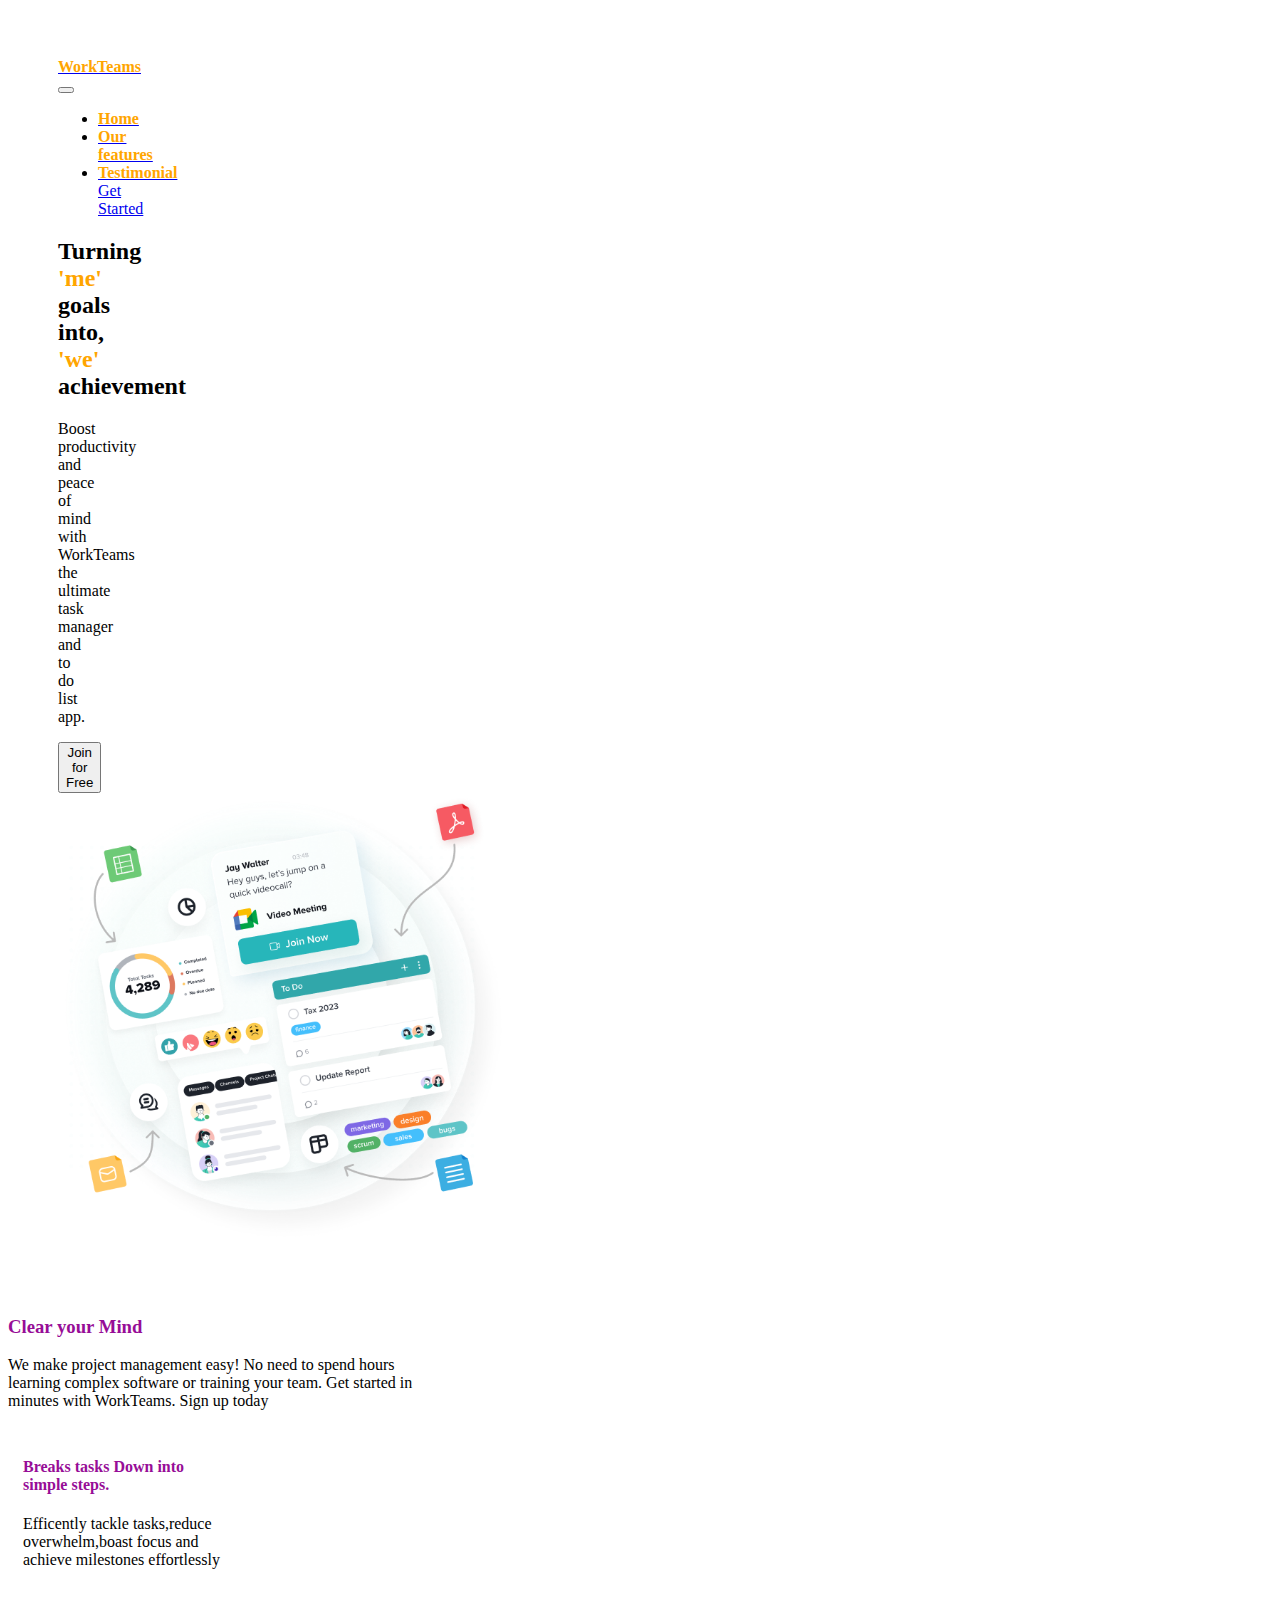
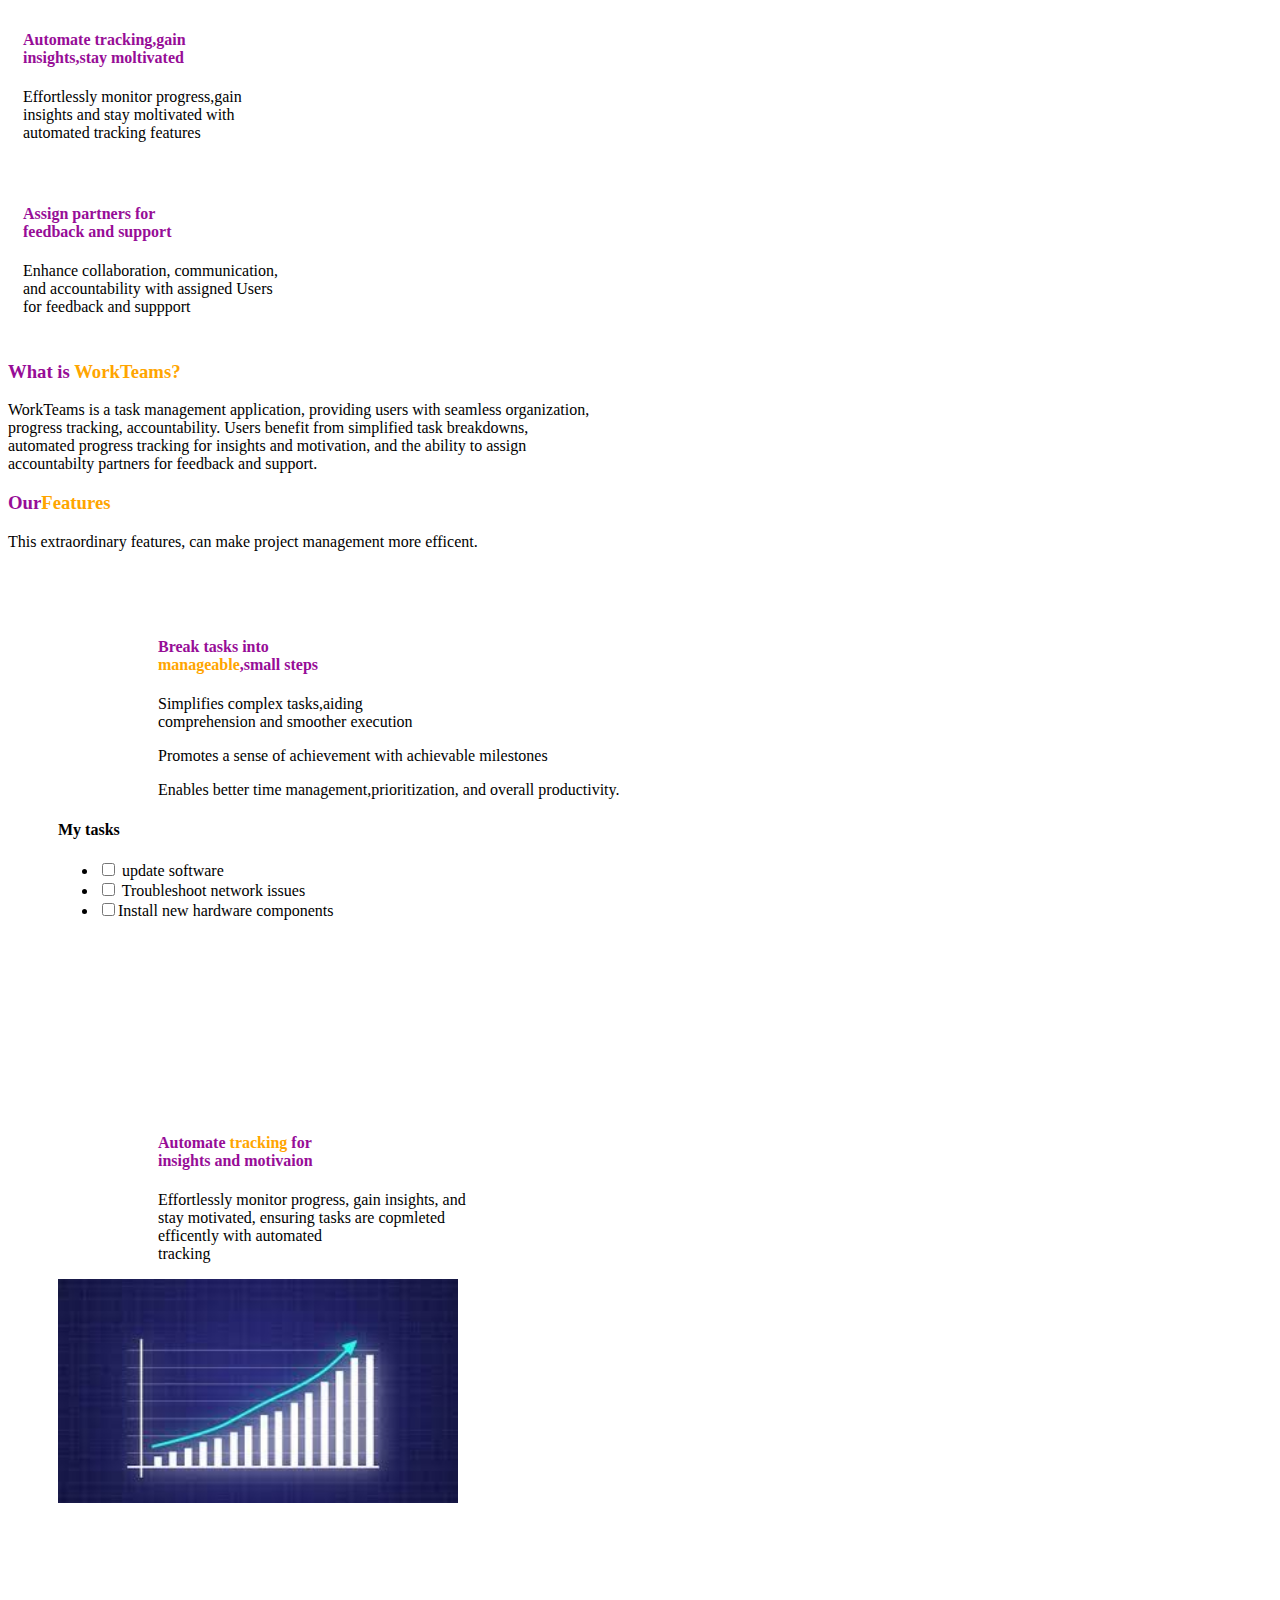
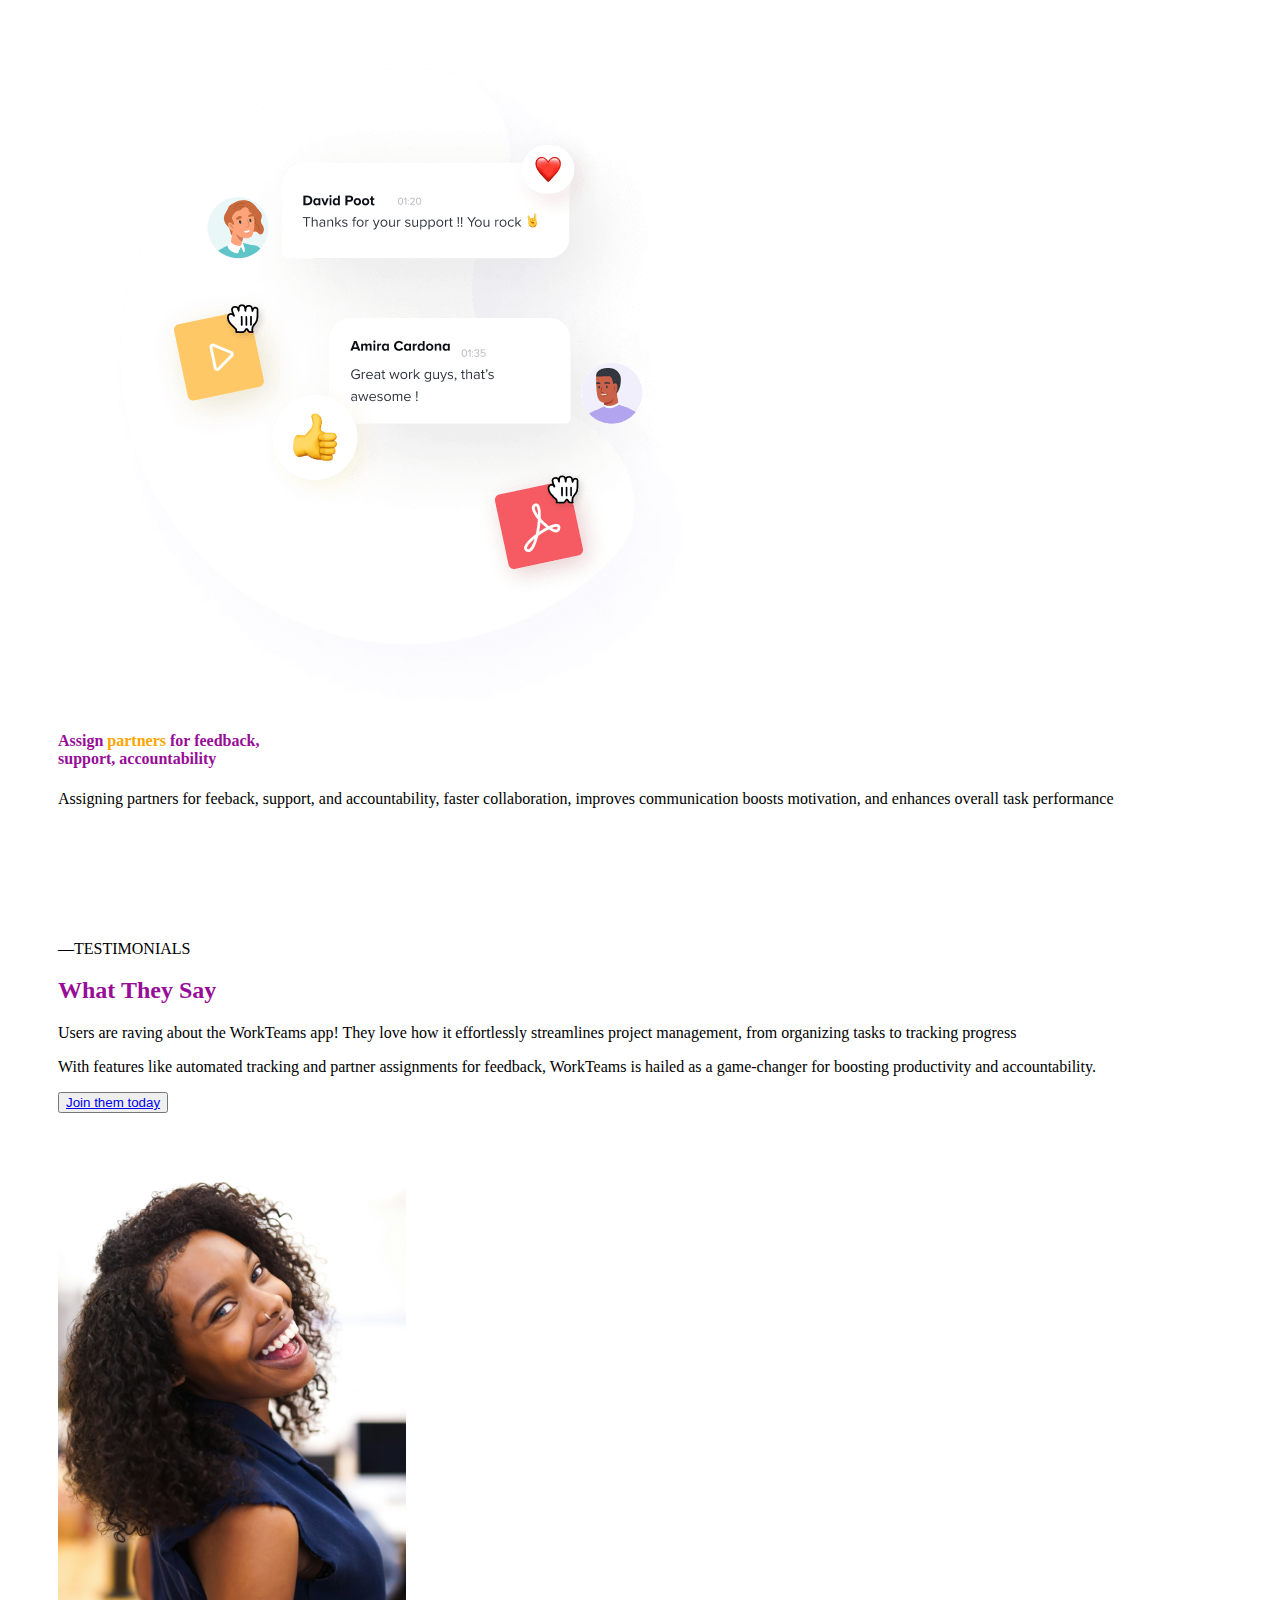
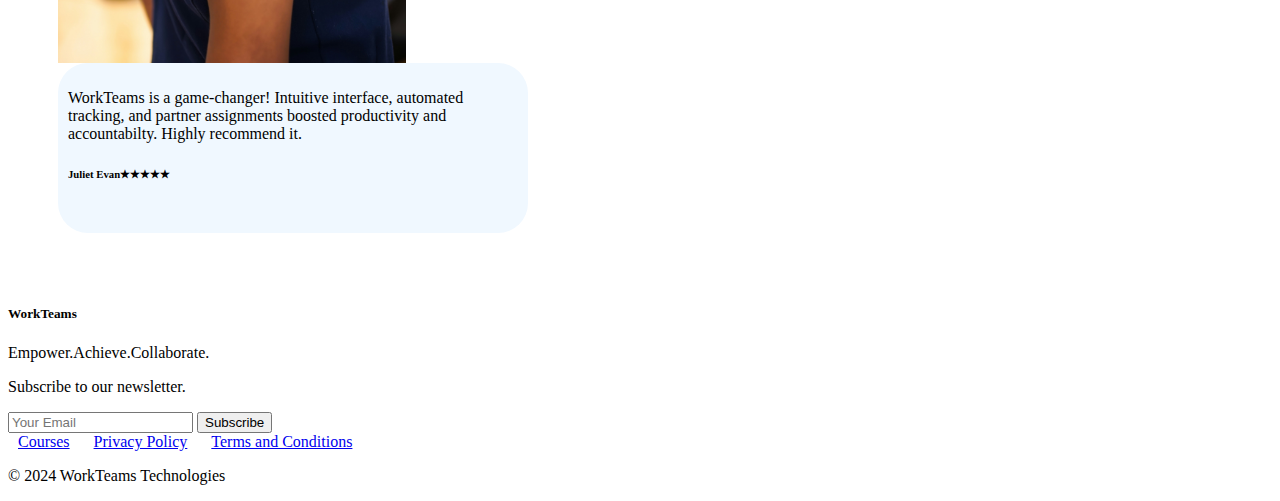
<file: index.html>
<!DOCTYPE html>
<html lang="en">
<head>
    <meta charset="UTF-8">
    <meta name="viewport" content="width=device-width, initial-scale=1.0">
    <meta name="describition" content="demo">
    <title>Chibuikem's Demo</title>
    <link href="web.css" type="text/css" rel="stylesheet">
    <link href="https://cdn.jsdelivr.net/npm/bootstrap@5.0.2/dist/css/bootstrap.min.css" rel="stylesheet" integrity="sha384-EVSTQN3/azprG1Anm3QDgpJLIm9Nao0Yz1ztcQTwFspd3yD65VohhpuuCOmLASjC" crossorigin="anonymous">
</head>
<body>
    <section class="hero bg-primary">
        <section id="home" >
        <nav class="navbar navbar-expand-lg navbar-light">
            <div class="container">
                <a class="navbar-brand" href="#"> <span class="highlight">WorkTeams</span> </a>
                <button class="navbar-toggler" type="button"
                data-bs-toggle="collapse" 
                data-target="#navbarNav">
            <span class="navrbar-toggler-icon"></span>
         </button>
         <ul class="navbar-nav text-white ">
            <li class="nav-item"><a class="nav-link me-3" href="#home"><span class="highlight">Home</span> </a> </li>
            <li class="nav-item"><a class="nav-link me-3" href="#features"> <span class="highlight">Our features</span></a></li>
            <li class="nav-item"><a class="nav-link me-3" href="#testimonial"><span class="highlight"> Testimonial</span></a></li>
            <a href="signup.html" class="btn btn-warning ms-5"> Get Started</a>
        </ul>
            </div>
        </nav>
        <div class="container mt-5">
            <div class="row">
                <div class="col-md-6">
                    <div class="hero-text mx-auto">
                        <h2> Turning <span class="highlight">'me'</span> goals into,<br> <span class="highlight">'we'</span> achievement </h2> 
                        <p>Boost productivity and peace of mind with WorkTeams the ultimate task manager and to do list app.</p>
                        <button class="btn btn-warning"> Join for Free</button>
                    </div>
                </div>
            <div class="col-md-6">
                <div class="hero-img">
                    <img src="../img/welcome.png" alt="First image" class="hero-img"  >
                </div>
            </div>
            </div>
        </section>
    </section>

    <section class="info mt-5" >
        <div class=" First-container text-center">
            <h3 class="purple-text"> Clear your Mind</h3>
            <p> We make project management easy! No need to spend hours <br>learning complex software or training your team. Get started in<br>minutes with WorkTeams. Sign up today</p>
            <div class="row mt-5">
            <div class="col-sm-4">
            <div class="info-box mx-auto bg-light shadow-lg offset-md-1 p-1 ">
                 <h4 class="purple-text" > Breaks tasks Down into<br>simple steps. </h4>
                <p class=""> Efficently tackle tasks,reduce<br>overwhelm,boast focus and<br> achieve milestones effortlessly</p>
            </div>
            </div>
            <div class="col-sm-4">
            <div class="info-box mx-auto bg-light shadow-lg offset-md-1  p-1  ">
                <h4 class="purple-text">Automate tracking,gain<br>insights,stay moltivated</h4>
                <p>Effortlessly monitor progress,gain<br> insights and stay moltivated with<br>automated tracking features</p>
            </div>
            </div>
            <div class="col-sm-4">
            <div class="info-box mx-auto bg-light shadow-lg offset-md-1 p-1">
                <h4 class="purple-text">Assign partners for <br> feedback and support</h4>
                <p> Enhance collaboration, communication,<br> and accountability with assigned Users<br>for feedback and suppport</p>
            </div>
            </div>
            <div class="second-container text-center mt-5">
                <h3 class="purple-text">  What is <span class="highlight">WorkTeams?</span> </h3>
                <p>WorkTeams is a task management application, providing users with seamless organization,<br>progress tracking, accountability. Users benefit from simplified task breakdowns,<br>automated progress tracking for insights and motivation, and the ability to assign<br> accountabilty partners for feedback and support.
                </p>
            </div>
        </section>
    <section class="Our features">
        <section id="features">
            <div class="third-container text-center mt-5">
                <h3 class="purple-text">Our<span class="highlight">Features</span></h3>
                <p>This extraordinary features, can make project management more efficent.</p>
            </div>
            <div class="fourth-container mt-5">
                <div class="row">
                    <div class="col-sm-6">
                        <div class="first-box ">
                            <h4 class="purple-text"> Break tasks into <br> <span class="highlight">manageable</span>,small steps</h4>
                                <p class="text22"> Simplifies complex tasks,aiding <br> comprehension and smoother execution</p>
                                <p class="text22"> Promotes a sense of achievement with achievable milestones</p>
                                <p class="text22">Enables better time management,prioritization, and overall productivity.</p>
                        </div>
                    </div>
                    <div class="col-sm-4">
                        <div class="card shadow-lg  " style="width: 22rem; height:12rem;">
                            <div class="card-body">
                                <h4 class=>My tasks</h4> 
                                <ul class="list unstyled">
                                <li><input type="checkbox"> update software</li>
                                <li><input type="checkbox"> Troubleshoot network issues</li>
                                <li><input type="checkbox">Install new hardware components</li>
                                </ul>
                            <div class="progress mt-2"style="height:10px;">
                                <div class="progress-bar bg-primary" role="progress-bar" style="width:33%;" aria-valuenow="33" aria-valuemin="0" aria-valuemax="100"></div>
                            </div>
                            </div>
                        </div> 
                    </div>
                </div>
            </div>
            <div class="fifth-container mt-5">
                <div class="row">
                    <div class="col-sm-6">
                        <div class="second-box">
                             <h4 class="purple-text"> Automate <span class="highlight">tracking</span> for<br> insights and motivaion </h4> 
                            <p > Effortlessly monitor progress, gain insights, and <br> stay motivated, ensuring tasks are copmleted <br> efficently with automated <br> tracking</p>
                        </div>
                    </div>
                    <div class="col-sm-4">
                        <div class="feature-image ">
                            <img src="../img/download.jpg" alt="graph image" width="400px">
                        </div>
                    </div>
                </div>
            </div>    
            <div class="sixth-container">
                <div class="row">
                    <div class="col-md-7">
                        <div class="feature-images">
                            <img src="../img/bye.png"alt="review">
                        </div> 
                    </div>
                    <div class="col-md-5">
                        <div class="third-box mt-5 p-10 ">
                            <h4 class="purple-text"> Assign <span class="highlight">partners</span> for feedback,<br> support, accountability</h4>
                            <p> Assigning partners for feeback, support, and accountability, faster collaboration, improves communication boosts motivation, and enhances overall task performance</p>
                        </div>
                    </div>
                </div>     
            </div>
        </section>
    </section>
    <section class="end">
        <section id="testimonial">
            <div class="seventh-container">
                <div class="row">
                    <div class="col-sm-6">
                        <div class="fourth-box offset-md-1">
                        <p>&mdash;TESTIMONIALS</p>
                        <h2 class="purple-text"> What They Say</h2>
                        <p> Users are raving about the WorkTeams app! They love how it effortlessly streamlines project management, from organizing tasks to tracking progress</p>
                        <p> With features like automated tracking and partner assignments for feedback, WorkTeams is hailed as a game-changer for boosting productivity and  accountability.</p>
                        <button class="btn btn-warning mt-5 " > <a href="signup.html" class="text-decoration-none" > Join them today</a> </button>
                        </div>
                    </div>
                    <div class="col-sm-6">
                        <div class="end-image position-relative offset-md-2" > <img src="../img/isaiah-mcclean-DrVJk1EaPSc-unsplash.jpg" alt="background image">
                        </div>
                        <div class="second-card shadow-lg">
                            <p> WorkTeams is a game-changer! Intuitive interface, automated tracking, and partner assignments boosted productivity and accountabilty. Highly recommend it. </p>
                            <div class="name"> 
                                <h6>Juliet Evan<span class="text-warning offset-md-8">&#9733;&#9733;&#9733;&#9733;&#9733;</span>
                                </h6>
                            </div>
                        </div>
                    </div>
                </div>
            </div>
        </section>
    </section>
    <footer class="bg bg-primary text-white py-4">
        <div class=" nineth-container text-center">
            <h5> WorkTeams </h5>
            <p class="mb-3"> Empower.Achieve.Collaborate.</p>
            <p>Subscribe to our newsletter.</p>
            <label for="email bg-primary "></label> <input type="email" id="email" placeholder="Your Email">
            <button class="btn btn-warning px-2"> Subscribe</button>
            <div class="links">
                <a href="#" class="divider text-white text-decoration-none" > Courses</a>
                <a href="#" class="divider text-white text-decoration-none">  Privacy Policy</a>
                <a href="#" class="divider text-white text-decoration-none ">  Terms and Conditions</a>
            </div>
            <p class=" mt-3">&copy; 2024 WorkTeams Technologies</p>
        </div>
    </footer>
    <script src="https://cdn.jsdelivr.net/npm/bootstrap@5.0.2/dist/js/bootstrap.bundle.min.js" integrity="sha384-MrcW6ZMFYlzcLA8Nl+NtUVF0sA7MsXsP1UyJoMp4YLEuNSfAP+JcXn/tWtIaxVXM" crossorigin="anonymous"></script>
</body>
</html>
</file>
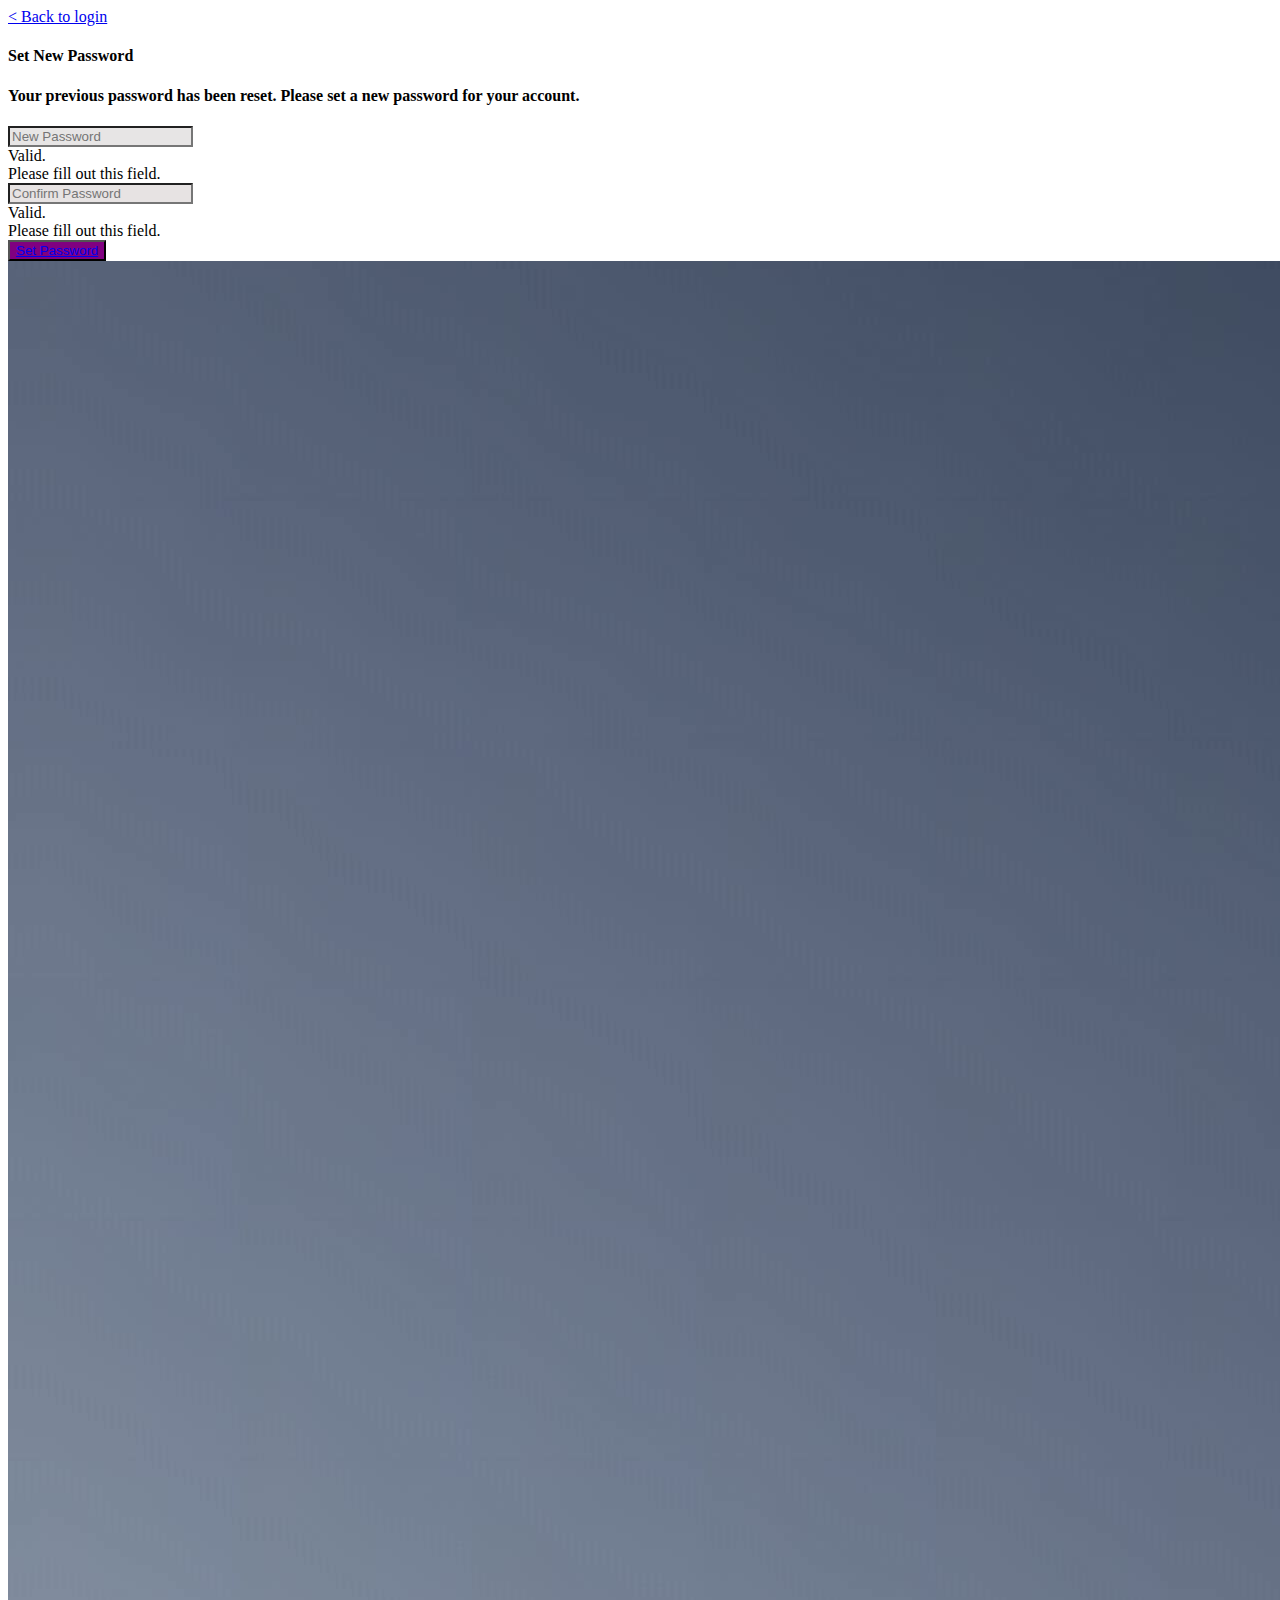
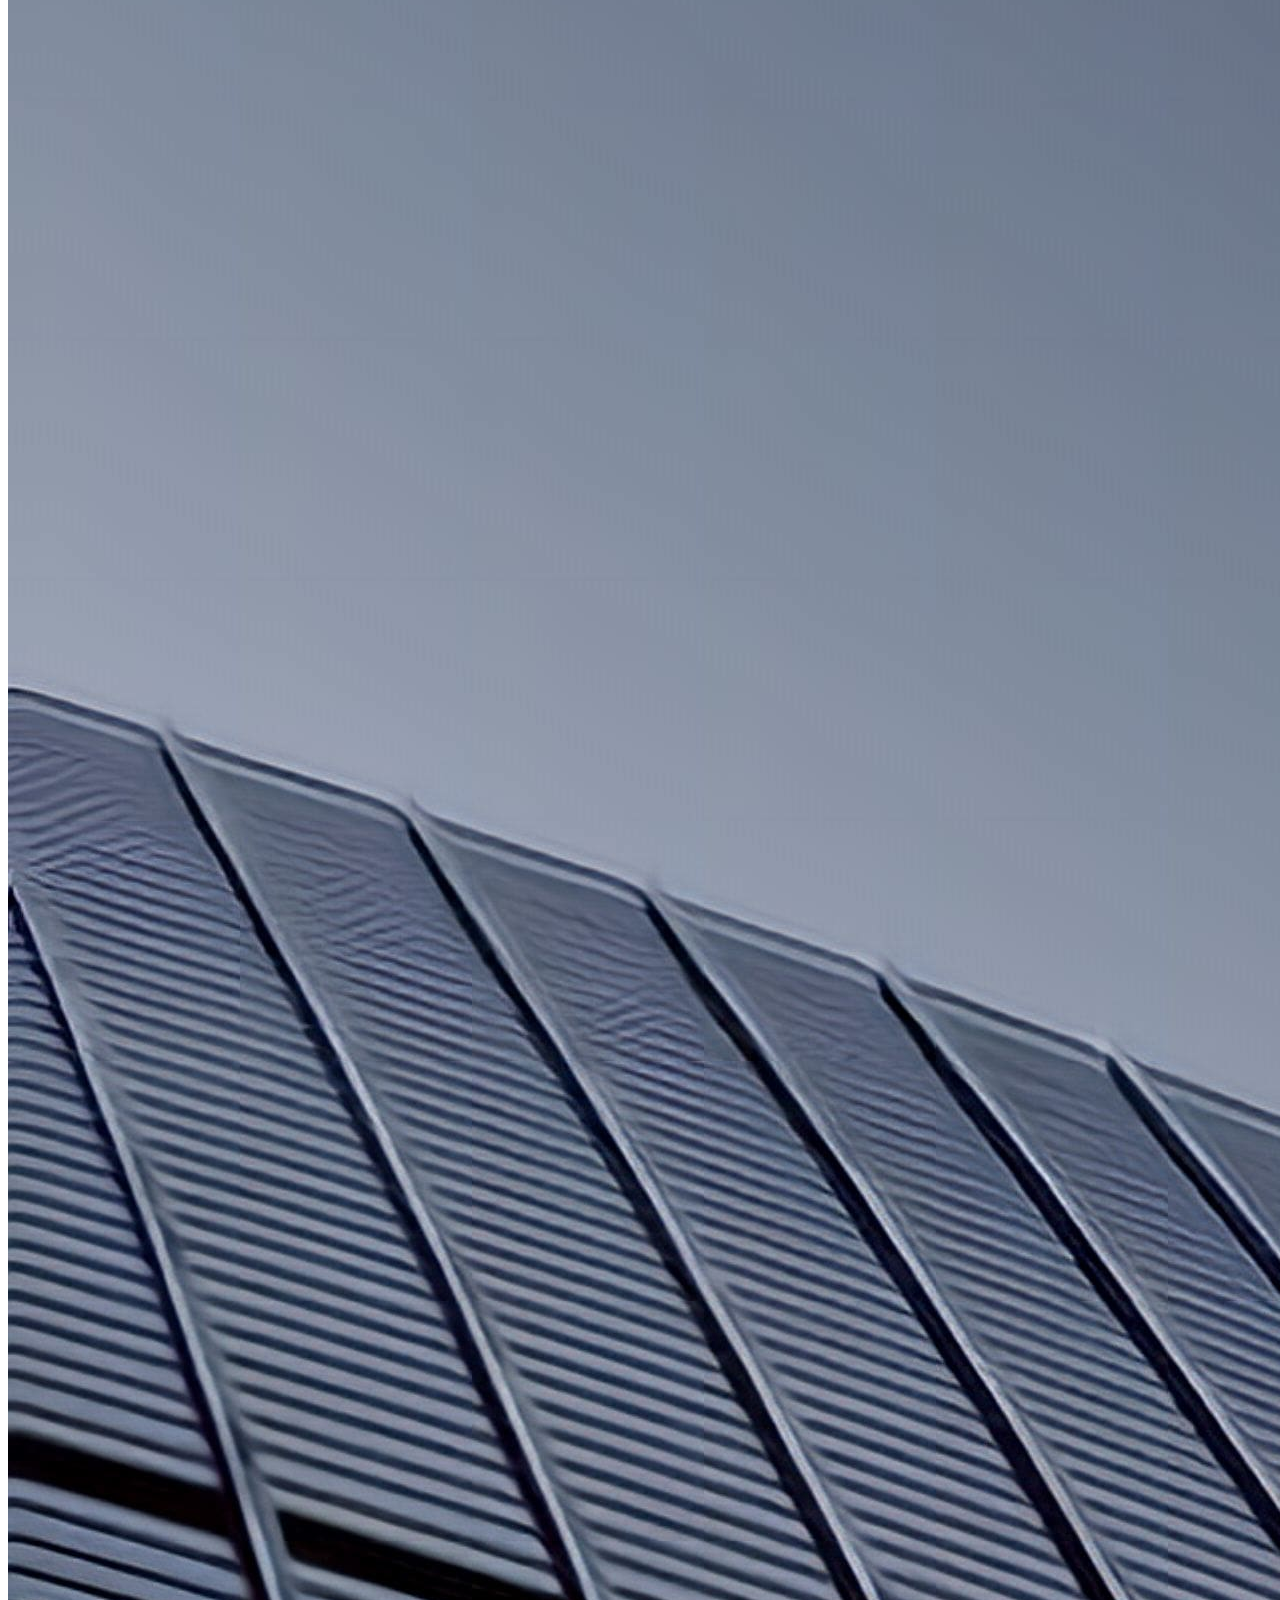
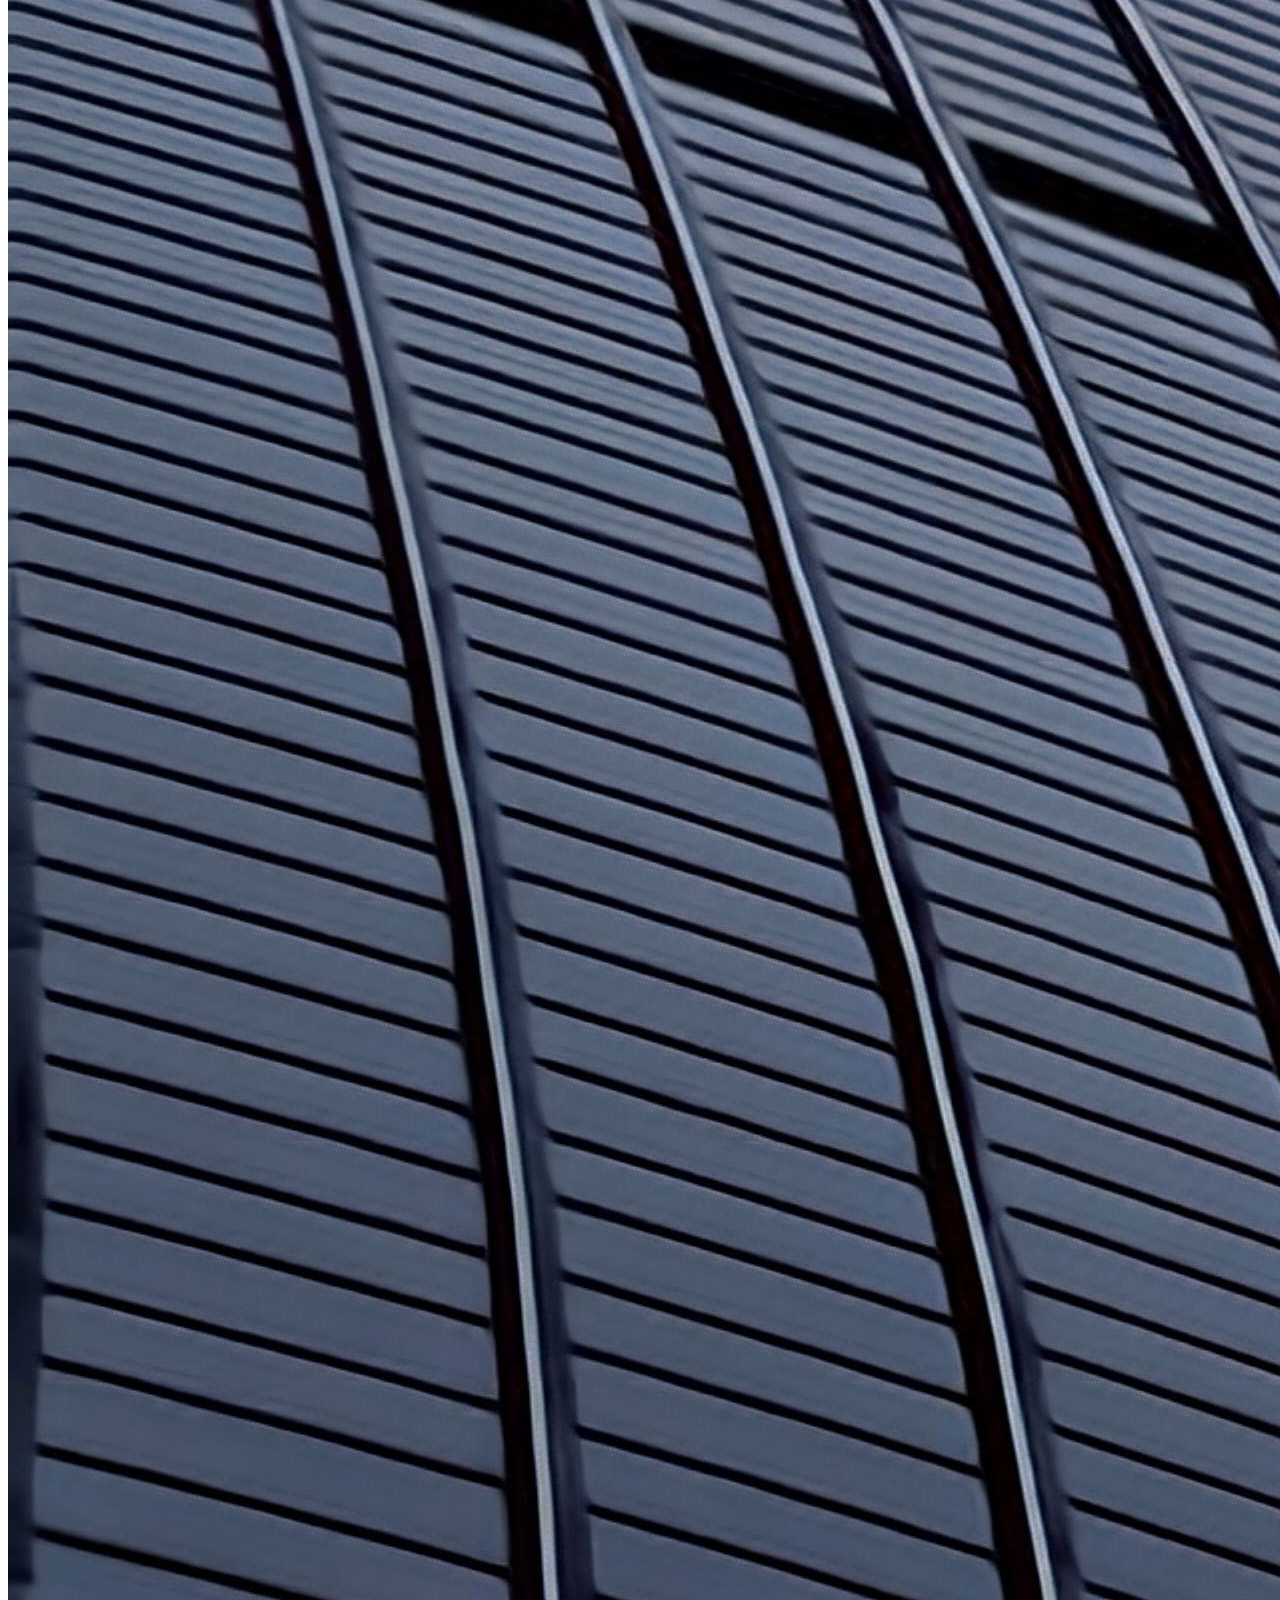
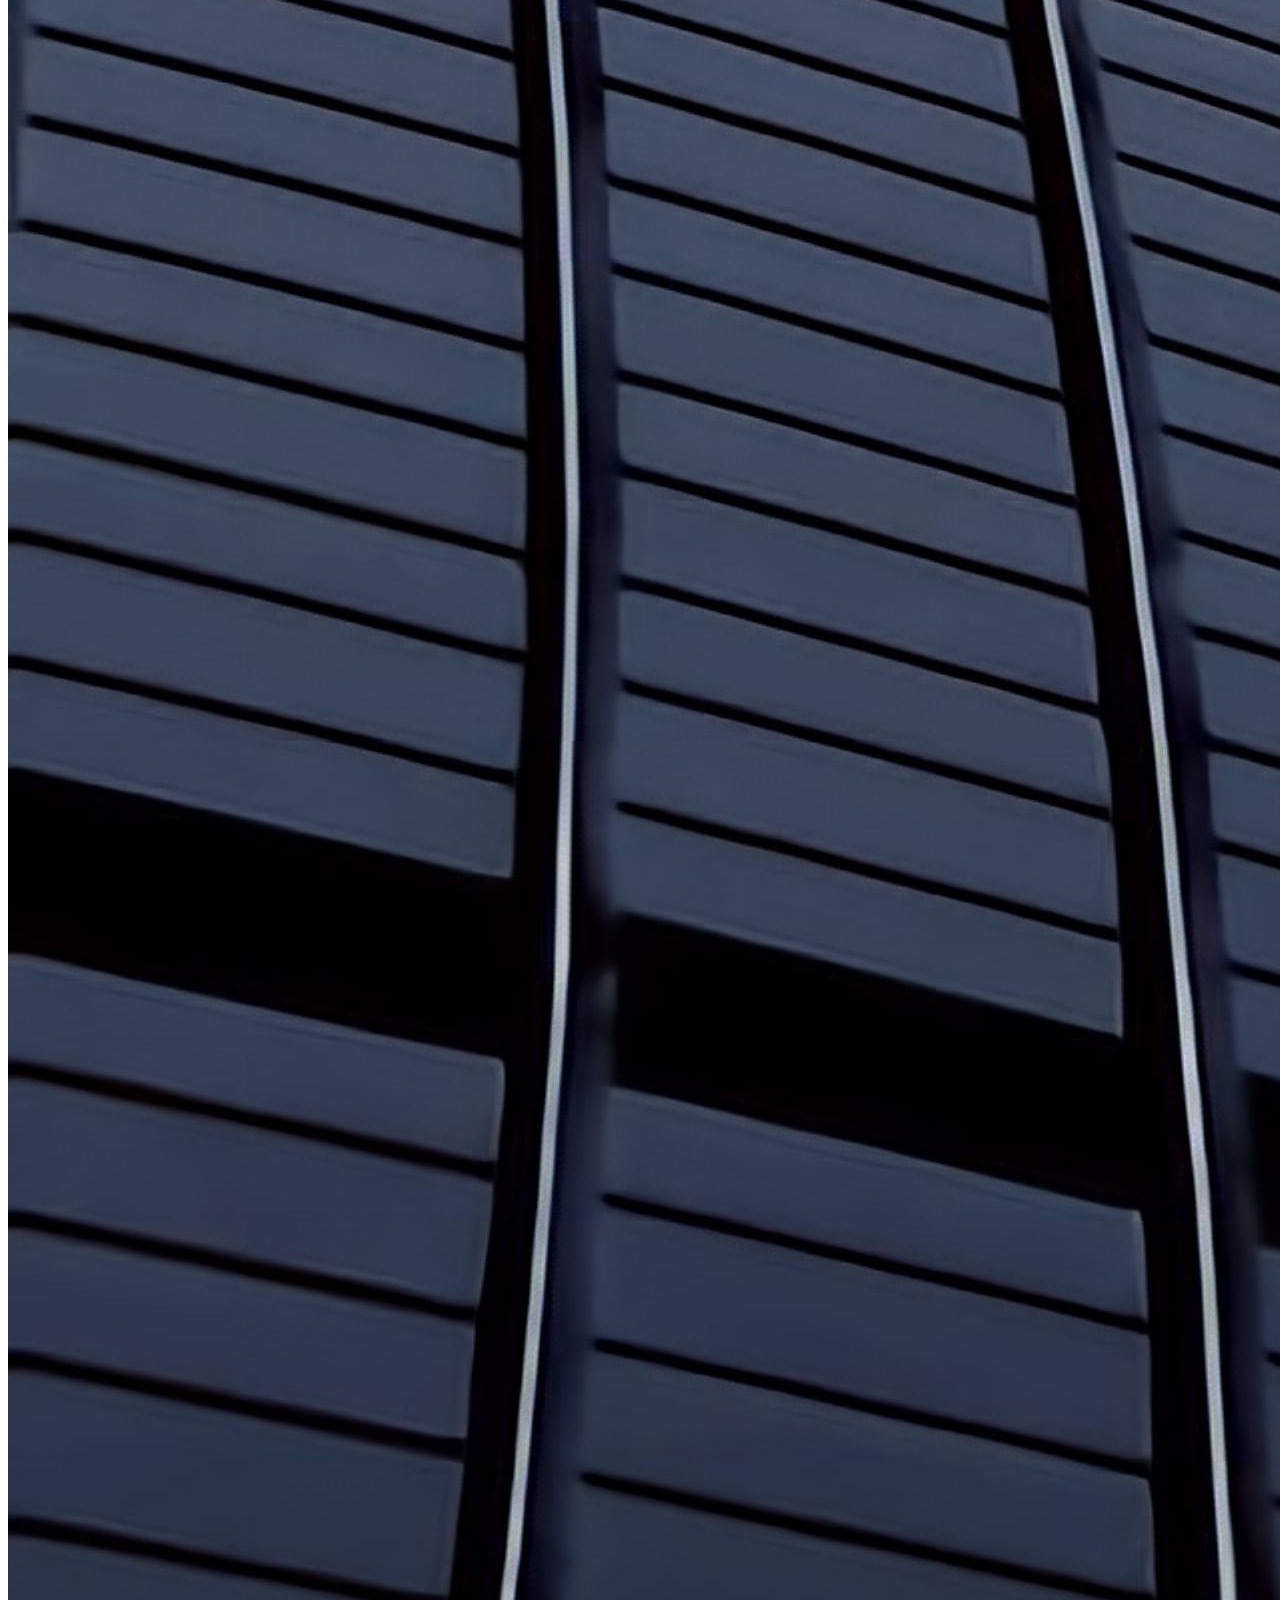
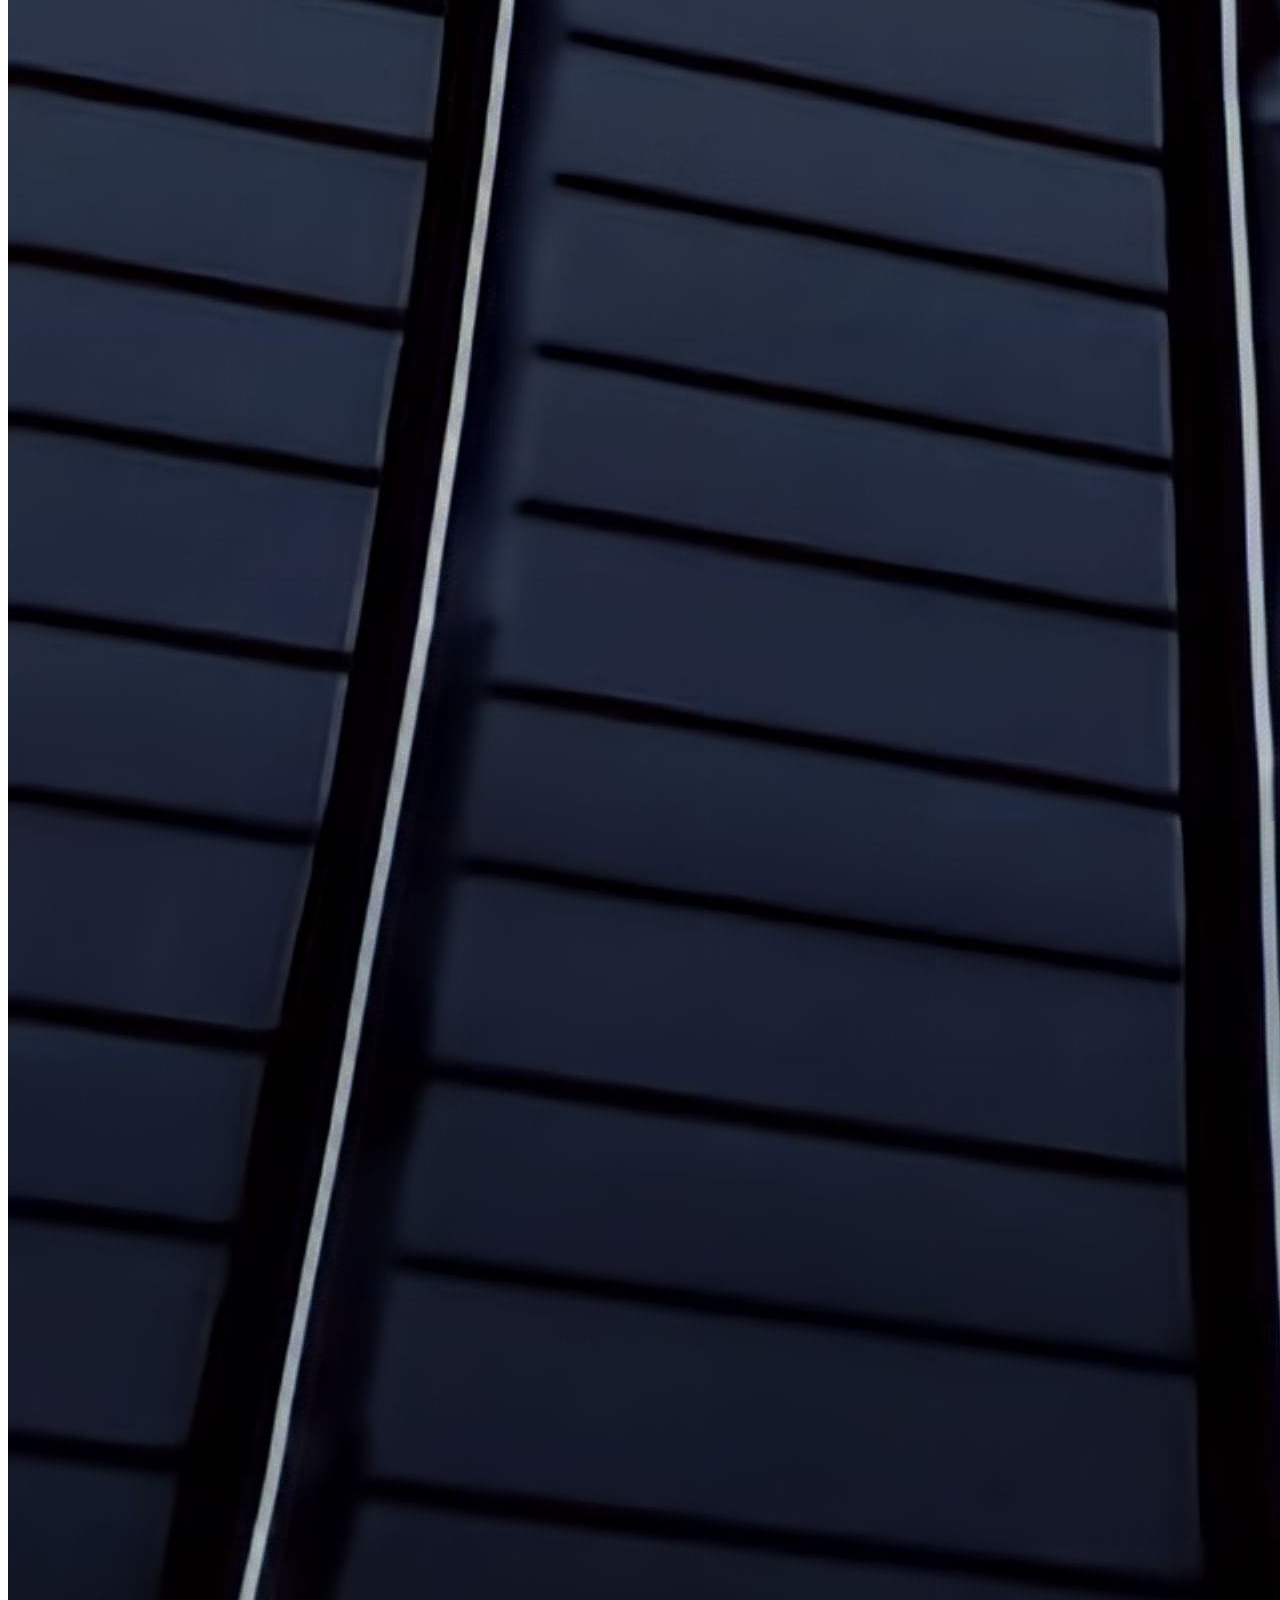
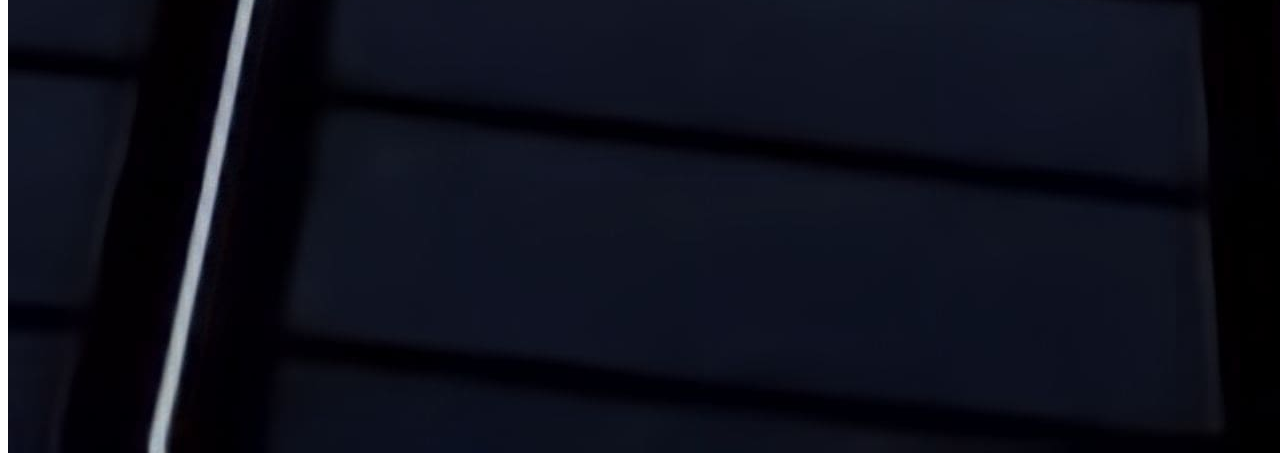
<file: newpassword.html>
<!DOCTYPE html>
<html lang="en">
<head>
    <meta charset="UTF-8">
    <meta name="viewport" content="width=device-width, initial-scale=1.0">
    <title>set new password</title>
    <link href="https://cdn.jsdelivr.net/npm/bootstrap@5.0.2/dist/css/bootstrap.min.css" rel="stylesheet" integrity="sha384-EVSTQN3/azprG1Anm3QDgpJLIm9Nao0Yz1ztcQTwFspd3yD65VohhpuuCOmLASjC" crossorigin="anonymous">
</head>
<body>
      <div class=" container-fluid justify-content-center">
            <div class="col-lg-12">
                <div class="card flex-row shadow-lg overflow-hidden rounded-4">
                    <div class="col-md-6 p-5 mt-5 bg-white text-dark">
                        <div class="mb-2">
                            <a href="signin.html" class="text-decoration-none"> < Back to login</a>
                        </div>
                            <h4 class="mb-3">Set New Password </h4>
                            <h4 class="small text-muted mb-4"> Your previous password has been reset. Please set a new password for your account.
                            </h4>
                        <form action="/action_page.php" class="was-validated">
                        <div class="mb-3"> 
                            <input type="password" class="form-control rounded-pill" style="background-color: rgb(231, 229, 229);" placeholder="New Password" required>
                            <div class="valid-feedback">Valid.</div>
                            <div class="invalid-feedback">Please fill out this field.
                        </div>
                        <div class="mb-3">
                            <input type="password" class="form-control rounded-pill" style="background-color: rgb(231, 227, 227); " placeholder="Confirm Password" required>
                            <div class="valid-feedback">Valid.</div>
                            <div class="invalid-feedback">Please fill out this field.</div>
                            <div class="mb-4">
                            <button class="form-control rounded-pill" style="background-color: purple;"> <a href="signin.html" class="text-decoration-none text-white"> Set Password</a></button>
                            </div>
                        </div>
                    </form>
                    </div>
                </div>
                <div class="col-md-6">
                    <img src="../img/Login.jpeg" alt=" login-image " class="img-fluid h-100 w-100 object-fit-cover">
                </div>
            </div>   
        </div>
   </div>             
    <script src="https://cdn.jsdelivr.net/npm/bootstrap@5.0.2/dist/js/bootstrap.bundle.min.js" integrity="sha384-MrcW6ZMFYlzcLA8Nl+NtUVF0sA7MsXsP1UyJoMp4YLEuNSfAP+JcXn/tWtIaxVXM" crossorigin="anonymous"></script>
</body>
</html>
</file>
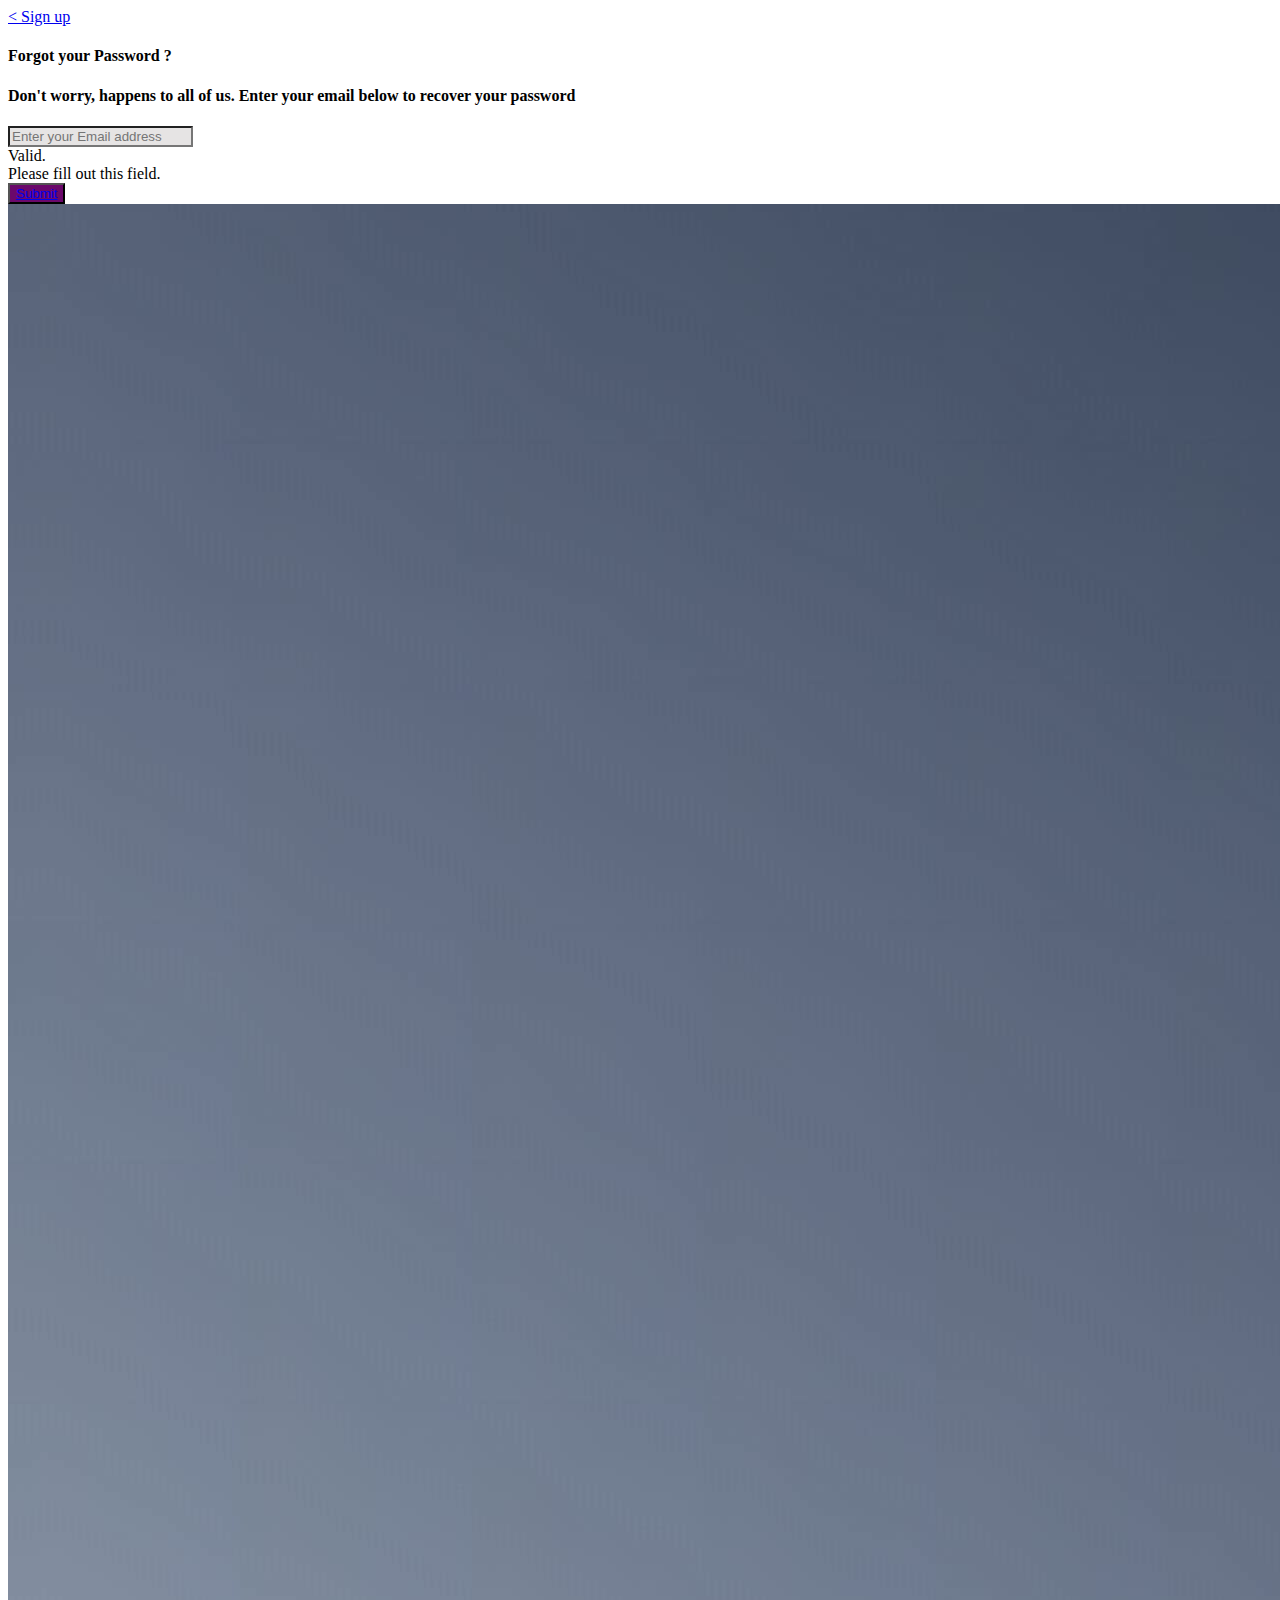
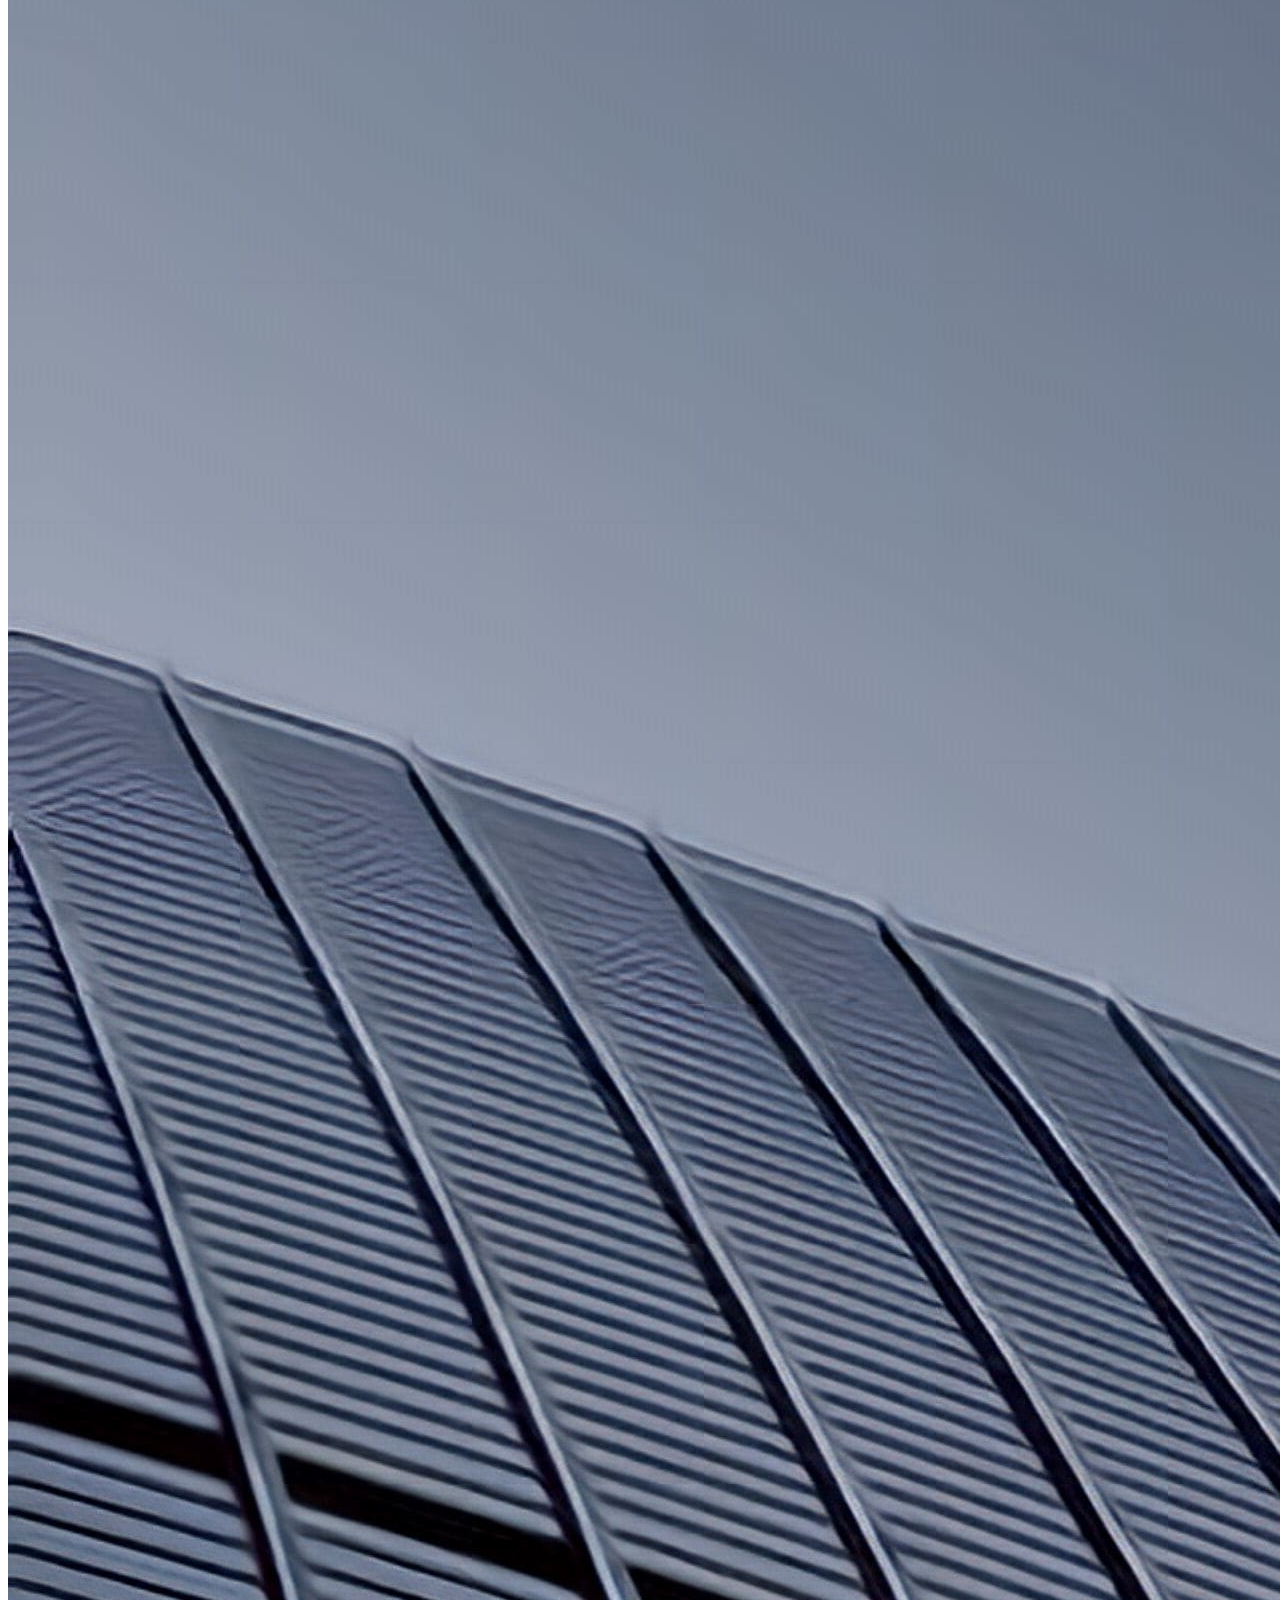
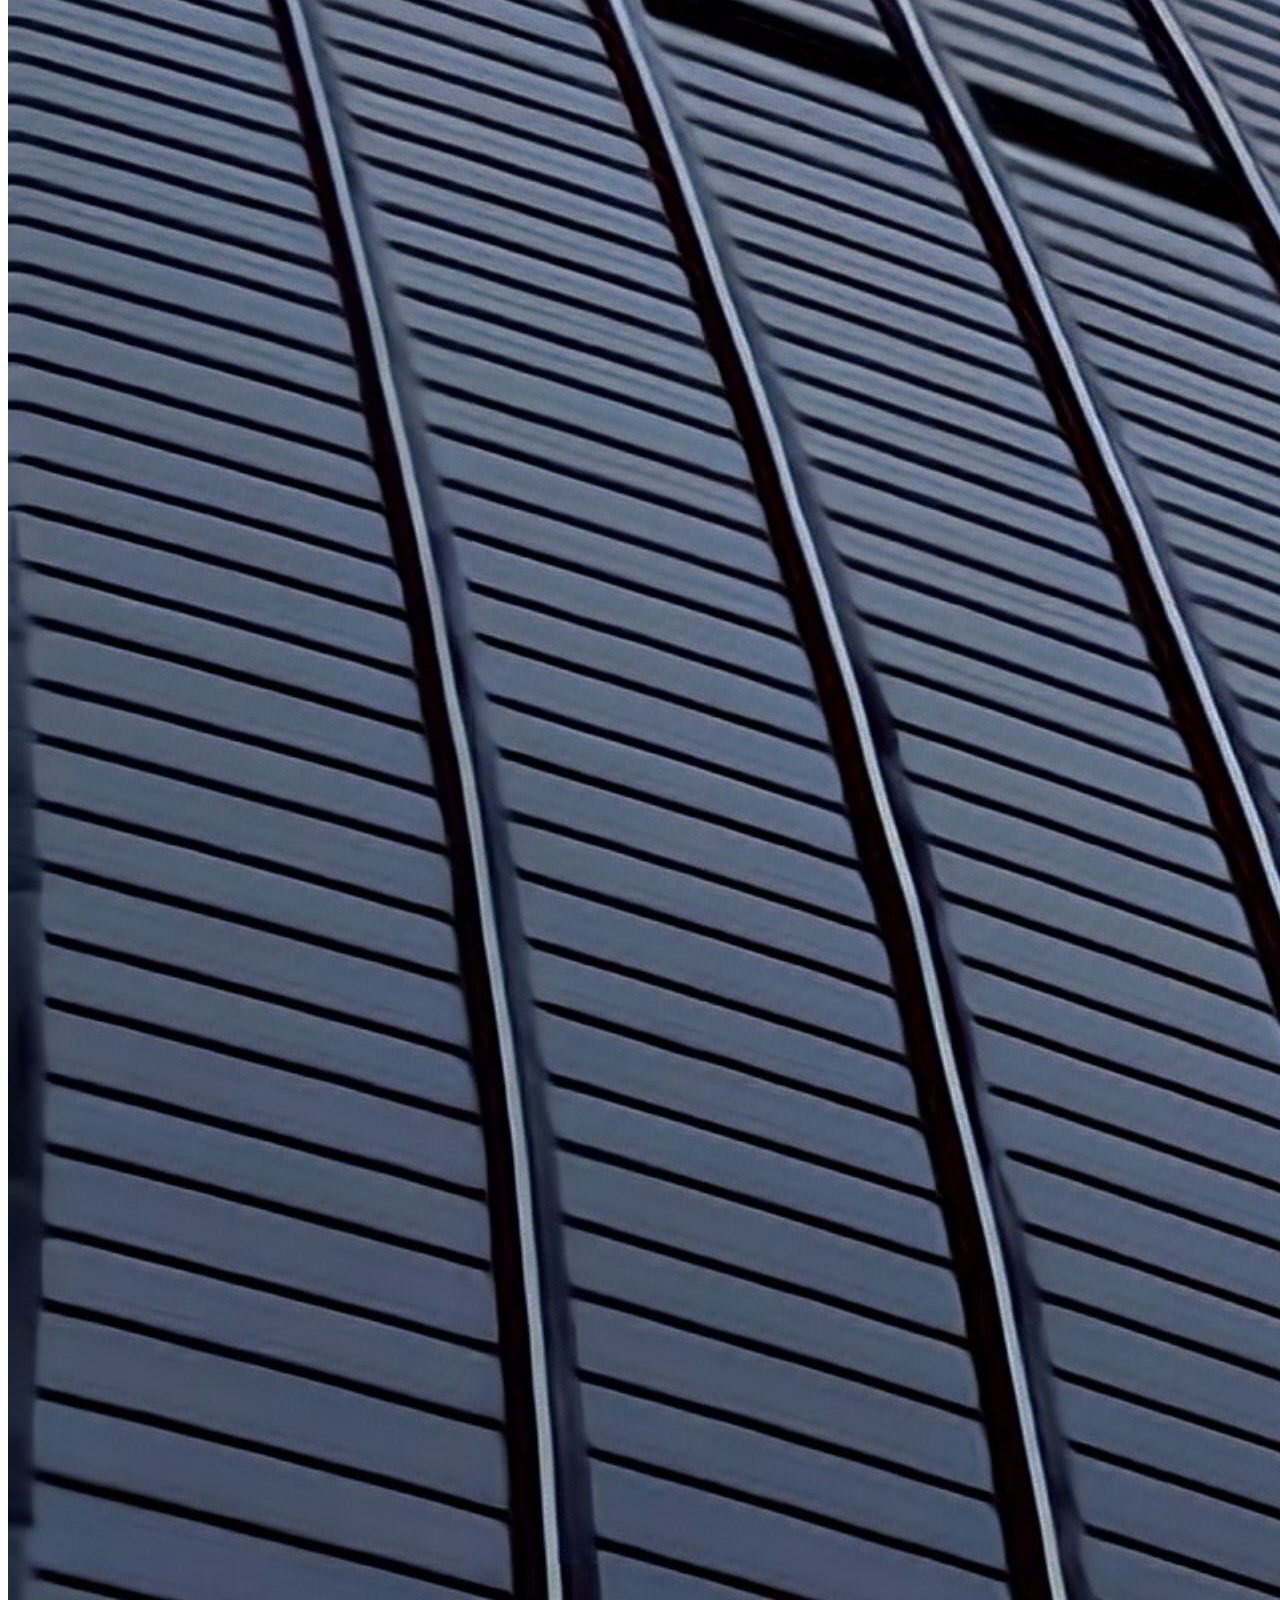
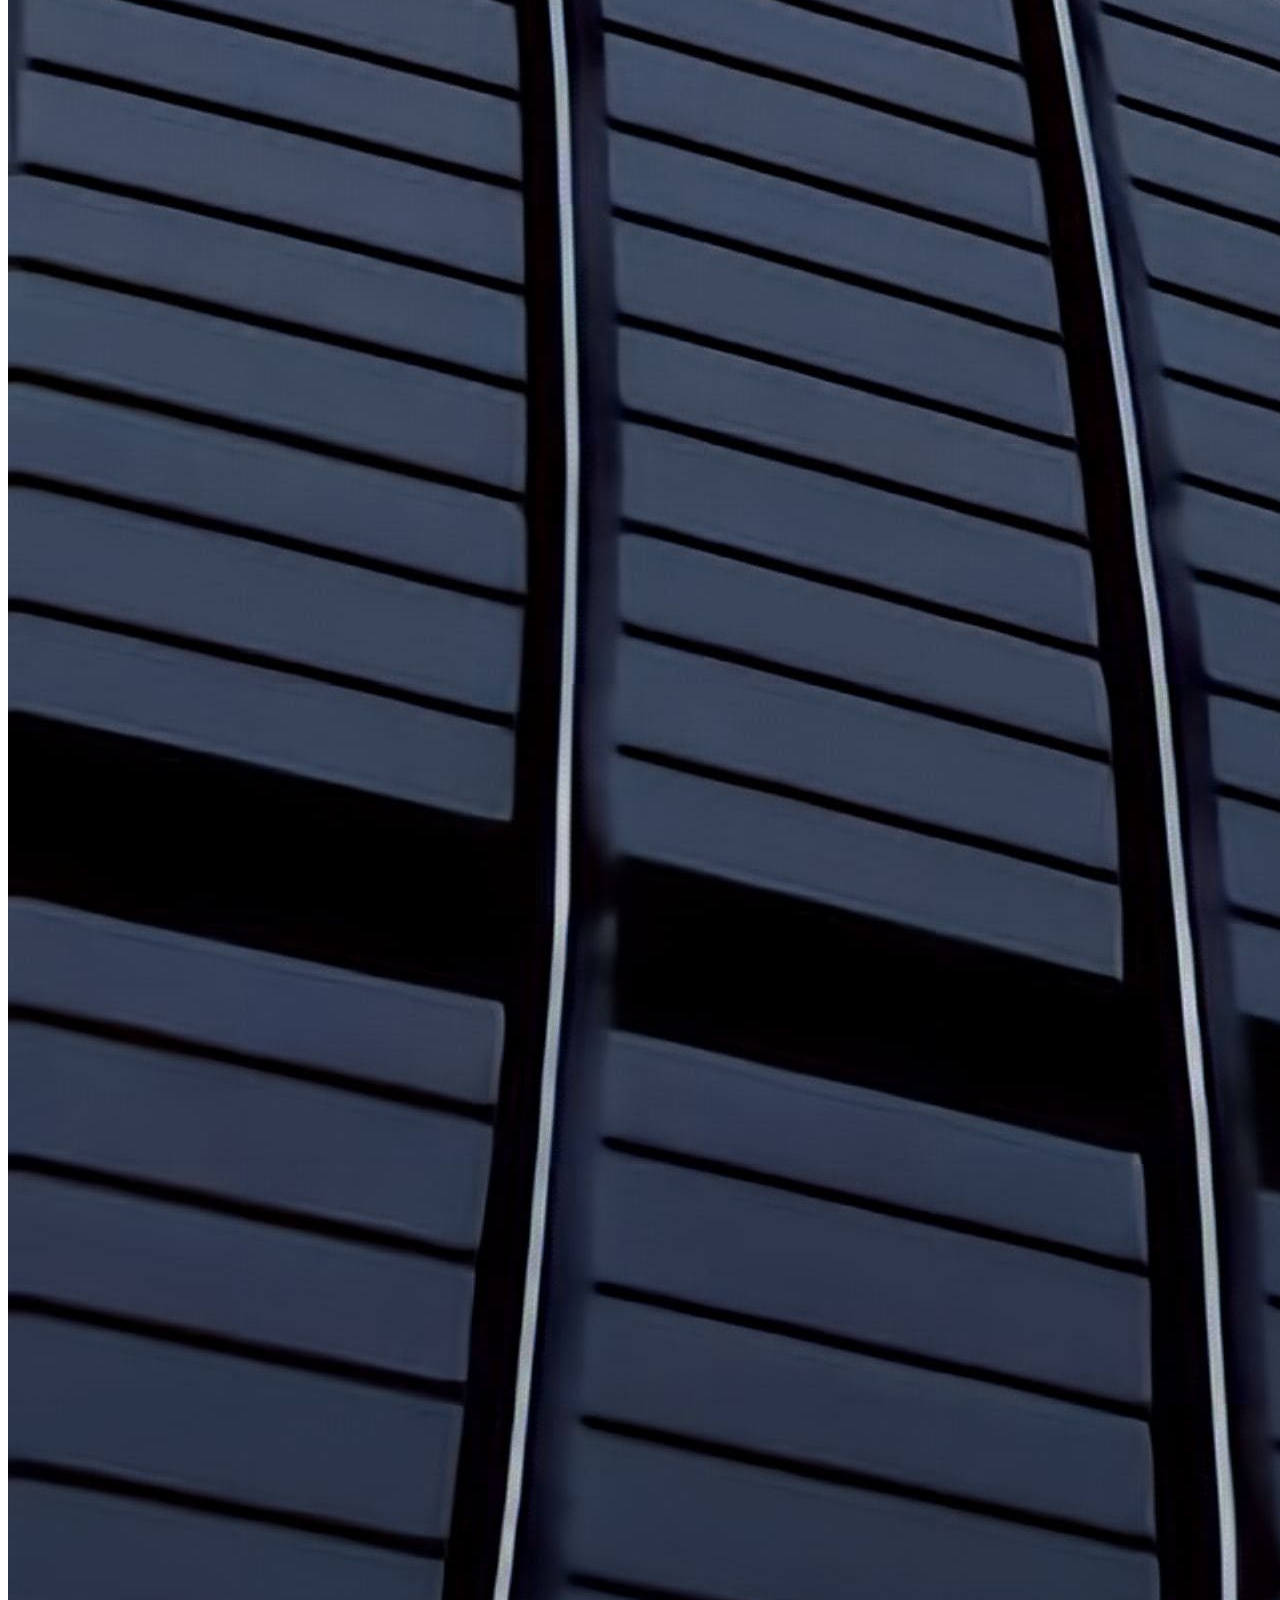
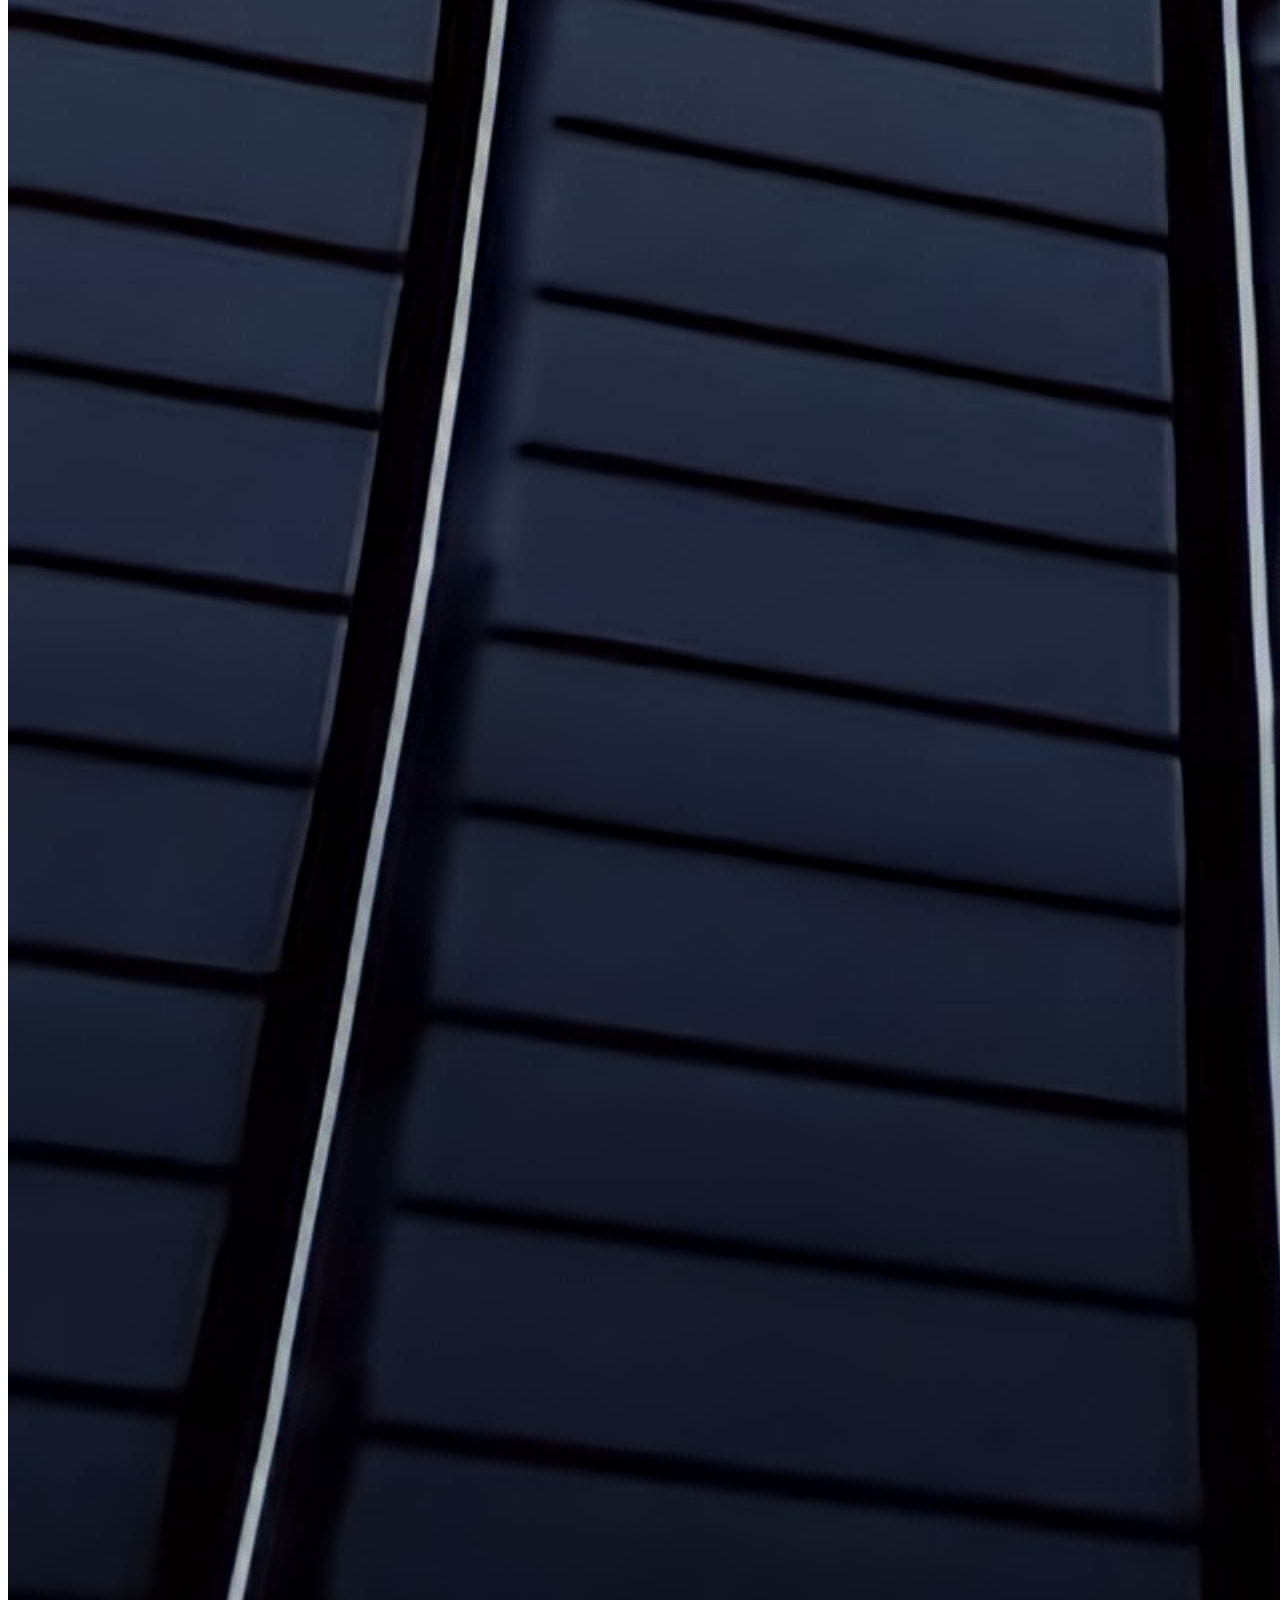
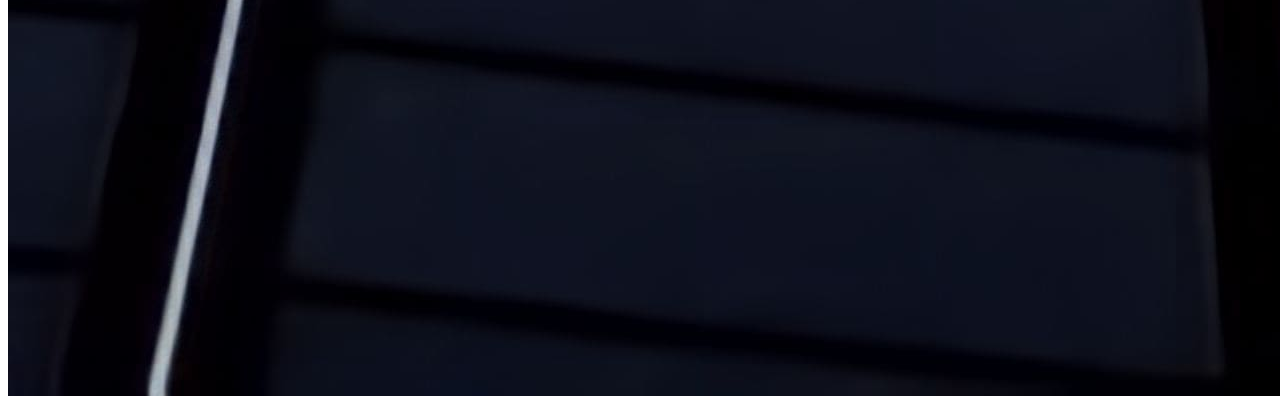
<file: password.html>
<!DOCTYPE html>
<html lang="en">
<head>
    <meta charset="UTF-8">
    <meta name="viewport" content="width=device-width, initial-scale=1.0">
    <title>forgot password</title>
    <link href="https://cdn.jsdelivr.net/npm/bootstrap@5.0.2/dist/css/bootstrap.min.css" rel="stylesheet" integrity="sha384-EVSTQN3/azprG1Anm3QDgpJLIm9Nao0Yz1ztcQTwFspd3yD65VohhpuuCOmLASjC" crossorigin="anonymous">
</head>
<body>
    <div class=" container-fluid justify-content-center ">
        <div class="col-lg-12">
            <div class="card flex-row shadow-lg overflow-hidden rounded-4">
                <div class="col-md-6 p-5 mt-5 bg-white text-dark">
                <div class="mb-2">
                  <a href="signin.html" class="text-decoration-none"> < Sign up</a>
                </div>
                    <h4 class="mb-2"> Forgot your Password ?</h4>
                    <h4 class="small text-muted mb-4">Don't worry, happens to all of us. Enter your email below to recover your password</h4>
                    <form action="action_page.php" class="was-validated"> 
                        <div class="mb-4">
                            <input type="email" class="form-control rounded-pill"   style="background-color: rgb(230, 228, 228);"  placeholder="Enter your Email address" required>
                             <div class="valid-feedback">Valid.</div>
                                <div class="invalid-feedback">Please fill out this field.</div>
                        </div>
                        <button class="form-control rounded-pill" style="background-color: rgb(107, 8, 107);"><a href="submit.html" class="text-decoration-none text-white" > Submit</a></button>
                    </form>
                </div>
                <div class="col-md-6">
                    <img src="../img/Login.jpeg" alt=" login-image " class="img-fluid h-100 w-100 object-fit-cover">
                </div>  
            </div>
        </div>
    </div>
    <script src="https://cdn.jsdelivr.net/npm/bootstrap@5.0.2/dist/js/bootstrap.bundle.min.js" integrity="sha384-MrcW6ZMFYlzcLA8Nl+NtUVF0sA7MsXsP1UyJoMp4YLEuNSfAP+JcXn/tWtIaxVXM" crossorigin="anonymous"></script>
</body>
</html>
</file>
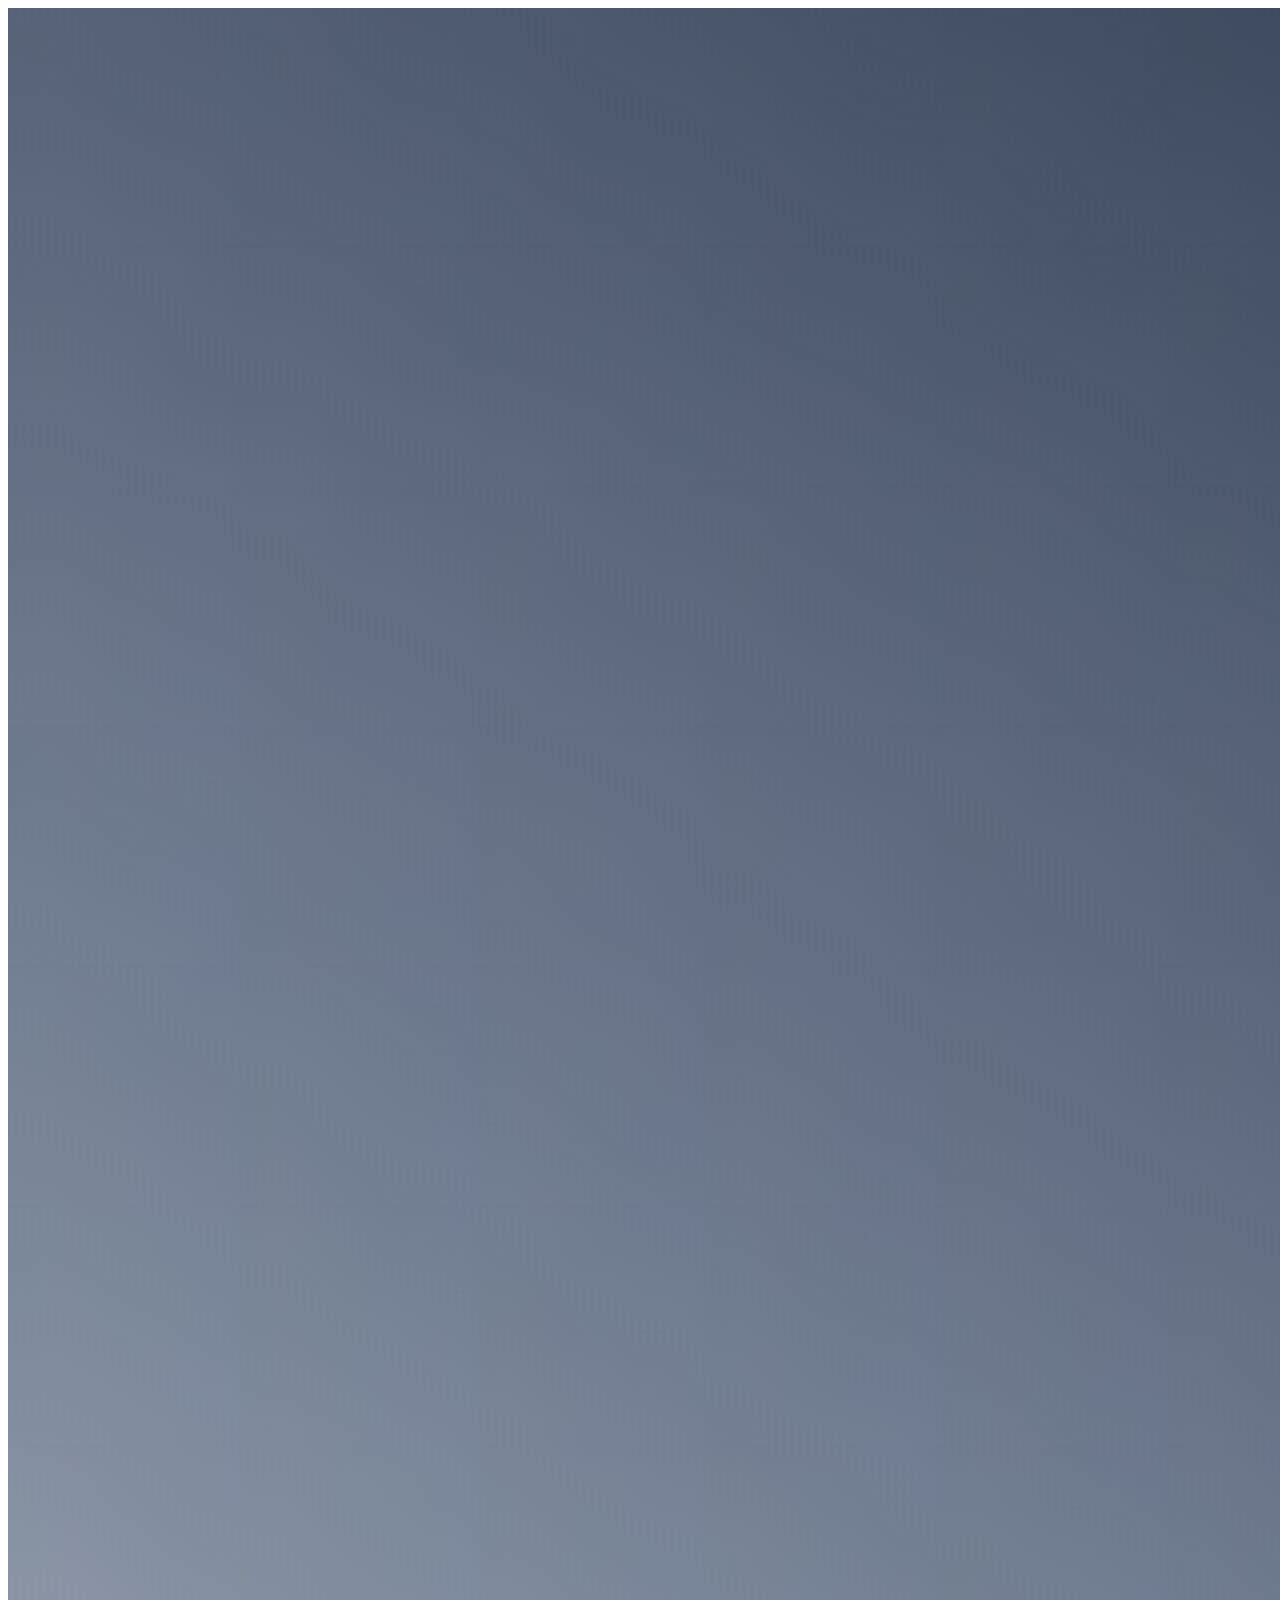
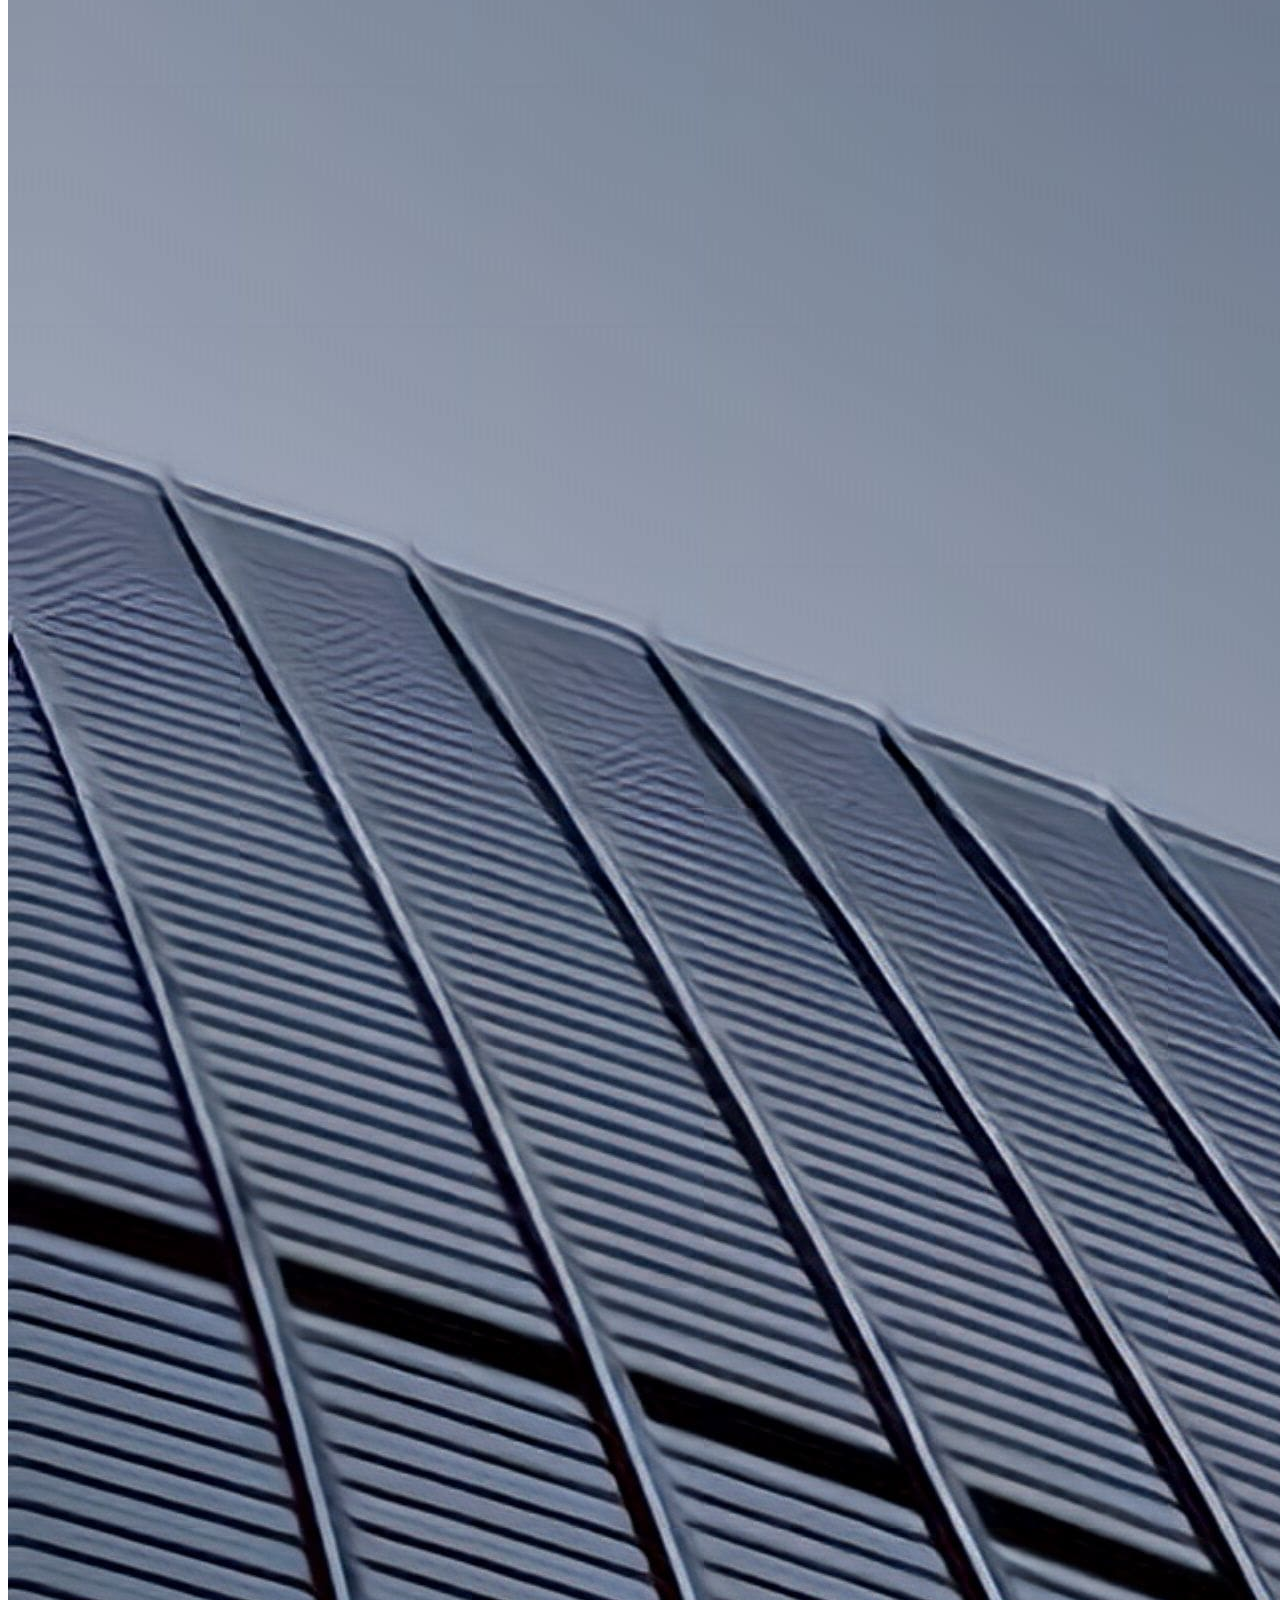
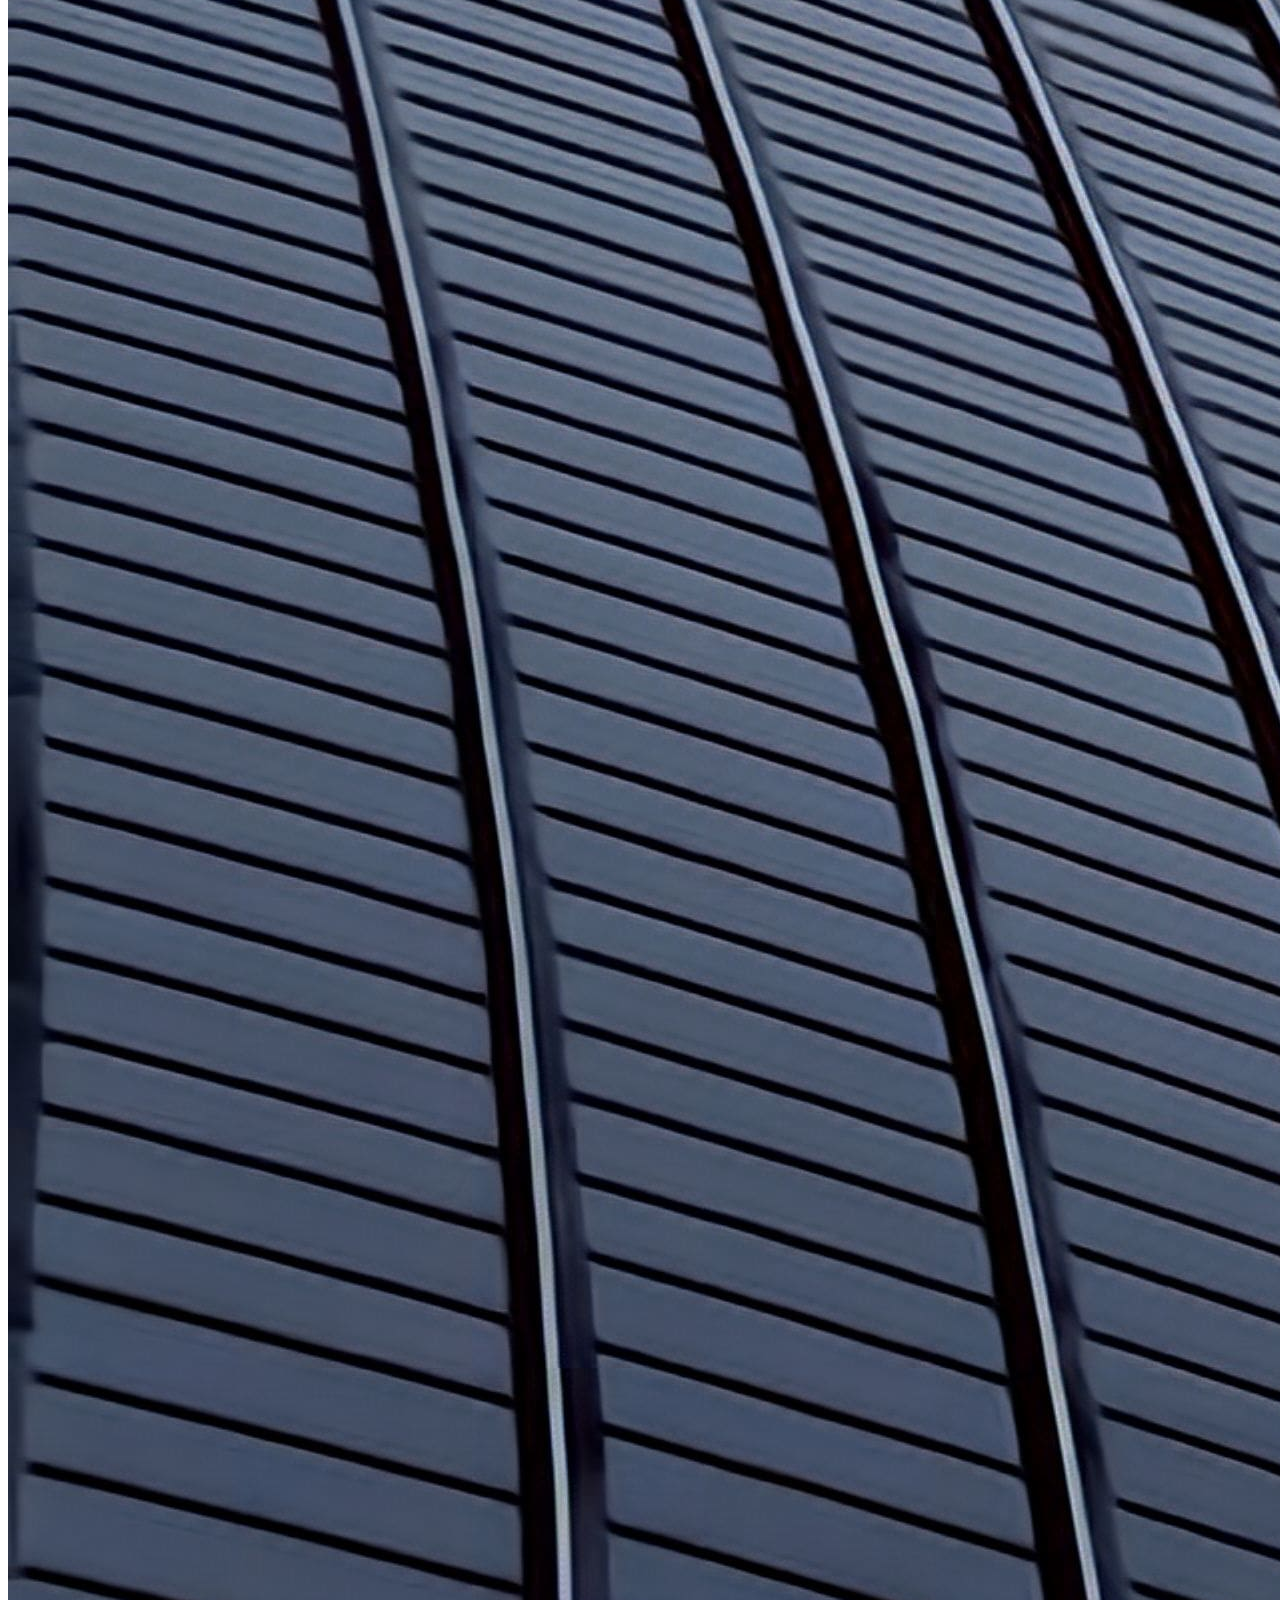
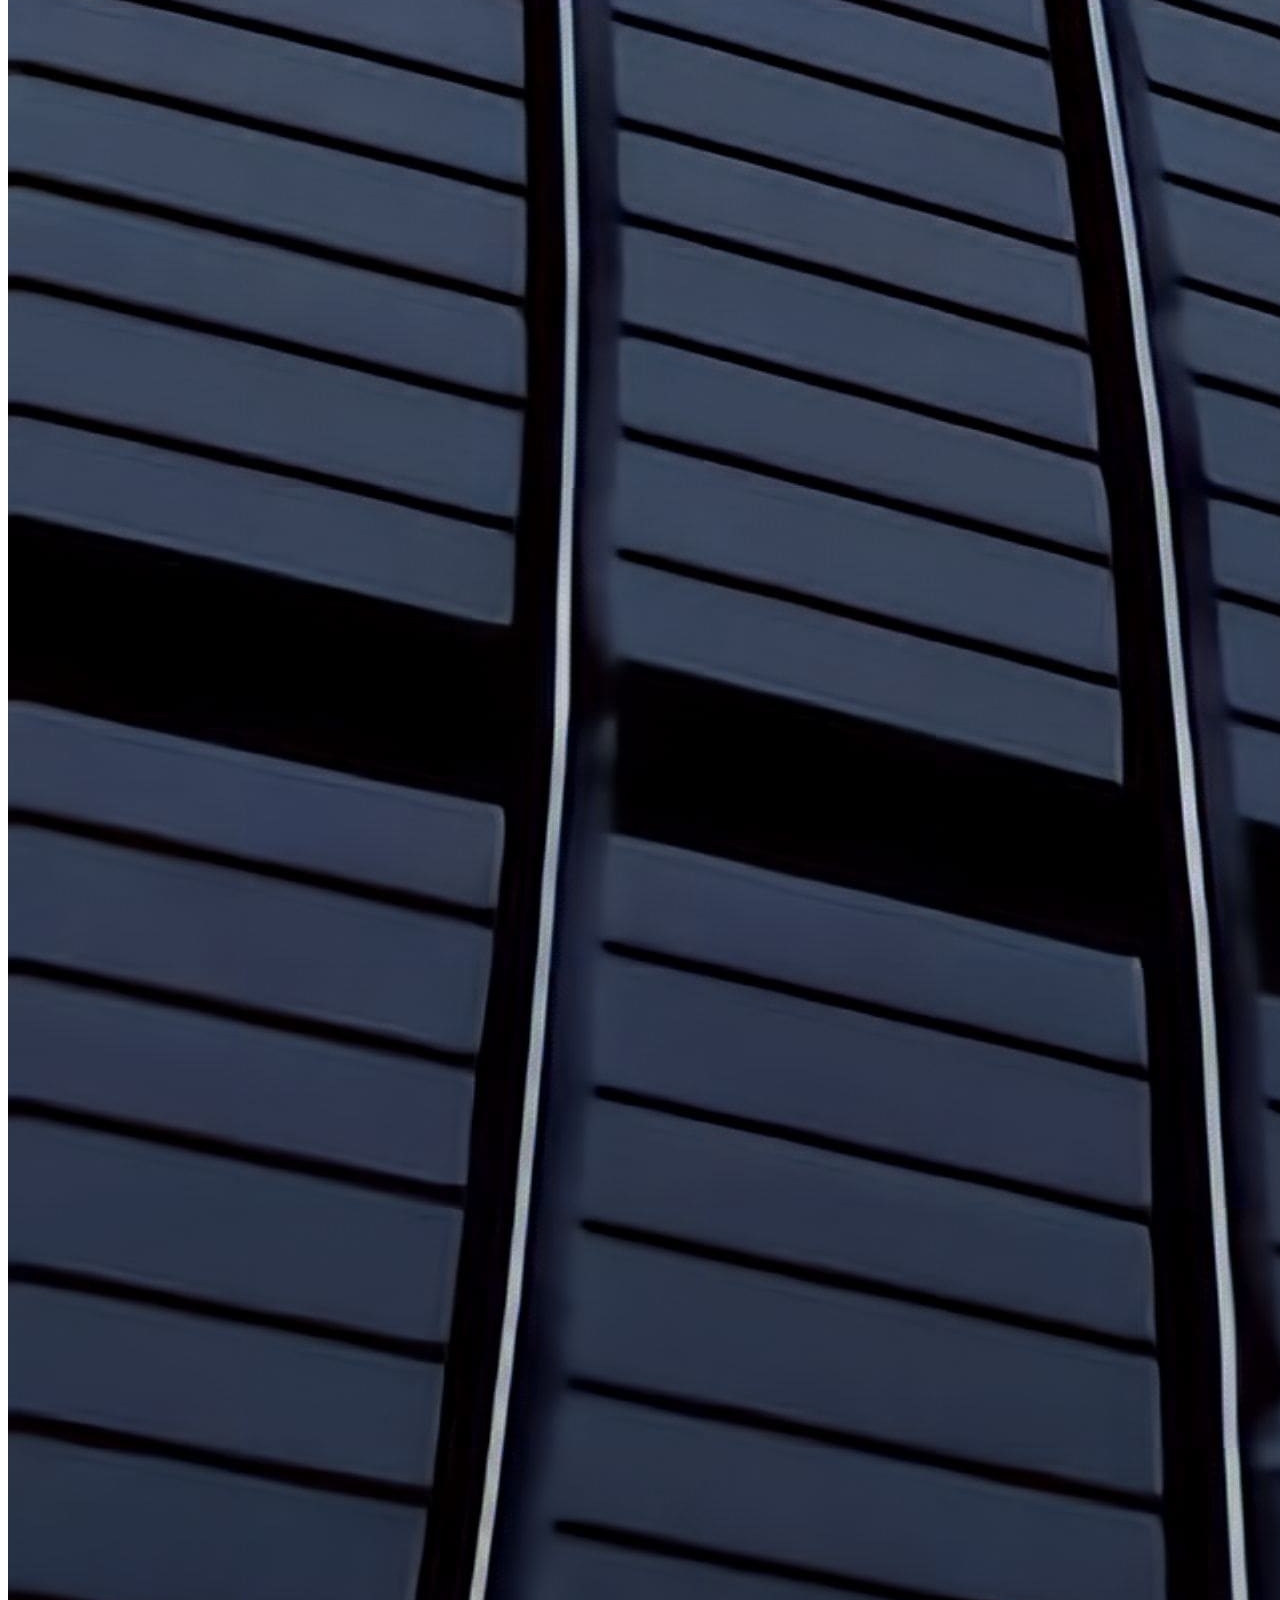
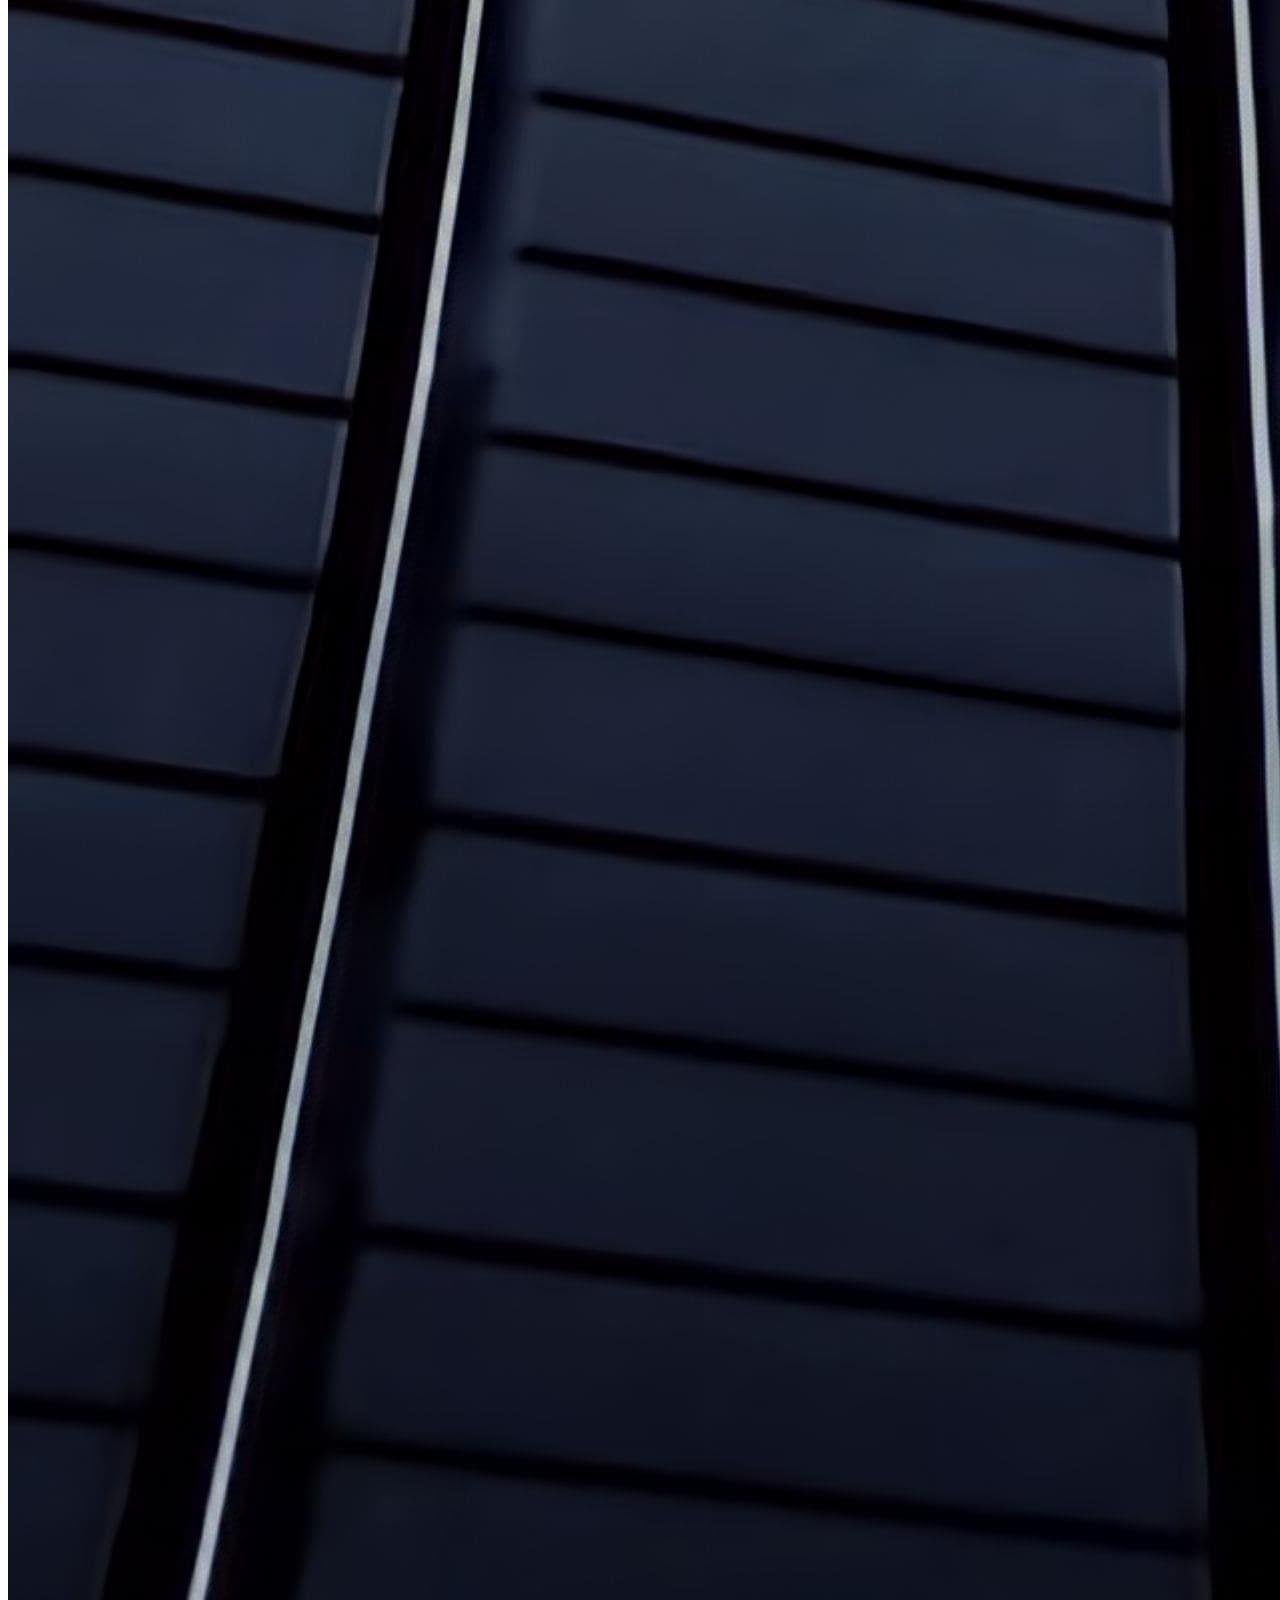
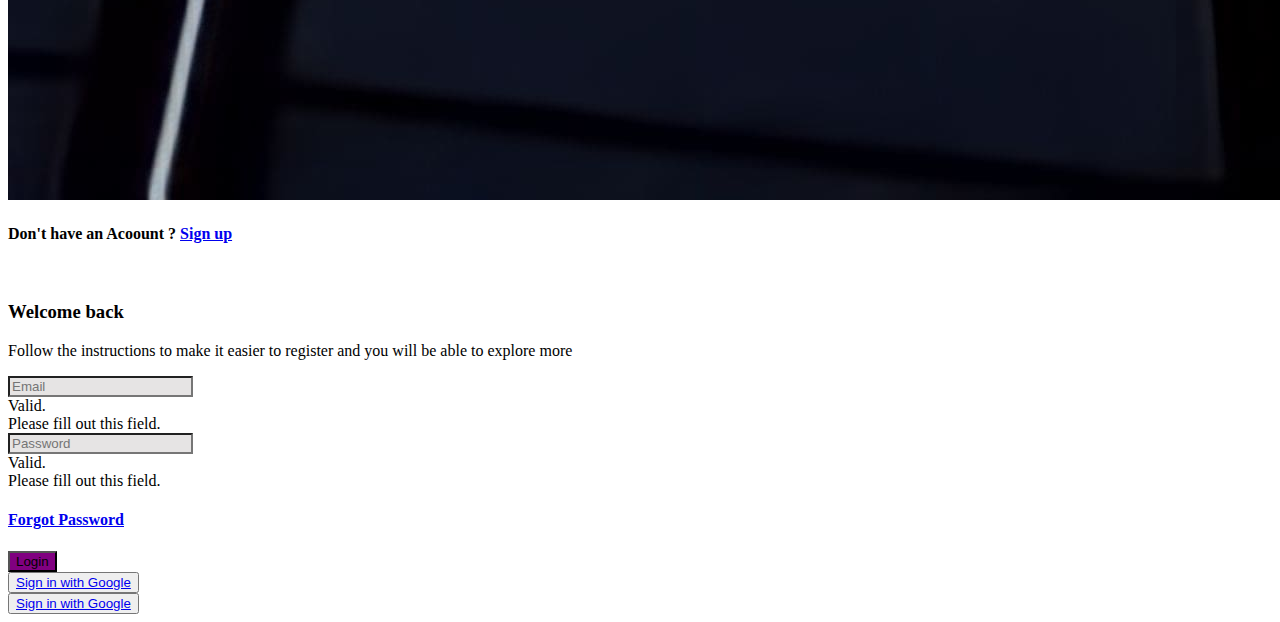
<file: signin.html>
<!DOCTYPE html>
<html lang="en">
<head>
    <meta charset="UTF-8">
    <meta name="viewport" content="width=device-width, initial-scale=1.0">
    <title>sign in</title>
    <link href="https://cdn.jsdelivr.net/npm/bootstrap@5.0.2/dist/css/bootstrap.min.css" rel="stylesheet" integrity="sha384-EVSTQN3/azprG1Anm3QDgpJLIm9Nao0Yz1ztcQTwFspd3yD65VohhpuuCOmLASjC" crossorigin="anonymous">
</head>
<body>
    <div class="container-fluid justify-content-center">
        <div class="col lg-12">
            <div class=" card flex-row shadow-lg overflow-hidden rounded-4">
                <div class="col-md-6 p-0">
                    <img src="../img/Login.jpeg" alt=" login-image " class="img-fluid h-100 w-100 object-fit-cover">
                </div>
                <div class="col-md-6 p-5 bg-white text-dark">
                    <h4 class=" small text-muted offset-md-7"> Don't have an Acoount ? <a href="signup.html" class="text-decoration-none"> Sign up</a></h4>
                    <br>
                    <h3 class="fw-bold"> Welcome back</h3>
                    <p class="small texted-muted"> Follow the instructions to make it easier to register and you will be able to explore more</p>
                    <form action="/action_page.php" class="was-validated">
                     <div class="mb-4 ">
                    <input type="email" class="form-control rounded-pill"  style="background-color: rgb(230, 228, 228);"   placeholder="Email" required>
                    <div class="valid-feedback">Valid.</div>
                    <div class="invalid-feedback">Please fill out this field.</div>
                     </div>
                     <div class="mb-4">
                    <input type="password" class="form-control rounded-pill" style="background-color: rgb(230, 228, 228);" maxlength="7numbers"  placeholder="Password" required>
                     <div class="valid-feedback">Valid.</div>
                    <div class="invalid-feedback">Please fill out this field.</div>
                    </div>
                     <div class="mb-4 small">
                     <h4 class="small offset-md-9"> <a href="password.html" class="text-decoration-none">Forgot Password</a>
                     </div>
                    </form>
                    <form>
                        <div class="mb-4">
                           <button class="form-control rounded-pill" style="background-color:purple;">
                            <div class="text-decoration-none text-white"> Login</div></button>
                        </div>
                        <div class="mb-2">
                            <button class="form-control rounded-pill"> <a href="https://google.com" class="text-decoration-none text-dark"> Sign in with Google</a></button>
                        </div>
                        <div class="mb-2">
                            <button class="form-control rounded-pill"> <a href="https://facebook.com" class="text-decoration-none text-dark"> Sign in with Google</a></button>
                        </div>
                    </form>
                </div>
            </div>
        </div>
    </div>
    <script src="https://cdn.jsdelivr.net/npm/bootstrap@5.0.2/dist/js/bootstrap.bundle.min.js" integrity="sha384-MrcW6ZMFYlzcLA8Nl+NtUVF0sA7MsXsP1UyJoMp4YLEuNSfAP+JcXn/tWtIaxVXM" crossorigin="anonymous"></script>
</body>
</html>
</file>
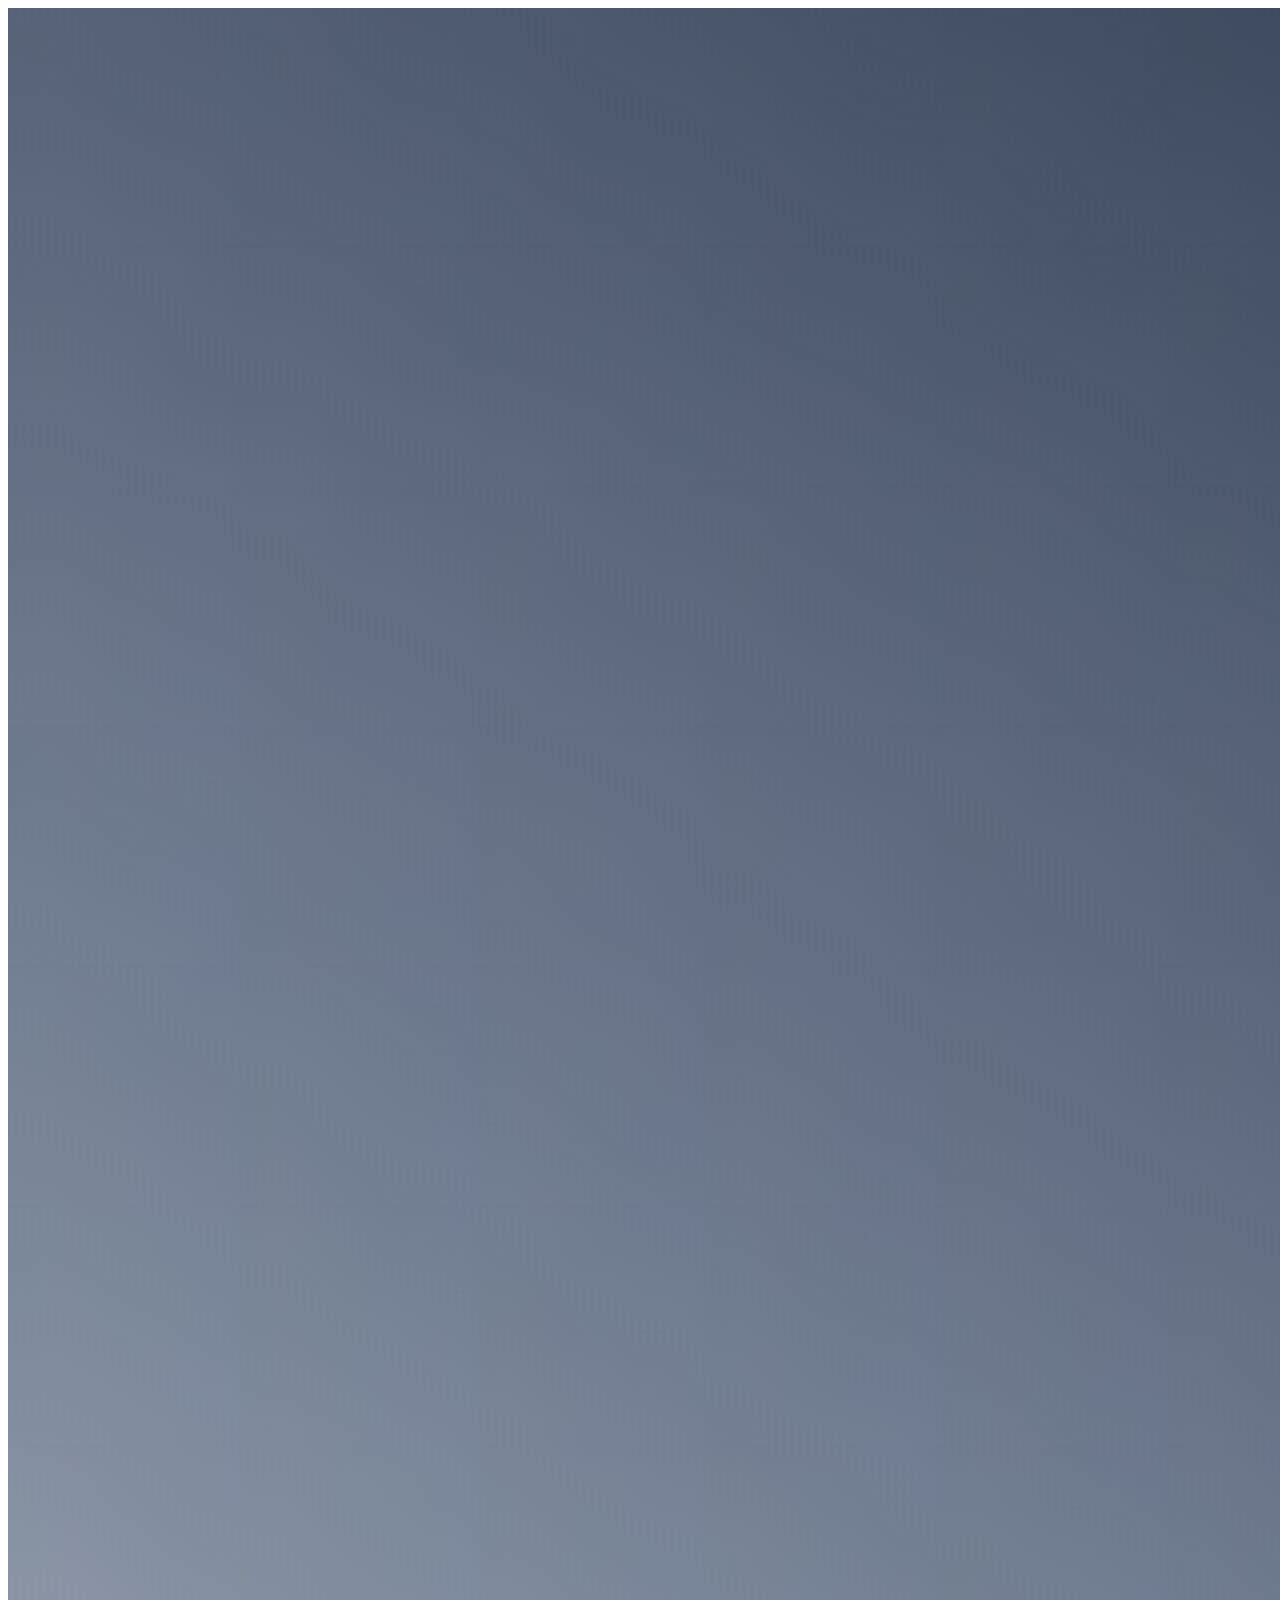
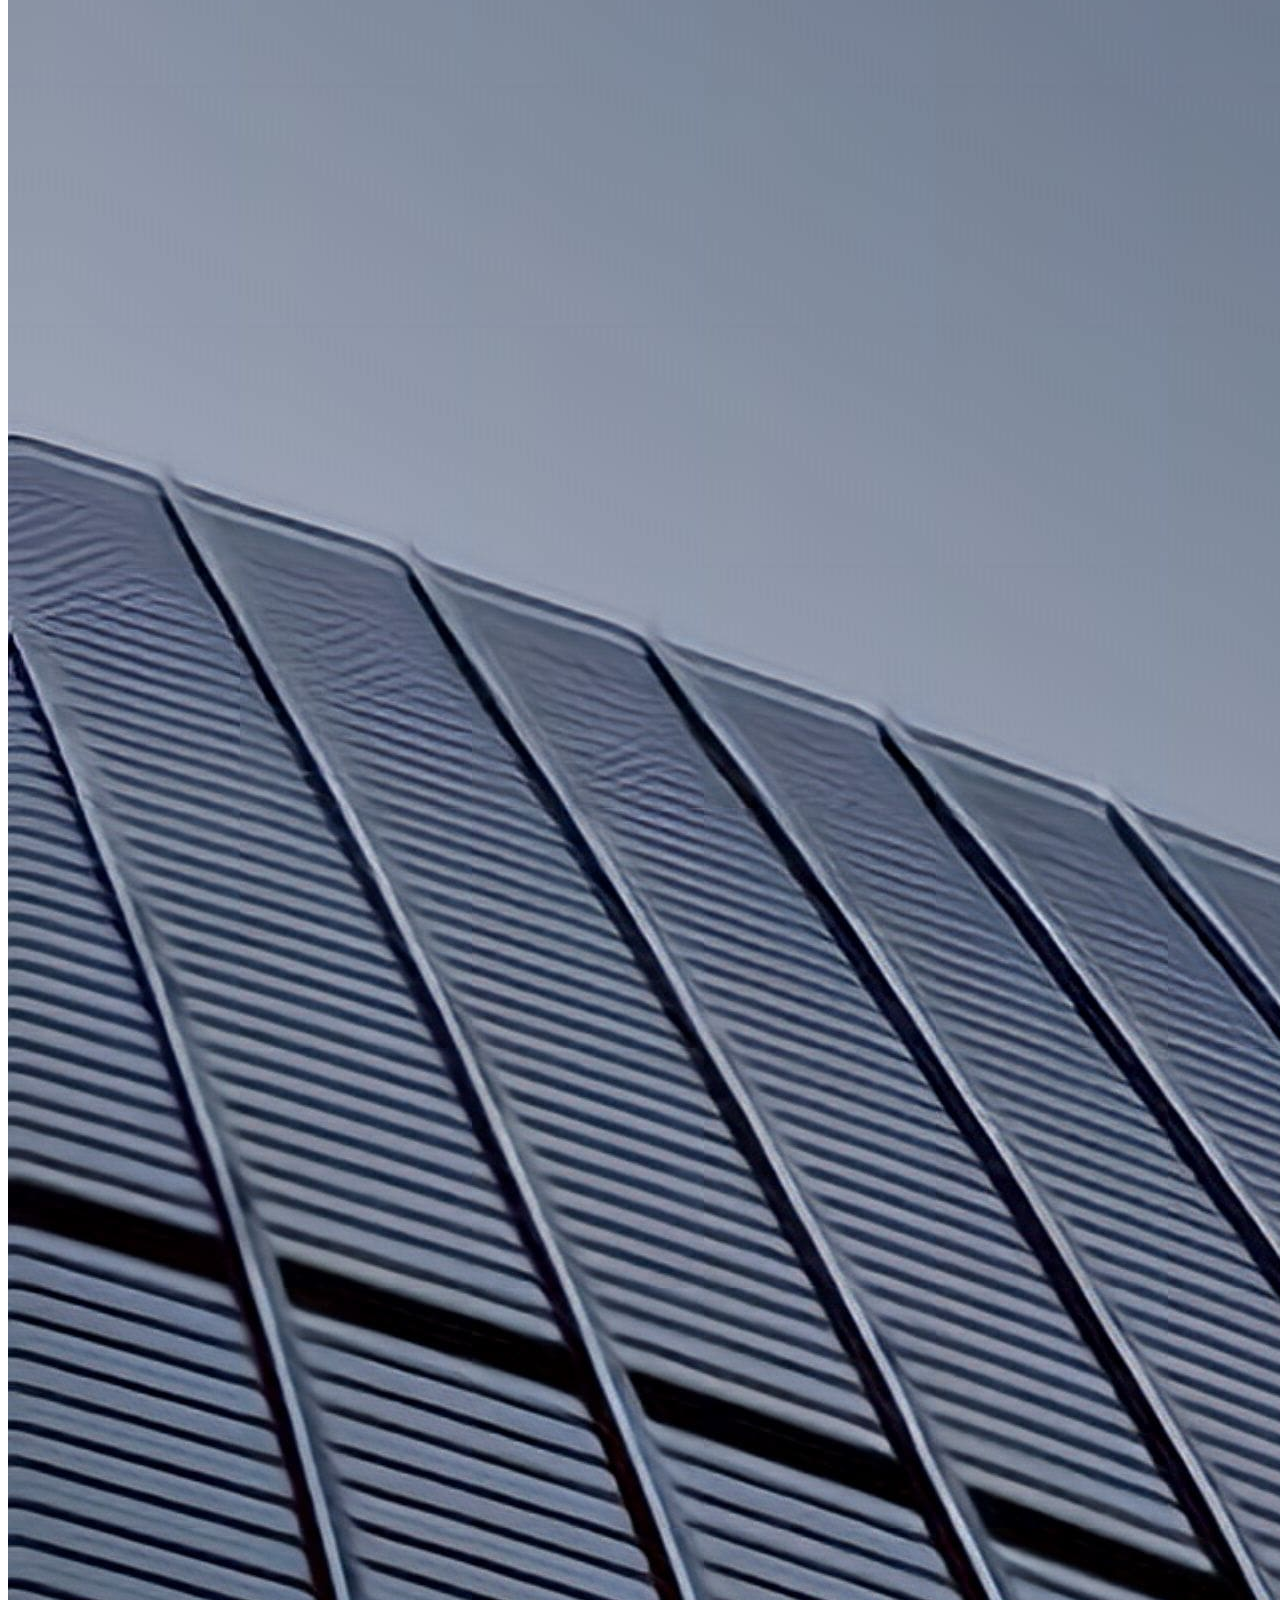
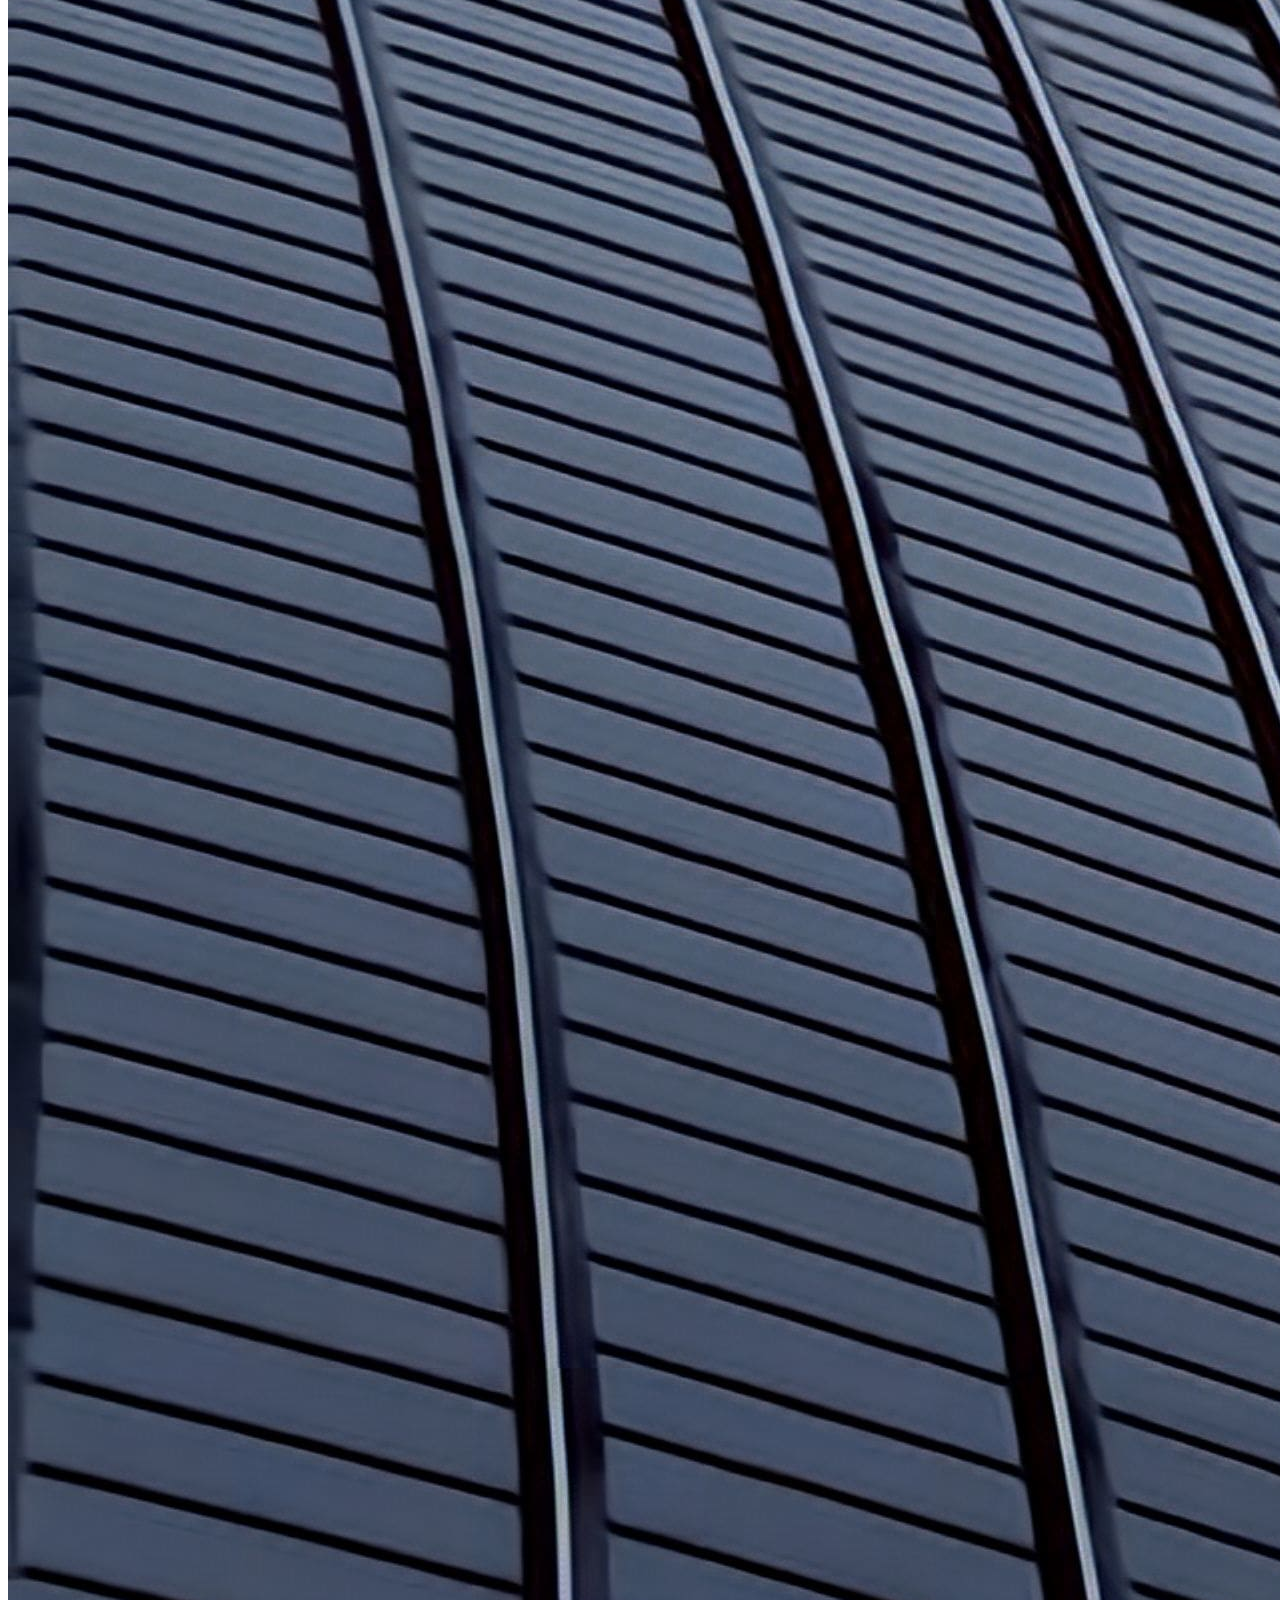
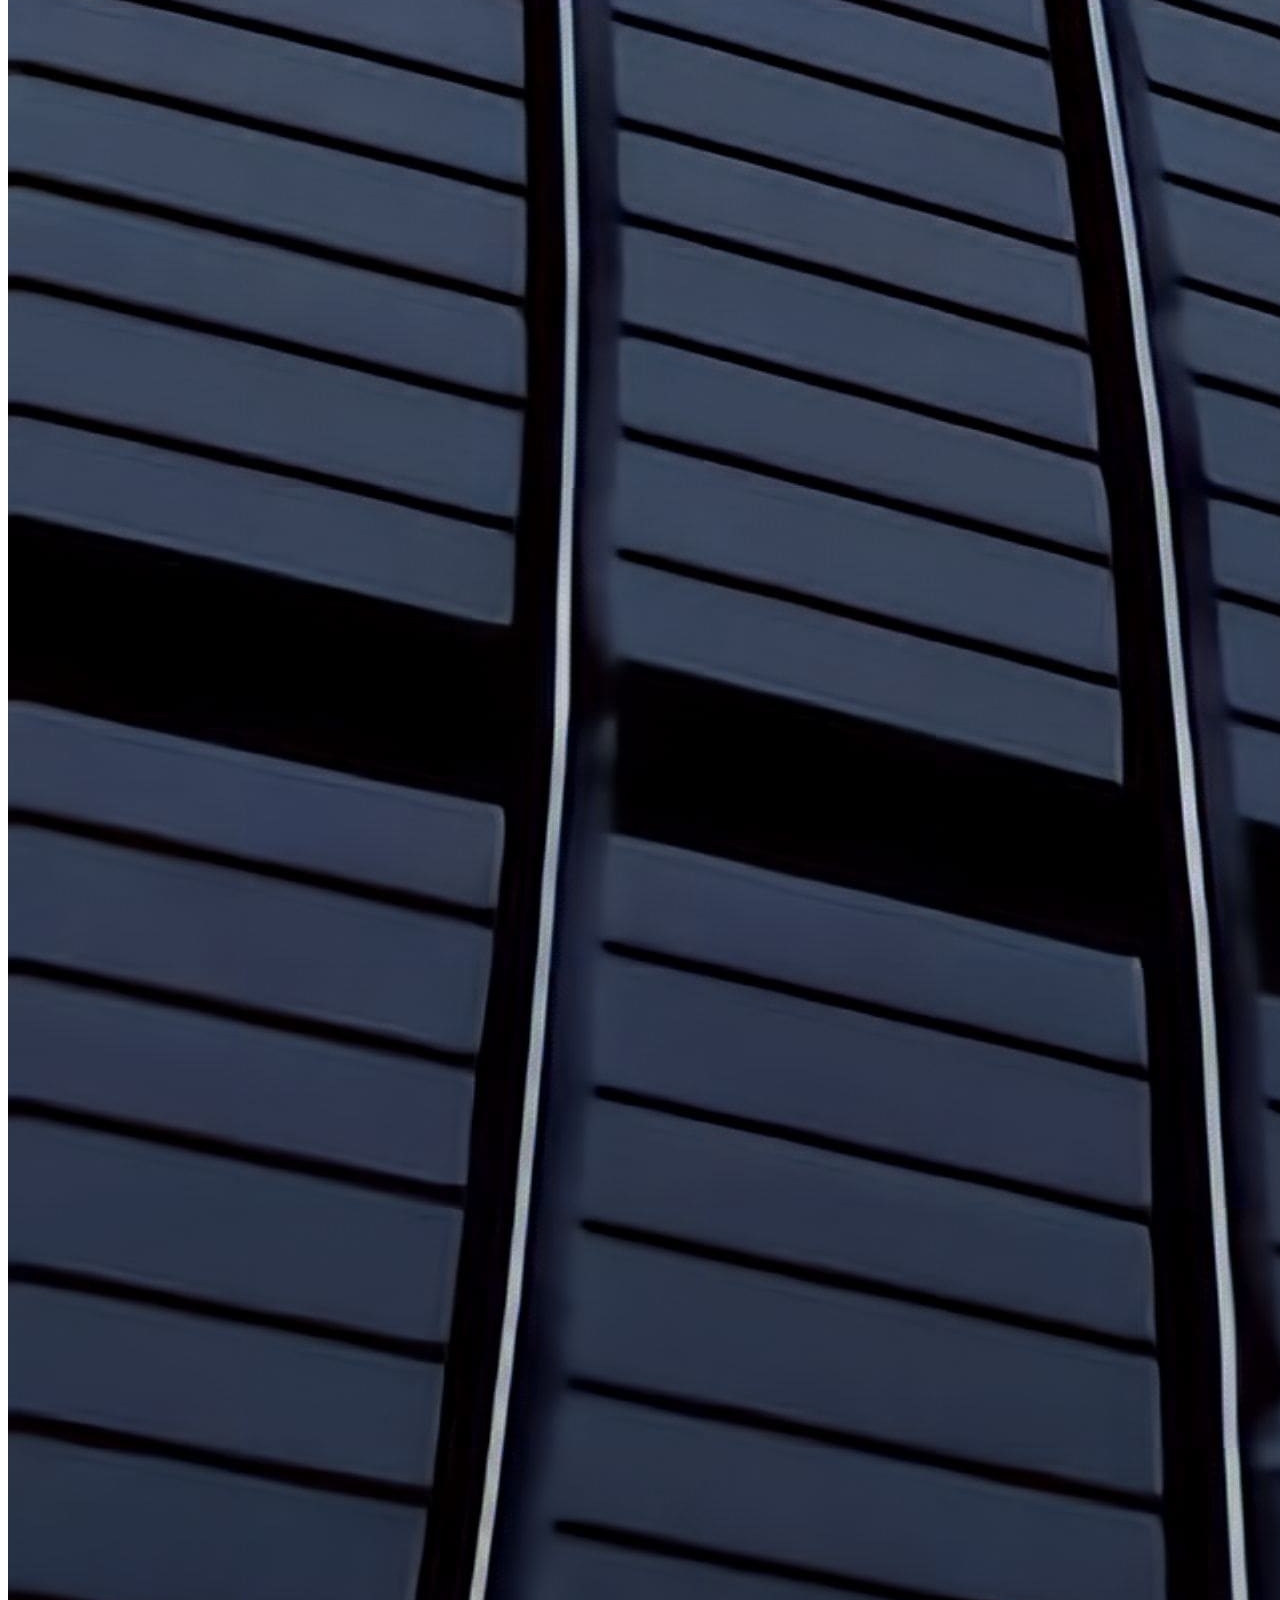
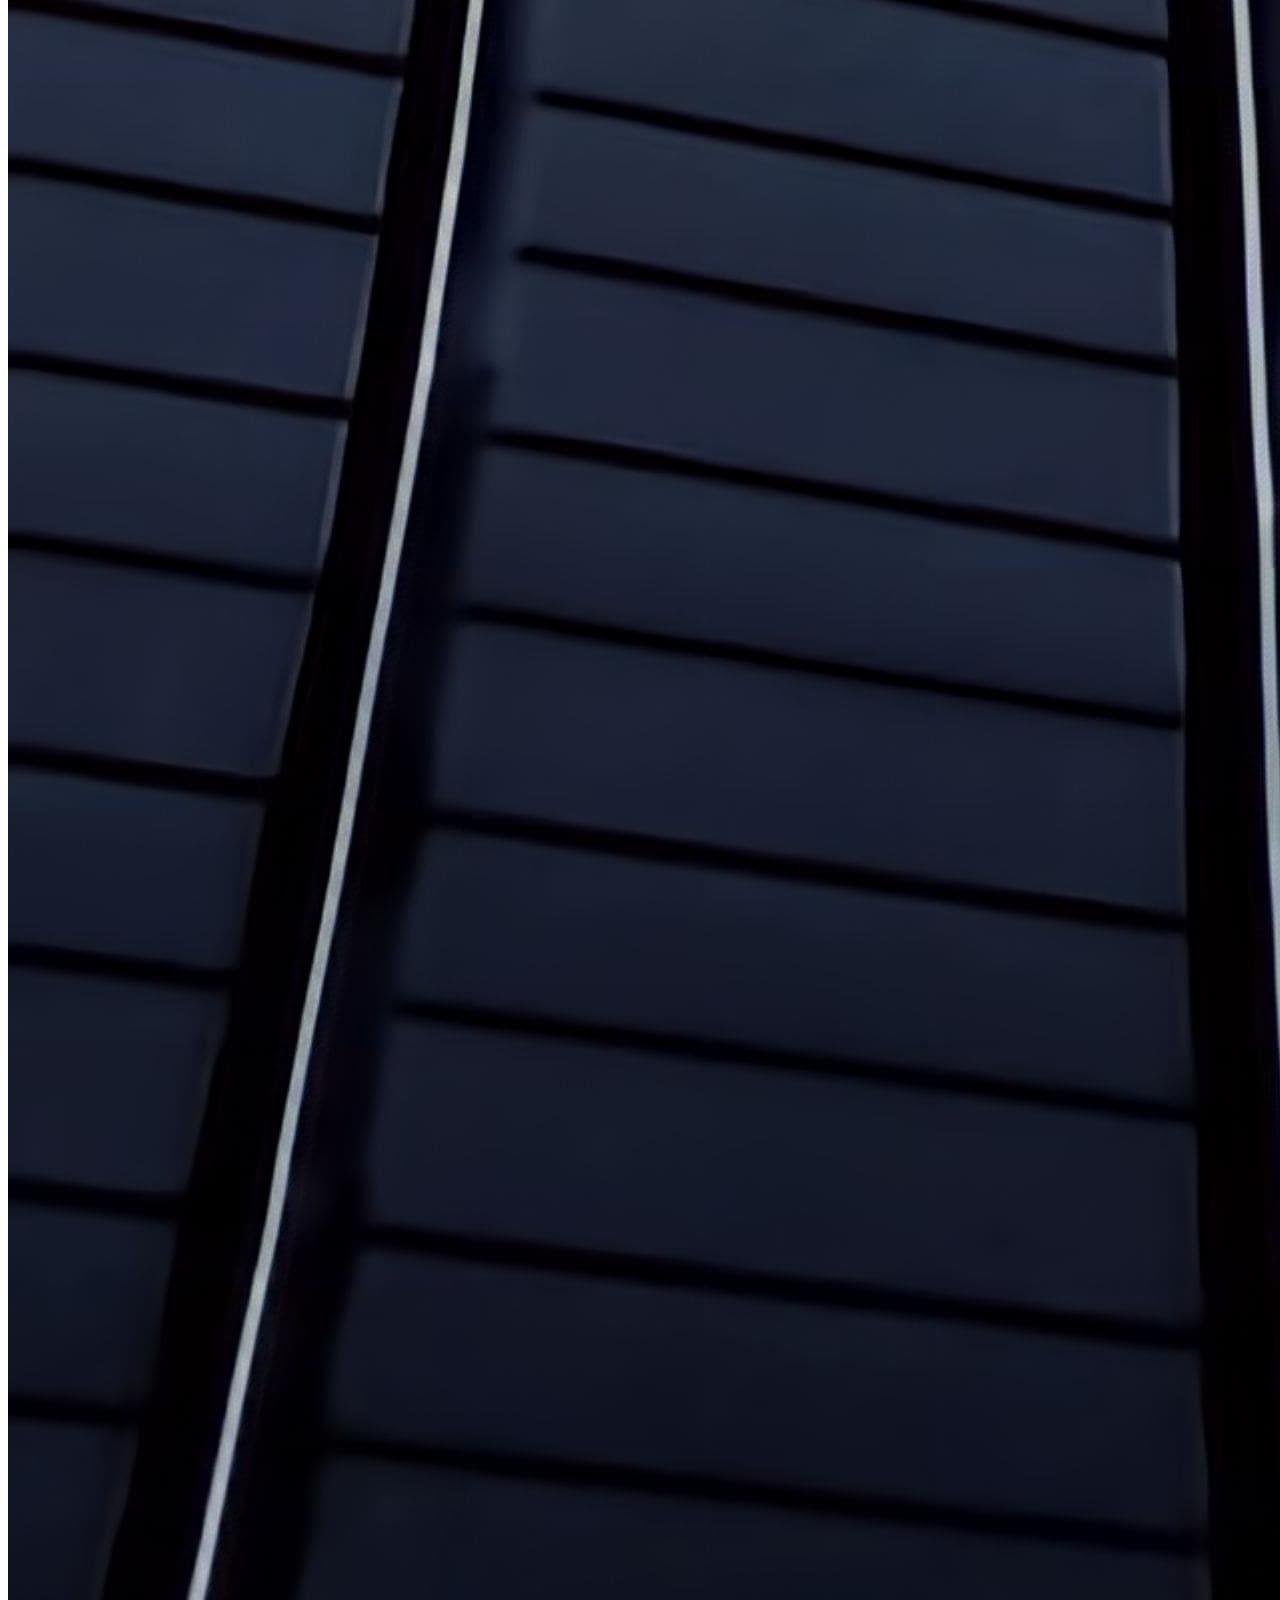
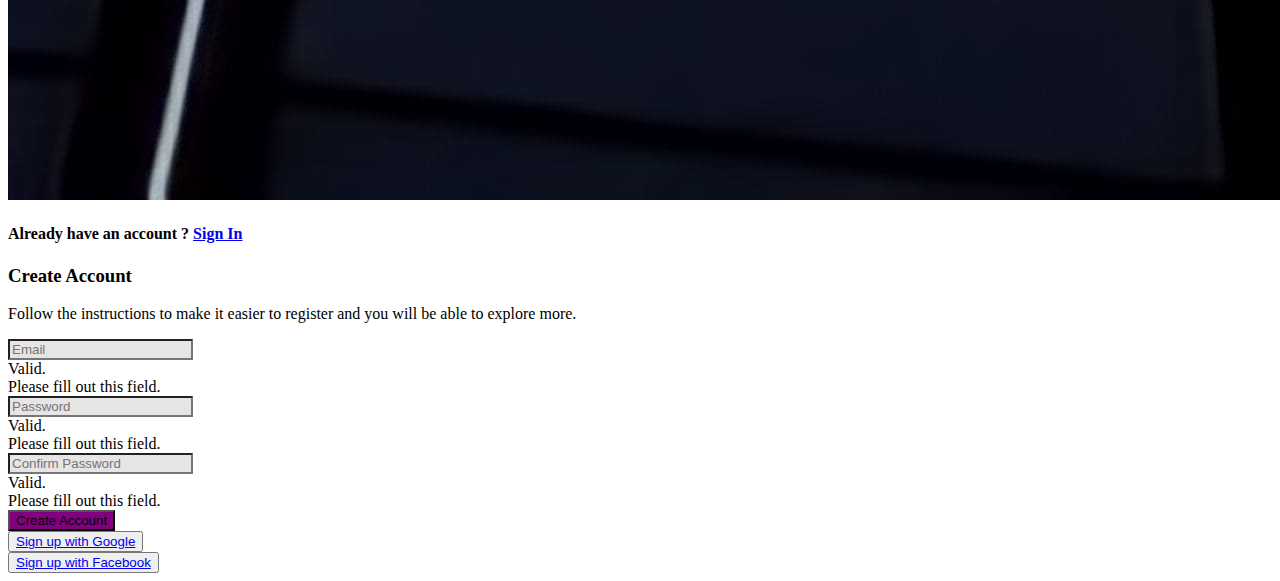
<file: signup.html>
<!DOCTYPE html>
<html lang="en">
<head>
  <title>sign up page</title>
  <meta charset="utf-8">
  <meta name="viewport" content="width=device-width, initial-scale=1">
  <link href="https://cdn.jsdelivr.net/npm/bootstrap@5.0.2/dist/css/bootstrap.min.css" rel="stylesheet" integrity="sha384-EVSTQN3/azprG1Anm3QDgpJLIm9Nao0Yz1ztcQTwFspd3yD65VohhpuuCOmLASjC" crossorigin="anonymous">
</head>
<body>
  <div class=" container-fluid justify-content-center"> 
    <div class="col-lg-12">
      <div class="card flex-row shadow-lg overflow-hidden rounded-4">
        <div class="col-md-6 p-0"> 
          <img src="../img/Login.jpeg" alt=" login-image " class="img-fluid h-100 w-100 object-fit-cover">
        </div>
        <div class="col-md-6 p-5 bg-white text-dark">
          <h4 class="small text-muted offset-md-7"> Already have an account ? <a href="signin.html" class="text-decoration-none"> Sign In</a></h4>
          <h3 class="fw-bold"> Create Account</h3>
          <p class="small text-muted"> Follow the instructions to make it easier to register and you will be able to explore more.</p>
          <form action="action_page.php" class="was-validated">
            <div class="mb-4">
              <input type="email" class="form-control rounded-pill"  style="background-color: rgb(230, 228, 228);"  placeholder="Email" required>
              <div class="valid-feedback">Valid.</div>
              <div class="invalid-feedback">Please fill out this field.</div>
            <div class="mb-2">
              <input type="password" class="form-control rounded-pill"  style="background-color: rgb(230, 228, 228);" placeholder="Password" required>
              <div class="valid-feedback">Valid.</div>
              <div class="invalid-feedback">Please fill out this field.</div>
            </div>
            <div class="mb-4">
              <input type="password" class="form-control rounded-pill"  style="background-color: rgb(230, 228, 228);"  placeholder="Confirm Password" required>
              <div class="valid-feedback">Valid.</div>
              <div class="invalid-feedback">Please fill out this field.</div>
            </div>
          </form>
          <form>
            <div class="mb-3">
              <button class="form-control rounded-pill" style="background-color:purple;"> <div class=" text-decoration-none text-white">Create Account</div> 
              </button>
            </div>
            <div class="mb-2">
              <button class="form-control rounded-pill"><a href="https://google.com" class="text-decoration-none text-dark">Sign up with Google</a></button>
            </div>
            <div class="mb-2">
              <button class="form-control rounded-pill"><a href="https://facebook.com" class="text-decoration-none text-dark"> Sign up with Facebook</a></button>
            </div>
          </form>
        </div>
      </div>
    </div> 
    </div> 
  </div>
  <script src="https://cdn.jsdelivr.net/npm/bootstrap@5.0.2/dist/js/bootstrap.bundle.min.js" integrity="sha384-MrcW6ZMFYlzcLA8Nl+NtUVF0sA7MsXsP1UyJoMp4YLEuNSfAP+JcXn/tWtIaxVXM" crossorigin="anonymous"></script>
</body>
</html>
</file>
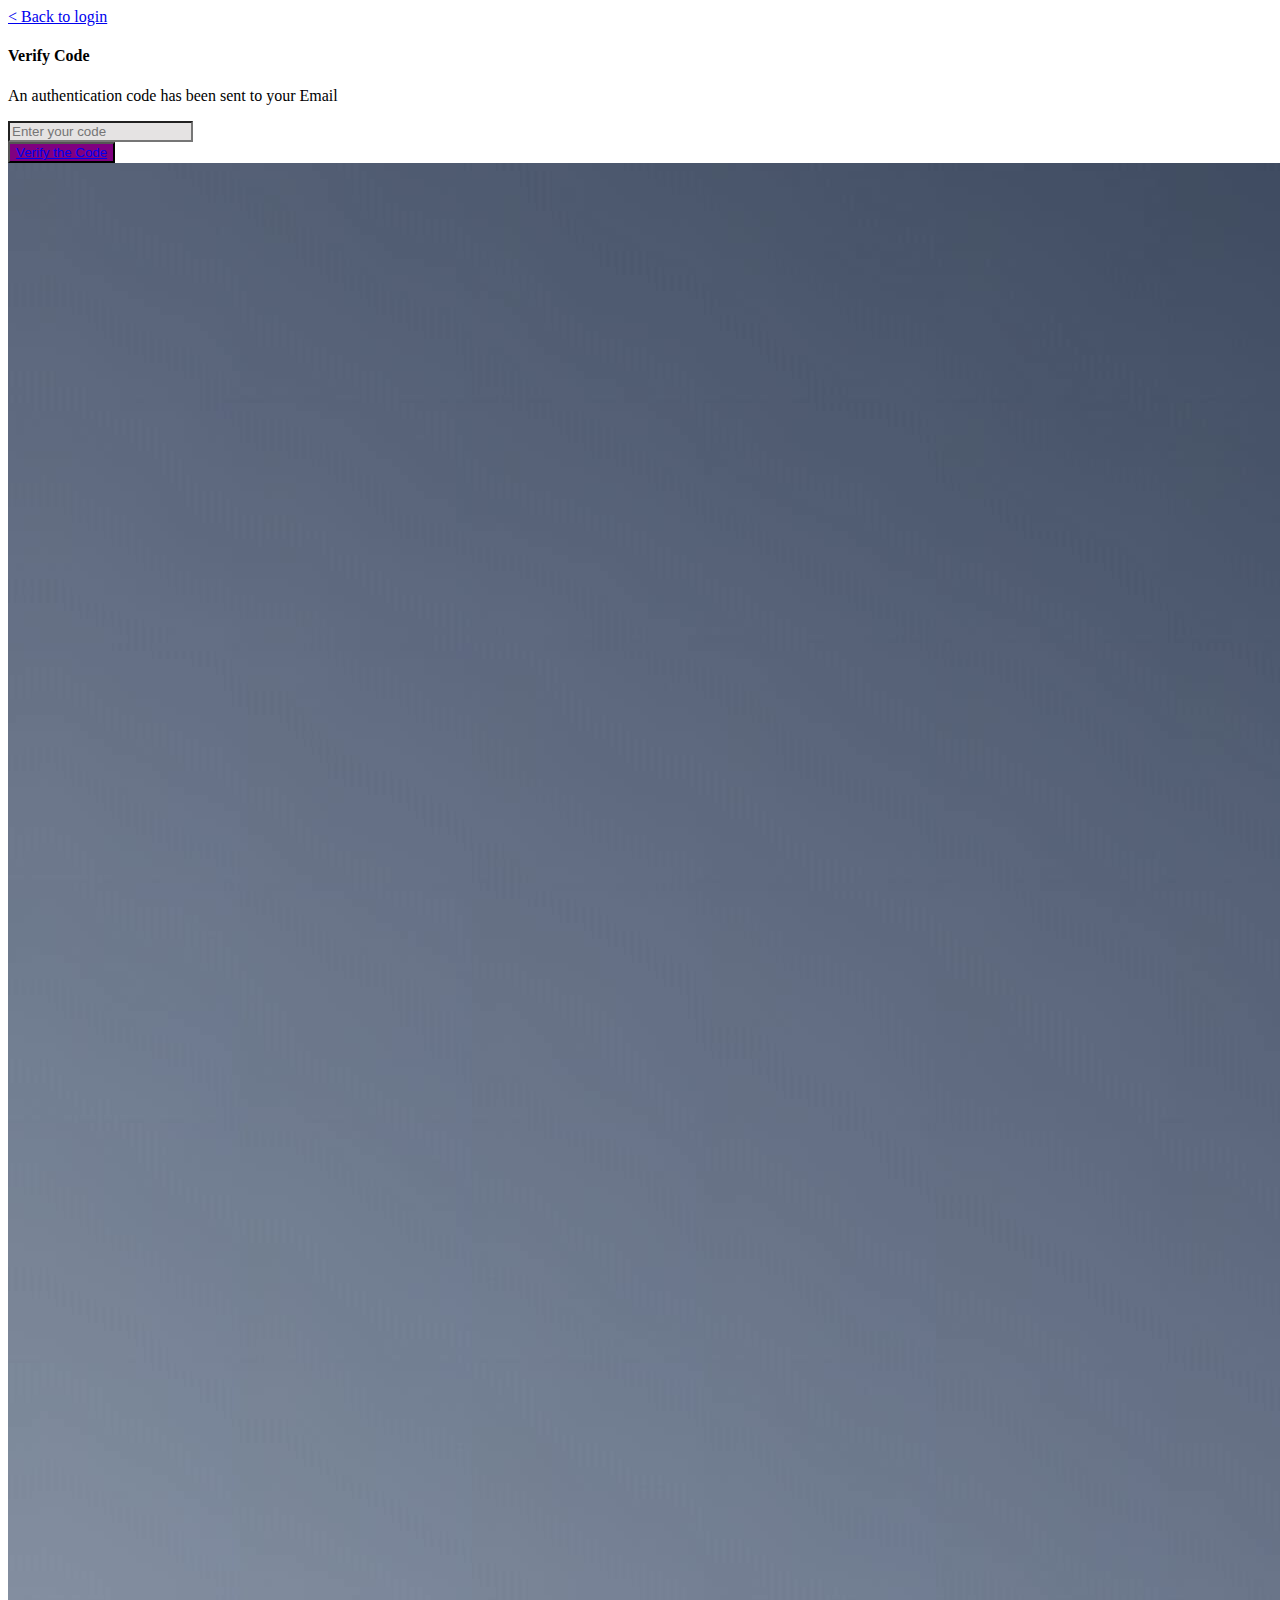
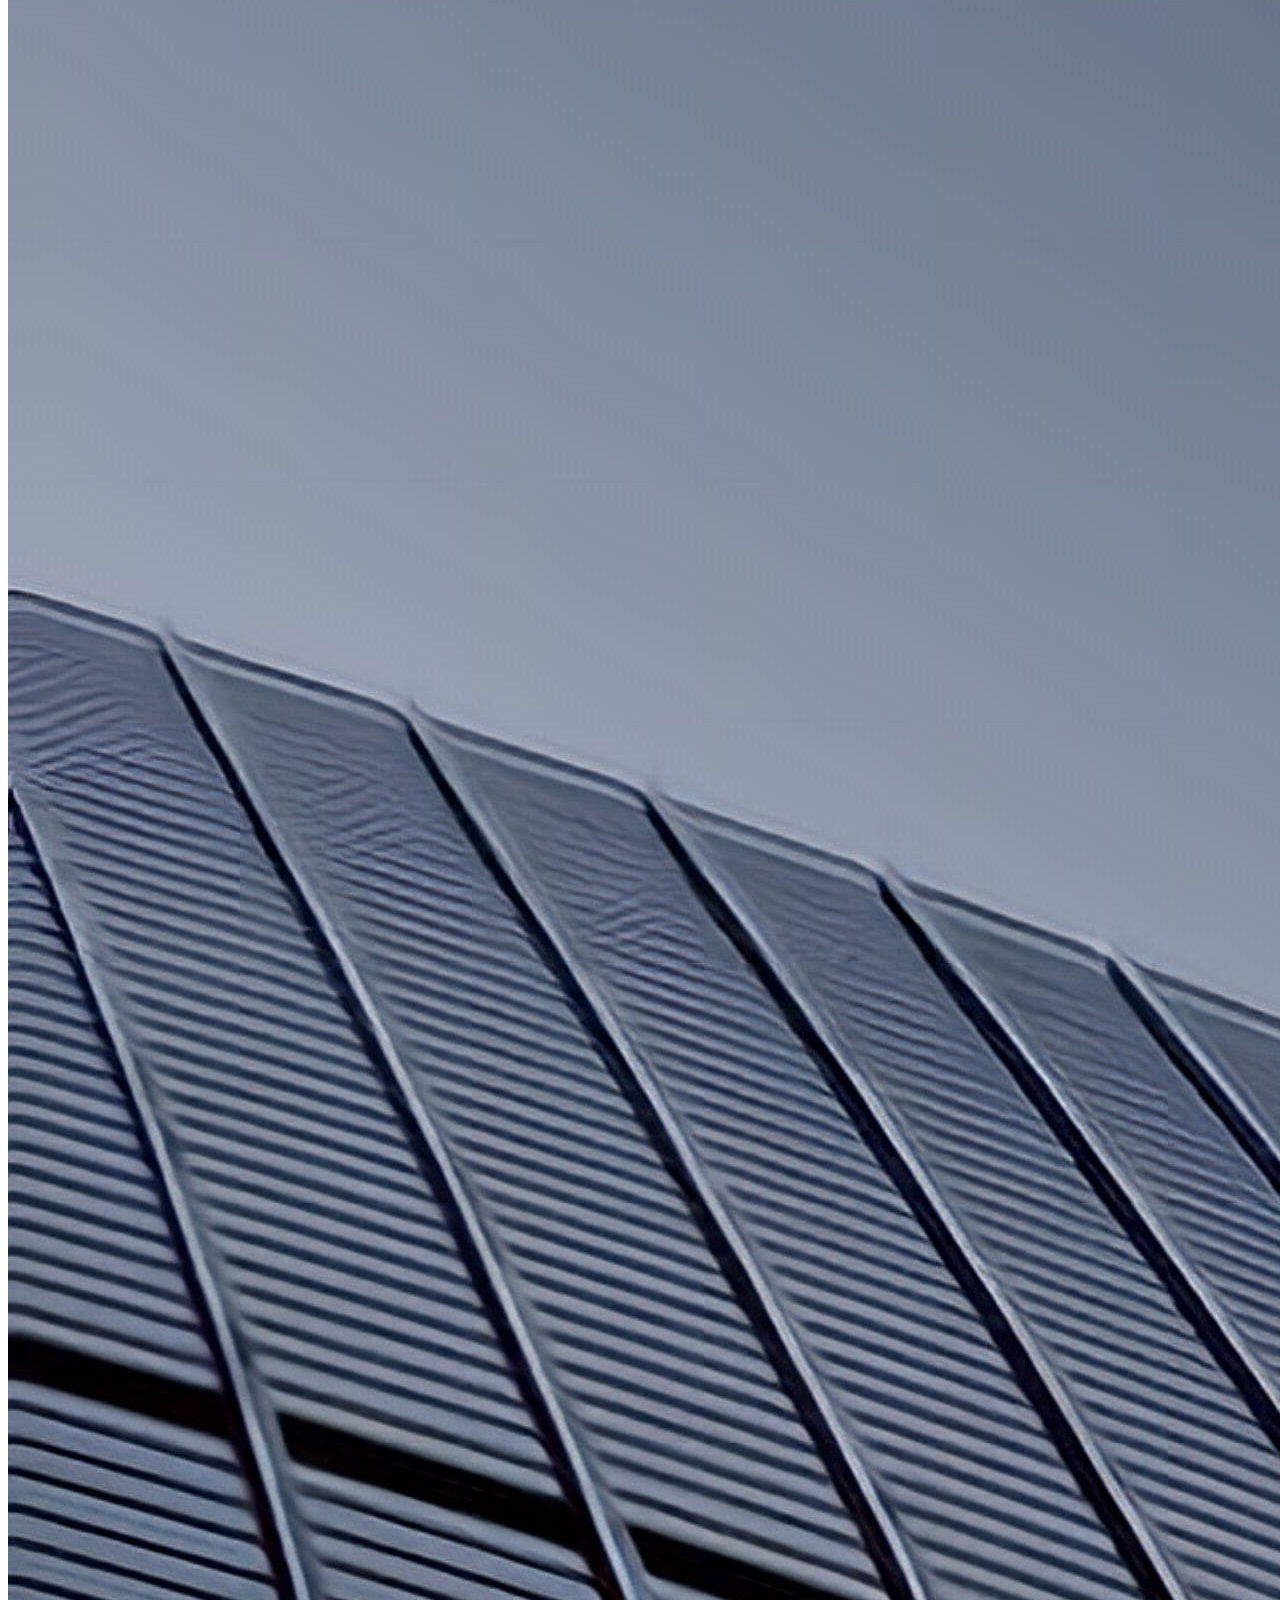
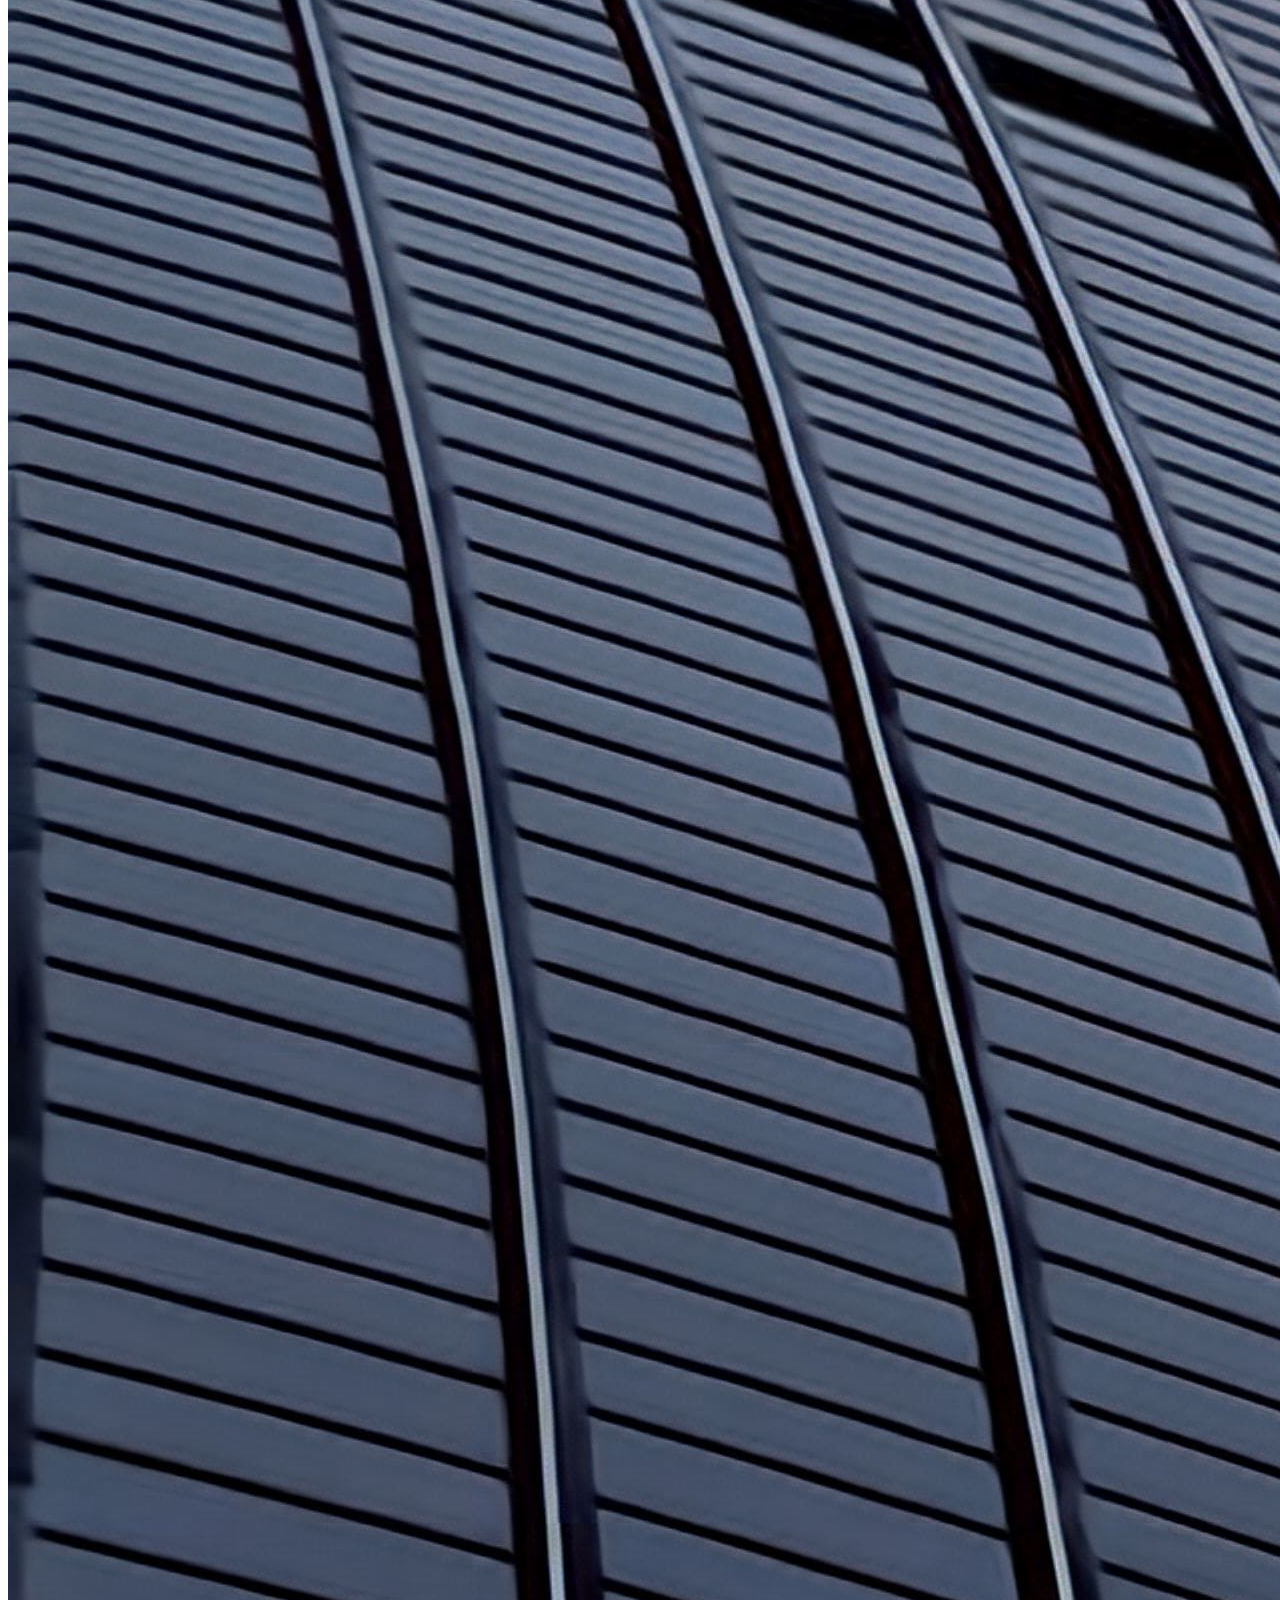
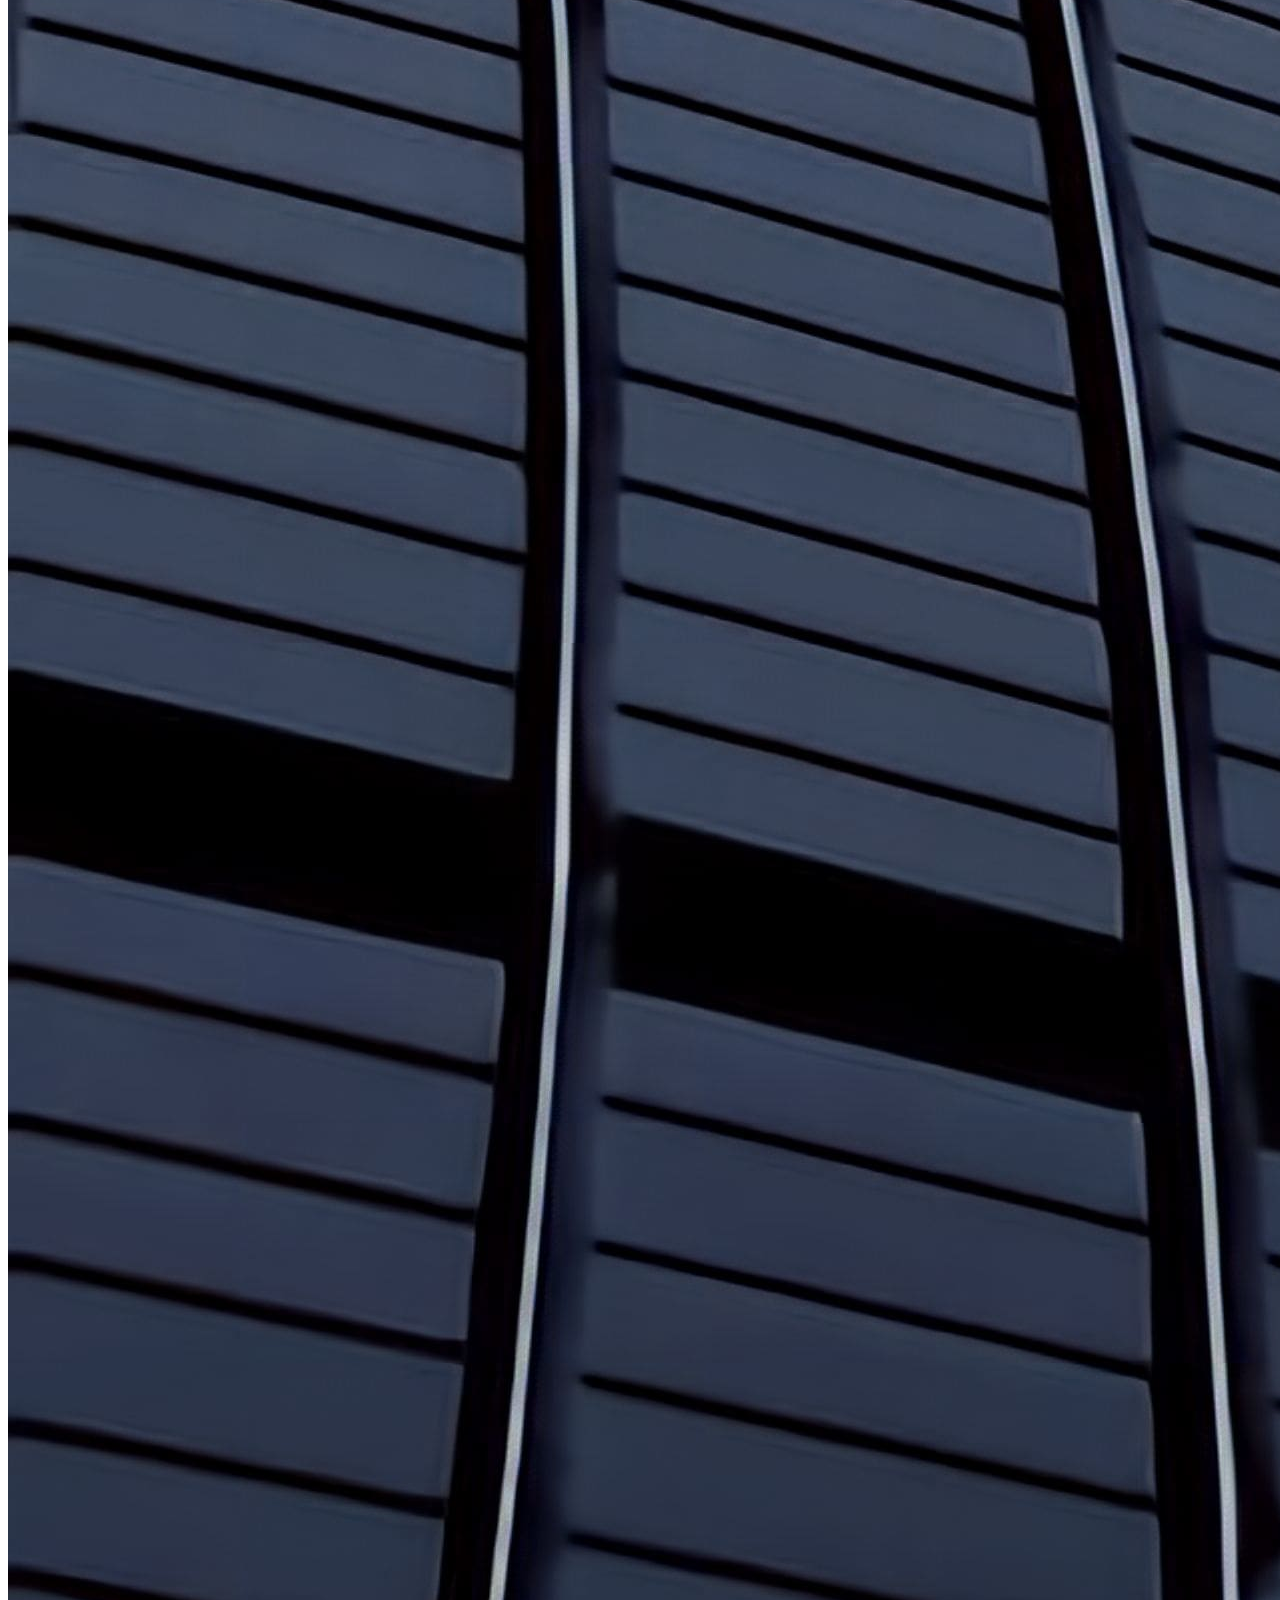
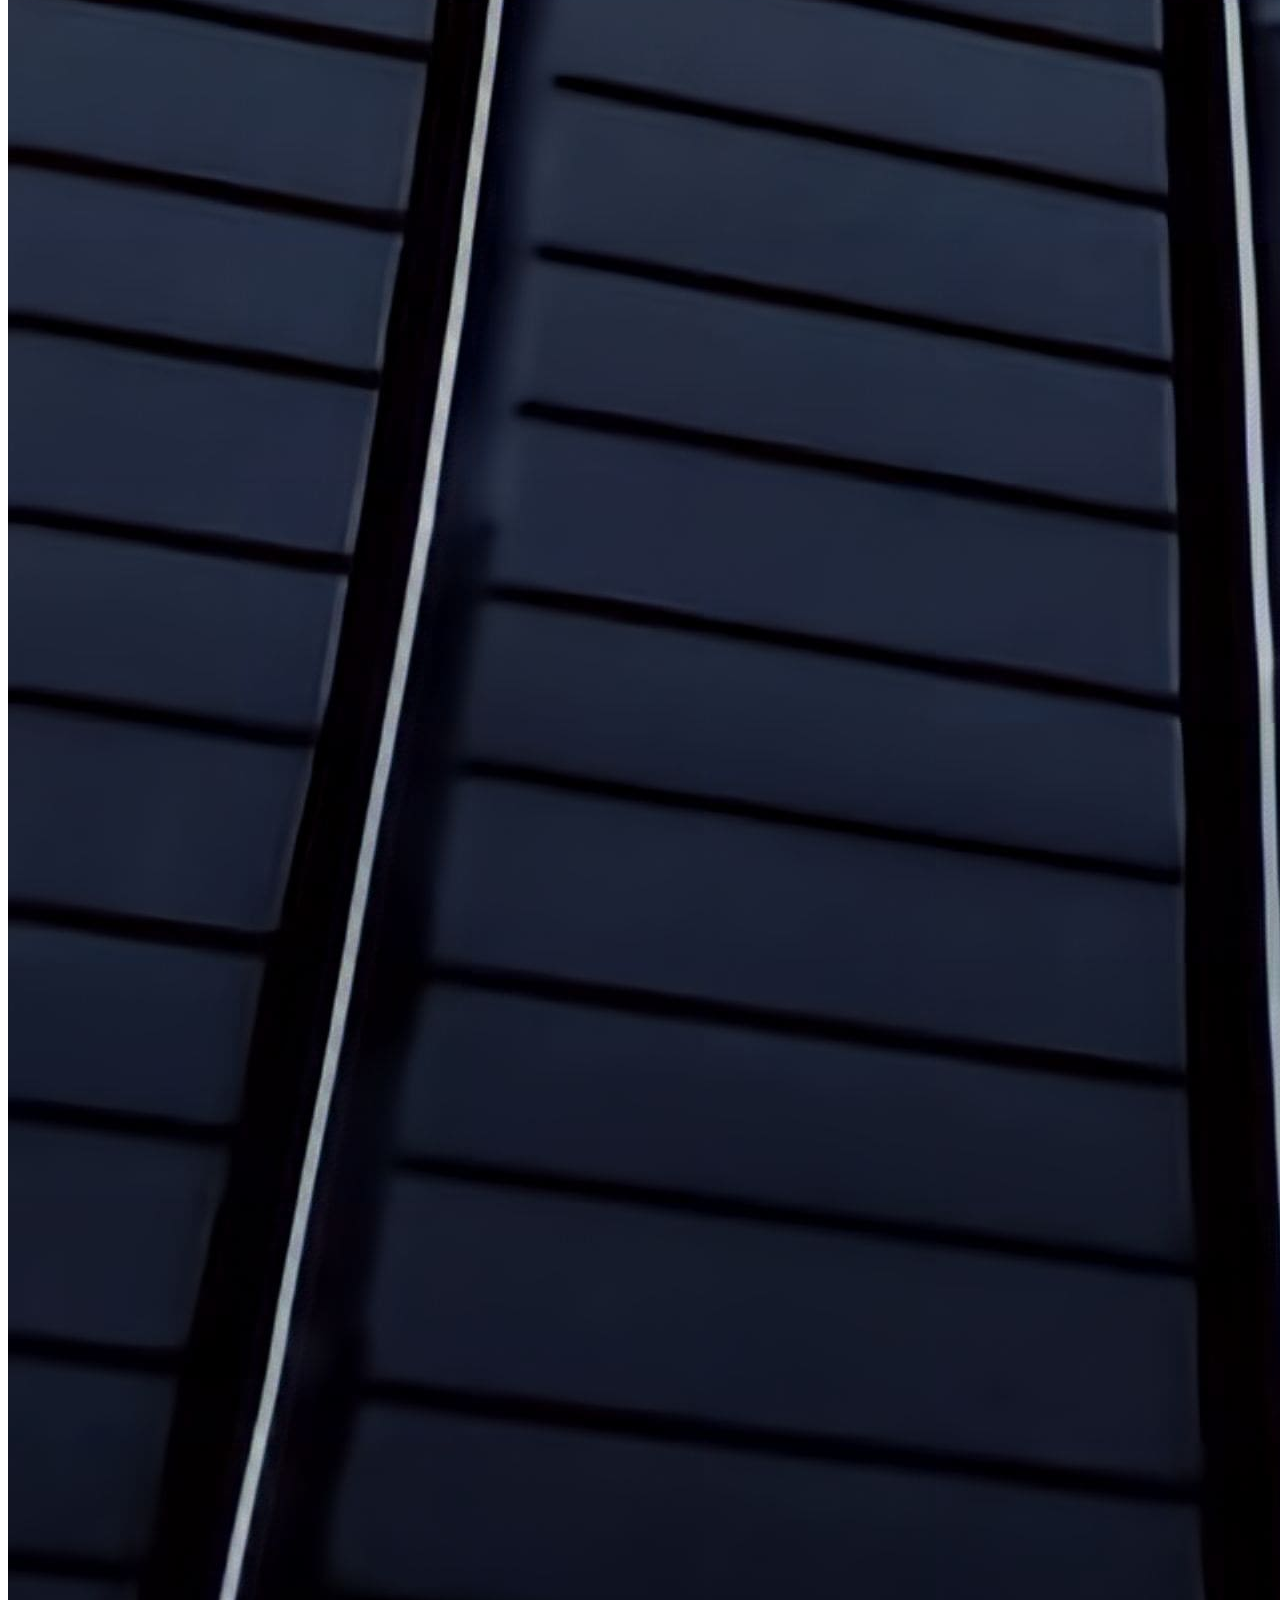
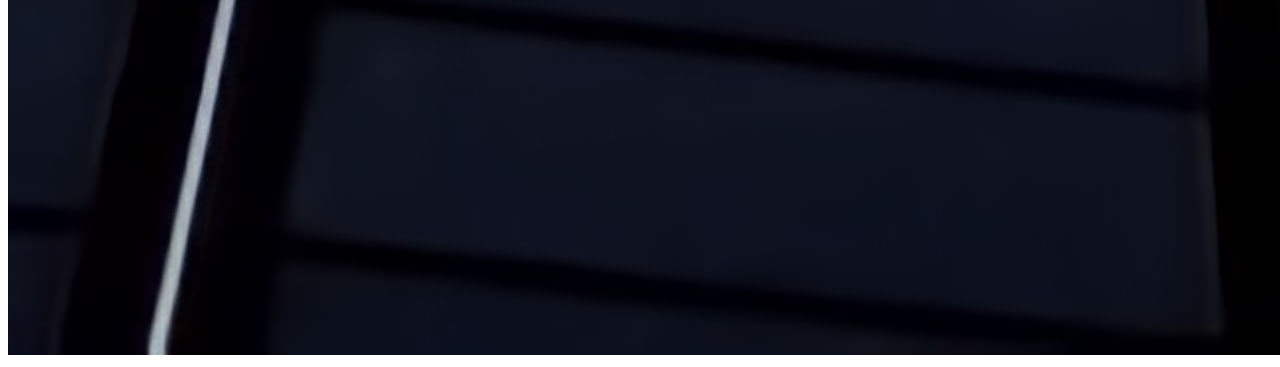
<file: submit.html>
<!DOCTYPE html>
<html lang="en">
<head>
    <meta charset="UTF-8">
    <meta name="viewport" content="width=device-width, initial-scale=1.0">
    <title>verify code</title>
    <link href="https://cdn.jsdelivr.net/npm/bootstrap@5.0.2/dist/css/bootstrap.min.css" rel="stylesheet" integrity="sha384-EVSTQN3/azprG1Anm3QDgpJLIm9Nao0Yz1ztcQTwFspd3yD65VohhpuuCOmLASjC" crossorigin="anonymous">
</head>
<body>
    <div class=" container-fluid justify-content-center ">
        <div class="col-lg-12">
            <div class="card flex-row shadow-lg overflow-hidden rounded-4">
                <div class="col-md-6 p-5 mt-5  bg-white text-dark">
                 <div class="mb-2">
                  <a href="signin.html" class="text-decoration-none"> < Back to login</a>
                 </div>
                  <h4 class="mb-2"> Verify Code</h4>
                  <p class="small text-muted"> An authentication code has been sent to your Email</p>
                  <form>
                    <div class="mb-3">
                        <input type="pin" class="form-control rounded-pill" style="background-color: rgb(229, 227, 227);" placeholder="Enter your code">
                    </div>
                    <div class="mb-3">
                        <button class="form-control rounded-pill" style="background-color: purple;"> <a href="newpassword.html" class="text-decoration-none text-white" > Verify the Code</a></button>
                    </div>
                  </form>
                </div>
                <div class="col-md-6">
                    <img src="../img/Login.jpeg" alt=" login-image " class="img-fluid h-100 w-100 object-fit-cover">
                </div>  
            </div>
        </div>
    </div>
 
    
    <script src="https://cdn.jsdelivr.net/npm/bootstrap@5.0.2/dist/js/bootstrap.bundle.min.js" integrity="sha384-MrcW6ZMFYlzcLA8Nl+NtUVF0sA7MsXsP1UyJoMp4YLEuNSfAP+JcXn/tWtIaxVXM" crossorigin="anonymous"></script>
</body>
</html>
</file>
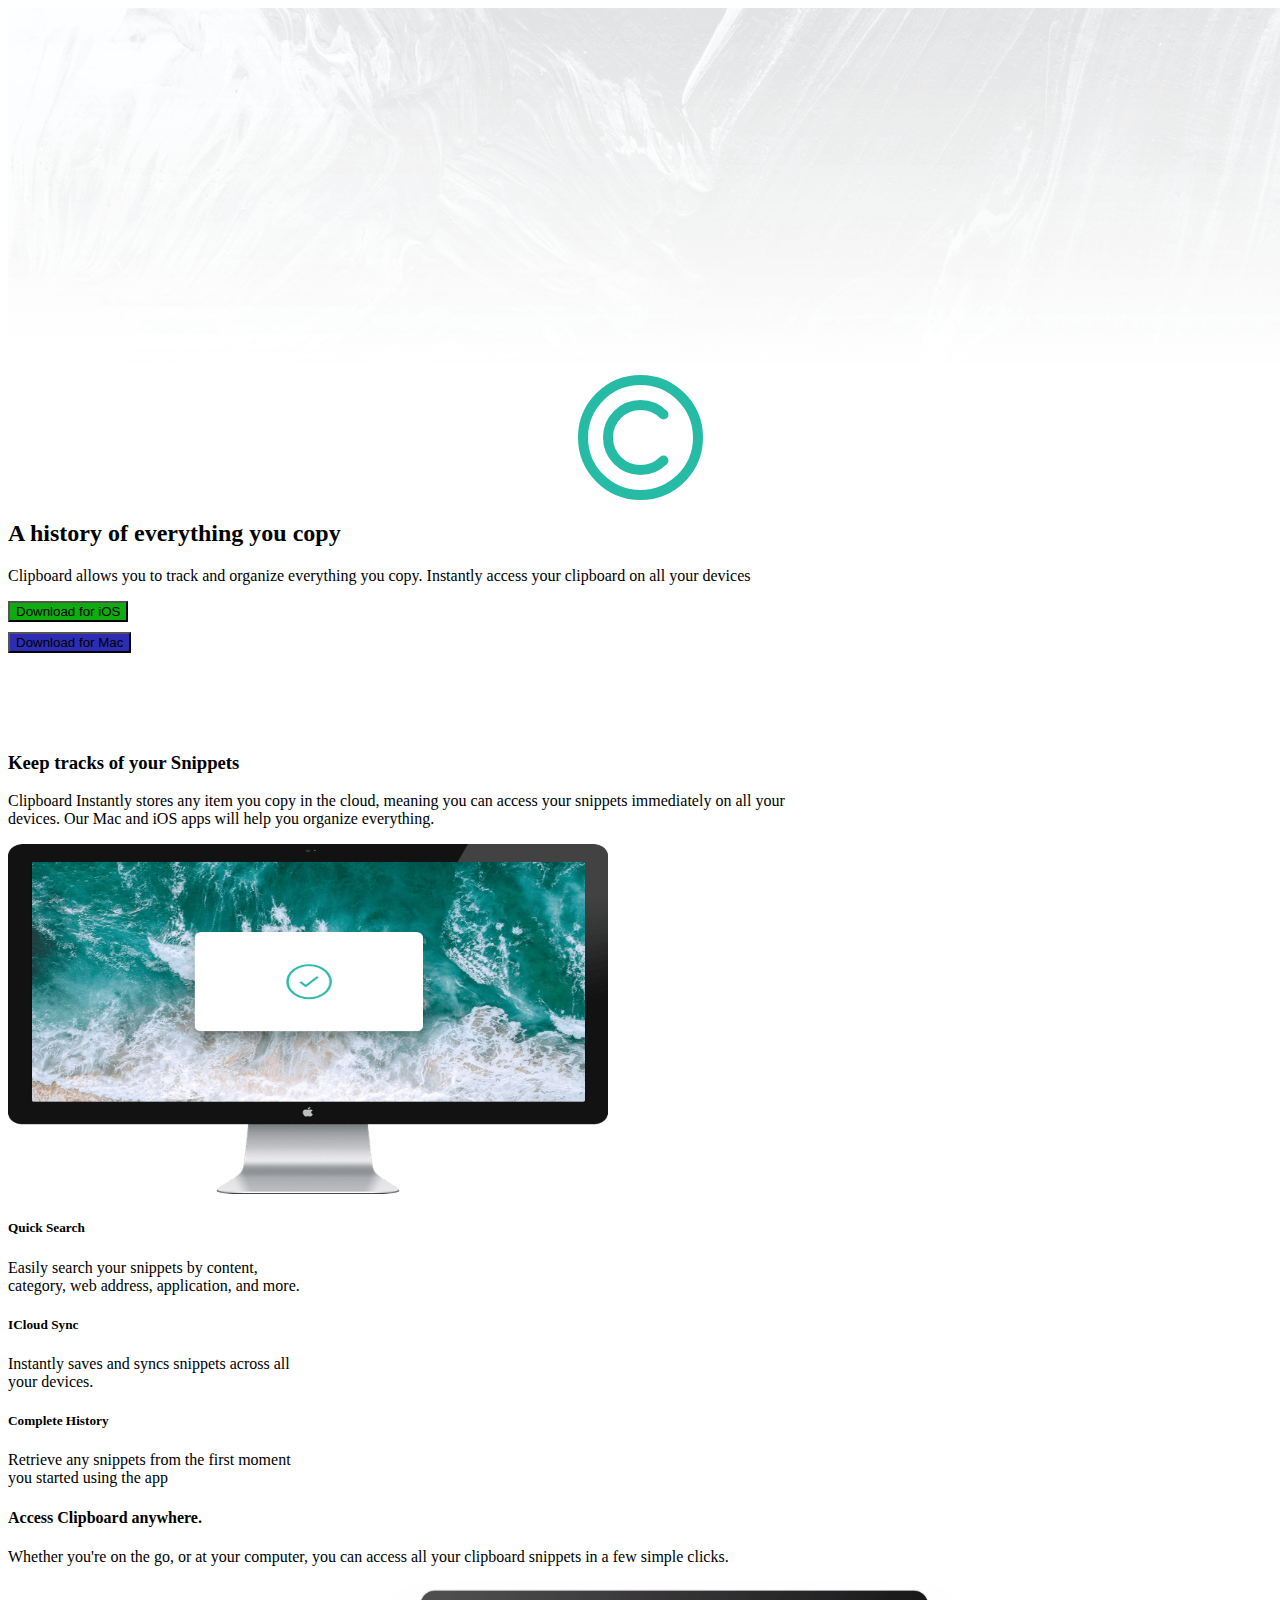
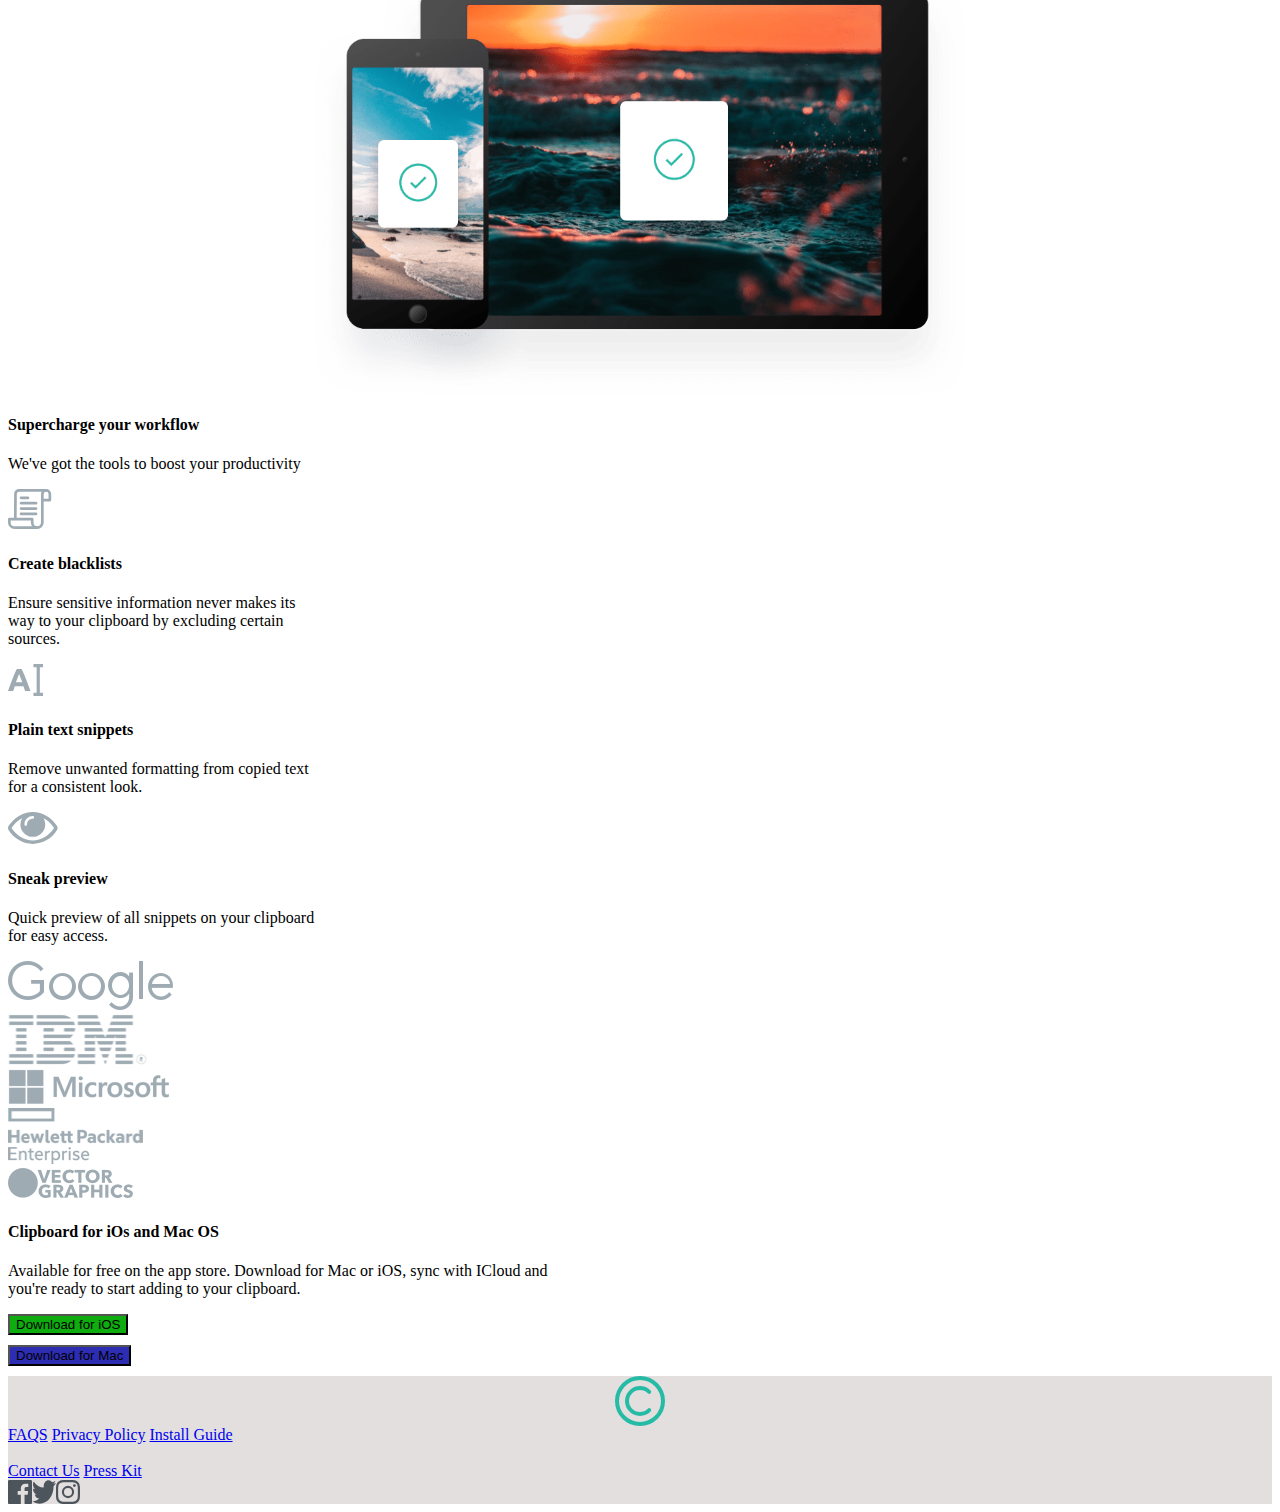
<file: zf.html>
<!DOCTYPE html>
<html lang="en">
<head>
    <meta charset="UTF-8">
    <meta name="viewport" content="width=device-width, initial-scale=1.0">
    <title>Chibuikem</title>
    <link href="https://cdn.jsdelivr.net/npm/bootstrap@5.0.2/dist/css/bootstrap.min.css" rel="stylesheet" integrity="sha384-EVSTQN3/azprG1Anm3QDgpJLIm9Nao0Yz1ztcQTwFspd3yD65VohhpuuCOmLASjC" crossorigin="anonymous">
    <link href="zf.css" type="text/css" rel="stylesheet">
</head> 
<body>
<header class="hero">
        <div class="container-fluid">
            <div class=" bg-image">
                <img src="img/bg-header-desktop.png" alt="background image">
            </div>
            <div class="logo">
                <img src="img/logo.svg">
            </div>
            <div class=" hero-text text-center">
                <h2 class="text-dark">
                    A history of everything you copy
                </h2>
                <p class=" boy text-muted">
                    Clipboard allows you to track and organize everything you copy. Instantly access your clipboard on all your devices
                </p>
            </div>
            <div class="first-links mt-4  ">
                <div class="row">
                    <div class="col-md-6 ">
                        <button class="button1 mx-auto form-control rounded-pill  text-white"> Download for iOS</button>
                    </div>
                    <div class="col-md-6">
                        <button class="button2 mx-auto form-control rounded-pill text-white"> Download for Mac</button>
                    </div>
                </div>
            </div>
        </div>
</header>

<section class="body mt-4">
    <div class="container-fluid">
      <div class="body">
        <h3 class="text-center text-dark">
            Keep tracks of your Snippets
        </h3>
        <p class=" boy text-center text-muted mt-2">
            Clipboard Instantly stores any item you copy in the cloud, meaning you can access  your snippets immediately on all your <br> devices. Our Mac and iOS apps will help you organize everything.
        </p>
    <div class="row">
        <div class="col-md-7 mt-4">
            <div class="body-image float-end  p-4 ">
                <img src="img/image-computer.png" alt="computer image" width="600px" height="350px">
            </div>
        </div>
        <div class="col-md-5">
            <div class="body-text text-dark p-4 mt-5">
                <h5> Quick Search</h5>
                <p class="text-muted">
                    Easily search your snippets by content, <br> category, web address, application, and more.
                </p>
                <h5 class="mt-3"> ICloud Sync</h5>
                <p class="text-muted ">
                    Instantly saves and syncs snippets across all<br> your devices.
                </p>
                <h5 class="mt-3"> Complete History</h5>
                <p class="text-muted"> Retrieve any snippets from the first moment<br> you started using the app</p>
            </div>
        </div>
    </div>
            <h4 class="text-dark text-center mt-3 ">
                Access Clipboard anywhere.
            </h4>
                <p class=" boy text-muted text-center">
                    Whether you're on the go, or at your computer, you can access all your clipboard snippets in a few simple clicks.
                </p>
            <div class="tablet p-4">
                <img src="img/image-devices.png " alt="device" width="650px">
            </div>
      </div><!--body-->
    </div><!--container-->
</section>
 <section class="bottom">
    <div class="container-fluid p-3">
        <h4 class="bottom-text text-dark text-center">
            Supercharge your workflow
        </h4>
            <p class="text-muted text-center "> We've got the tools to boost your productivity<p>
        <div class="text-center text-dark p-4">
            <div class="row">
                <div class="col-md-4 mt-2">
                    <img src="img/icon-blacklist.svg" alt="blacklist">
                    <h4> Create blacklists</h4>
                    <p class="text-muted">Ensure sensitive information never makes its <br> way to your clipboard by excluding certain <br> sources.</p>
                </div>
                <div class="col-md-4 mt-2">
                    <img src="img/icon-text.svg" alt="icon text">
                     <h4>Plain text snippets</h4>
                     <p class=" text-muted">Remove unwanted formatting from copied text<br> for a consistent look.</p>
                </div>
                <div class="col-md-4 mt-2">
                    <img src="img/icon-preview.svg" alt="preview">
                    <h4> Sneak preview</h4>
                    <p class="small text-muted">Quick preview of all snippets on your clipboard <br> for easy access.</p>
                </div>
            </div>
        <div class="bottm-image mt-4 ">
            <div class="row">
                <div class="col-md-3 mt-4">
                    <img src="img/logo-google.png" alt="google image">
                </div>
                <div class="col-md-2 mt-4">
                    <img src="img/logo-ibm.png" alt="ibm image">
                </div>
                 <div class="col-md-2 mt-4">
                    <img src="img/logo-microsoft.png" alt="microsoft image">
                </div>
                <div class="col-md-2 mt-4">
                    <img src="img/logo-hp.png" alt="hp image">
                </div>
                <div class="col-md-3 mt-4">
                    <img src="img/logo-vector-graphics.png" alt="Vector image">
                </div>
            </div>
        </div>
        <div class="bottom-text2 p-5">
            <h4>Clipboard for iOs and Mac OS</h4>
            <p class="text-muted small"> Available for free on the app store. Download for Mac or iOS, sync with ICloud and <br> you're ready to start adding to your clipboard.</p>
                <div class="first-links mt-4  ">
                <div class="row">
                    <div class="col-md-6 ">
                        <button class="button1 mx-auto form-control rounded-pill  text-white"> Download for iOS</button>
                    </div>
                    <div class="col-md-6">
                        <button class="button2 mx-auto form-control rounded-pill text-white"> Download for Mac</button>
                    </div>
                </div>
            </div>
        </div> 
        </div>
    </div>
 </section>
 <section class="footer">
    <div class="container-fluid p-4">
        <div class="footer">
            <div class="row">
                <div class="col-md-2 m-2">
                    <div class="footer-image">
                        <img src="img/logo.svg" alt="main logo" width="50px">
                    </div>    
                </div>
                <div class="col-md-6">
                    <div class="footer-link">
                        <a href="#" class="divider text-dark text-decoration-none p-4" > FAQS</a>
                        <a href="#" class="divider text-dark text-decoration-none p-4"> Privacy Policy</a>
                        <a href="#" class="divider text-dark text-decoration-none p-4">  Install Guide</a>
                        <br>
                        <br>
                        <a href="#" class="divider text-dark text-decoration-none p-4"> Contact Us</a>
                        <a href="#" class="divider text-dark text-decoration-none  p-4">  Press Kit</a>
                    </div>
                </div>
                <div class="col-md-3">
                    <div class="footer-image2">
                        <img src="img/icon-facebook.svg" class="p-4">
                        <img src="img/icon-twitter.svg" class="p-4">
                        <img src="img/icon-instagram.svg" class="p-4">
                    </div>
                </div>
            </div>
        </div>
    </div>
 </section>
    <script src="https://cdn.jsdelivr.net/npm/bootstrap@5.0.2/dist/js/bootstrap.bundle.min.js" integrity="sha384-MrcW6ZMFYlzcLA8Nl+NtUVF0sA7MsXsP1UyJoMp4YLEuNSfAP+JcXn/tWtIaxVXM" crossorigin="anonymous"></script>
</body>
</html>
</file>
<file: web.css>
.highlight{
    color: orange;
    font-weight: bold;
}
.purple-text{
    color: rgb(151, 13, 151);
    font-weight: bold;
    font-family: Georgia, 'Times New Roman', Times, serif;
}

.hero{
    justify-content: space-between;
    max-width: 2000px;
    position: relative;
    padding: 50px;
}
.container{
    justify-content: space-between;
    max-width: 50px;
}
.hero-text{
    max-width: 50%;
}
.hero-img{
    width: 450px;
    height: auto;
}
.info-box{
    width: 80%;
    max-width: 350px;
    padding: 10px;
    margin: 5px;
    align-content: center;
    justify-content: space-between;
}
.card-body{
    text-align: start;
     border-radius: 100rem;
}
.fourth-container{
    padding: 50px;
}
.first-box{
    position: relative;
    padding-left: 100px;
}
.fifth-container{
   padding: 50px;

}
.second-box{
    align-items: start;
    text-align: start;
    position: relative;
    padding-left: 100px;
}
.feature-image{
    width: 400px;
}
.feature-images{
    width: 400px;
    height: auto;
}
.sixth-container{
    padding: 50px;
     position: relative;
    padding-right: 40px;
}

.box-title{
    font-size: small;
}
.seventh-container{
    display: flex;
    justify-content: space-between;
    position: relative;
    padding: 50px;
    max-width: 2000px;
}
.fourth-box{
    align-items: start;
    text-align: start;
}
.end-image{
display:flex;
width: 450px;
height:550px;
}
.second-card{
    position: relative;
    padding-top: 100px;
    width:450px;
    height:150px;
    background-color: aliceblue;
    padding: 10px;
    border-radius: 30px;
}
.divider{
    border-right: 1px;
    padding-right: 10px;
    padding-left: 10px;
}
</file>
<file: zf.css>
.logo{
    display: flex;
    justify-content: center;
}
.button1{
    max-width:350px;
    margin-bottom: 10px;
    background-color:rgb(14, 172, 14);
    transition: background-color r 0.3s ease;
}
.button1:hover{
    background-color:rgb(8, 105, 8);
}
.button2{
    max-width:350px;
    margin-bottom: 10px;
    background-color:rgb(45, 45, 180);
    transition: background-color 0.3s  ease-in-out;
}
 .button2:hover{
    background-color: rgb(15, 15, 84);
} 
.body{
    padding-top: 35px;
}

.body-text{
    justify-items: flex-start;
}
.tablet{
    display: flex;
    justify-content: center;
}
.footer{
    background-color:rgb(227, 223, 223);
}
.footer-image{
    display: flex;
    justify-content:center;
}
.footer-image2{
    display: flex;
    justify-content: start;
}
.boy{
    word-wrap: break-word;
    justify-content: center;
    justify-items: start;
}
</file>
